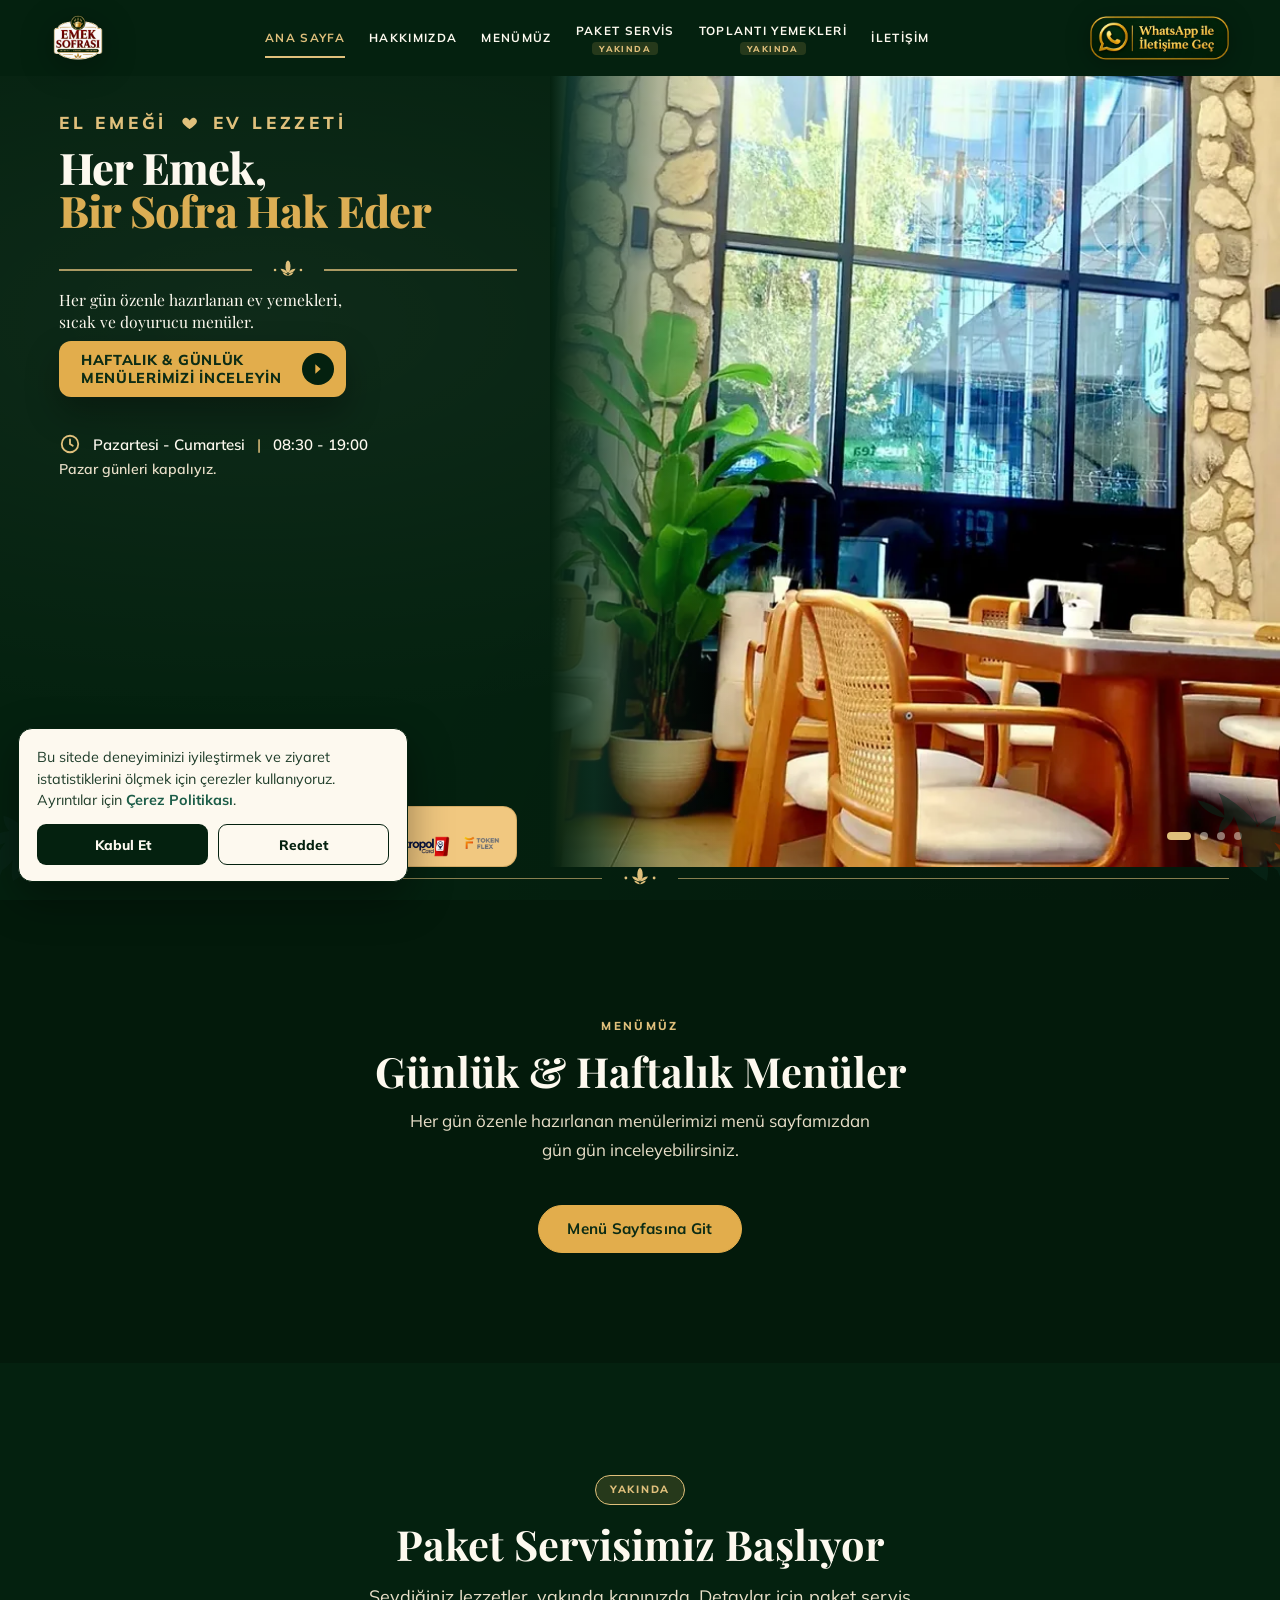
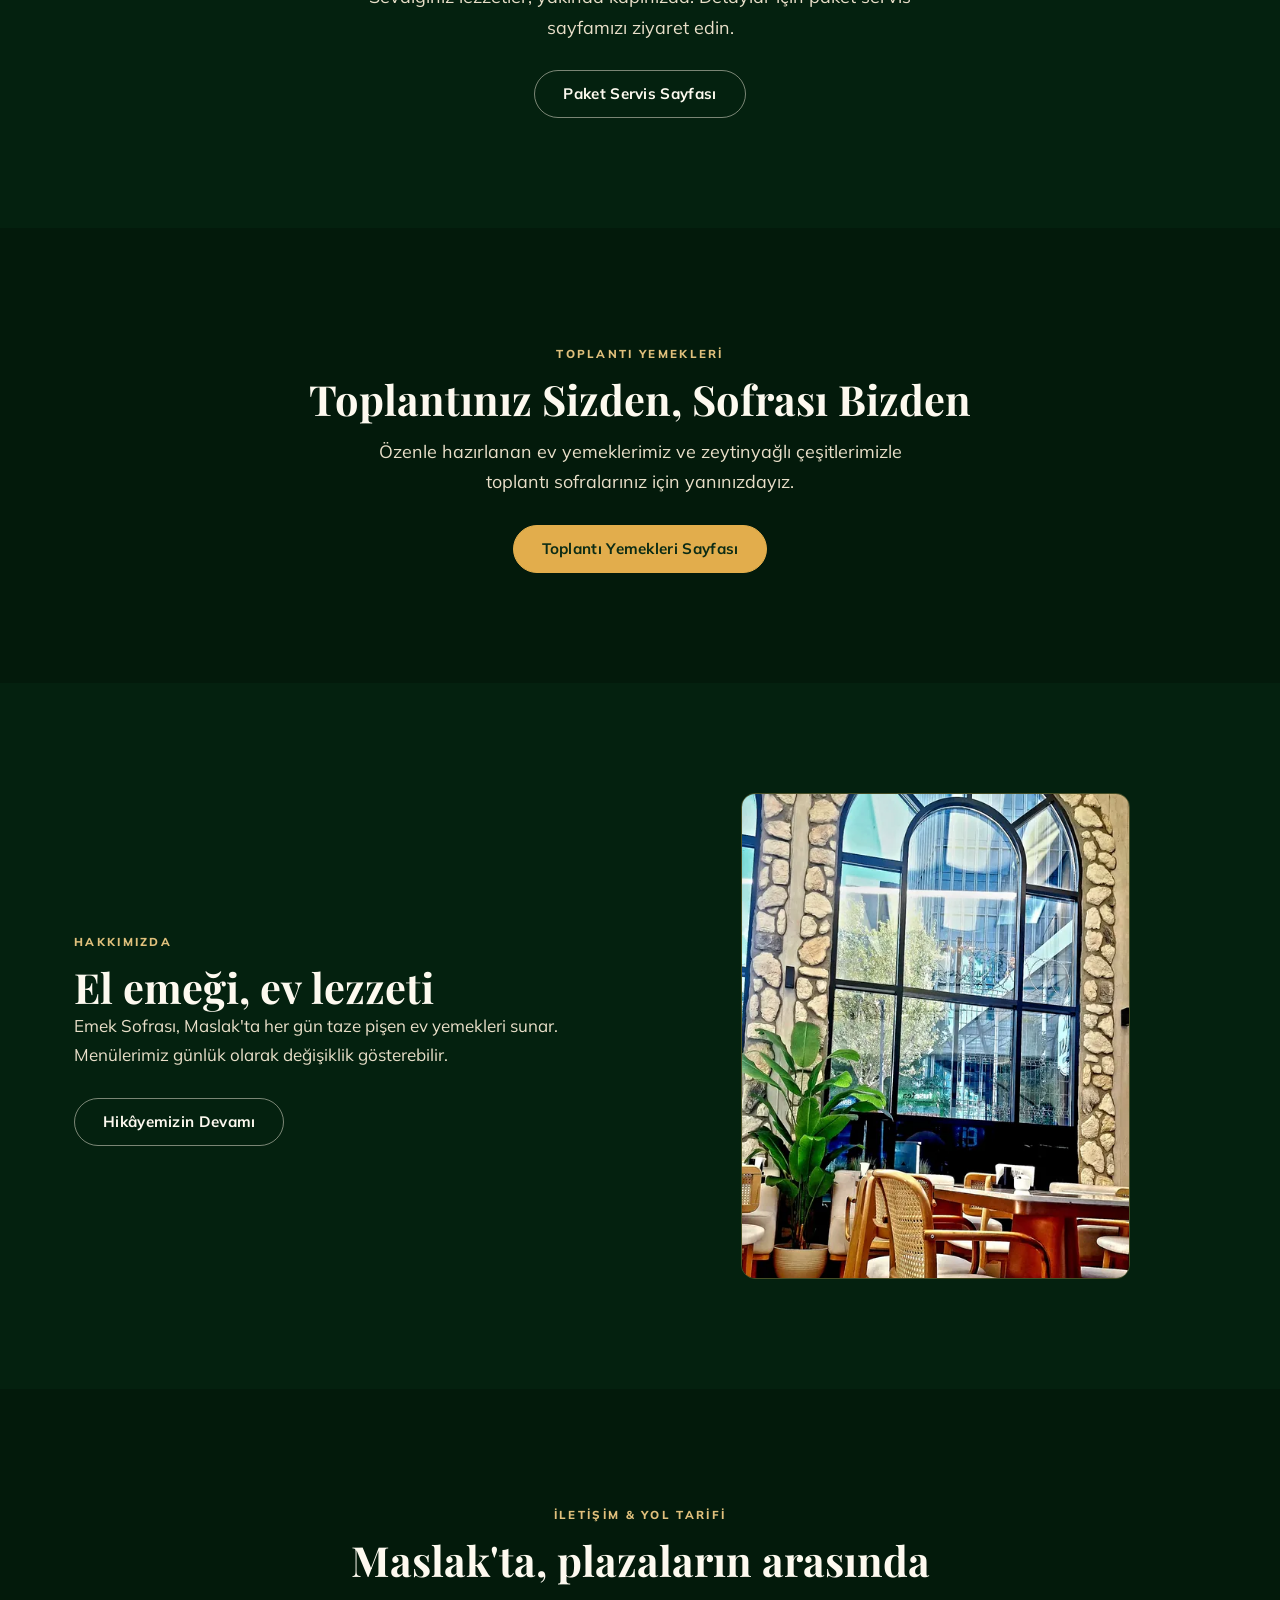
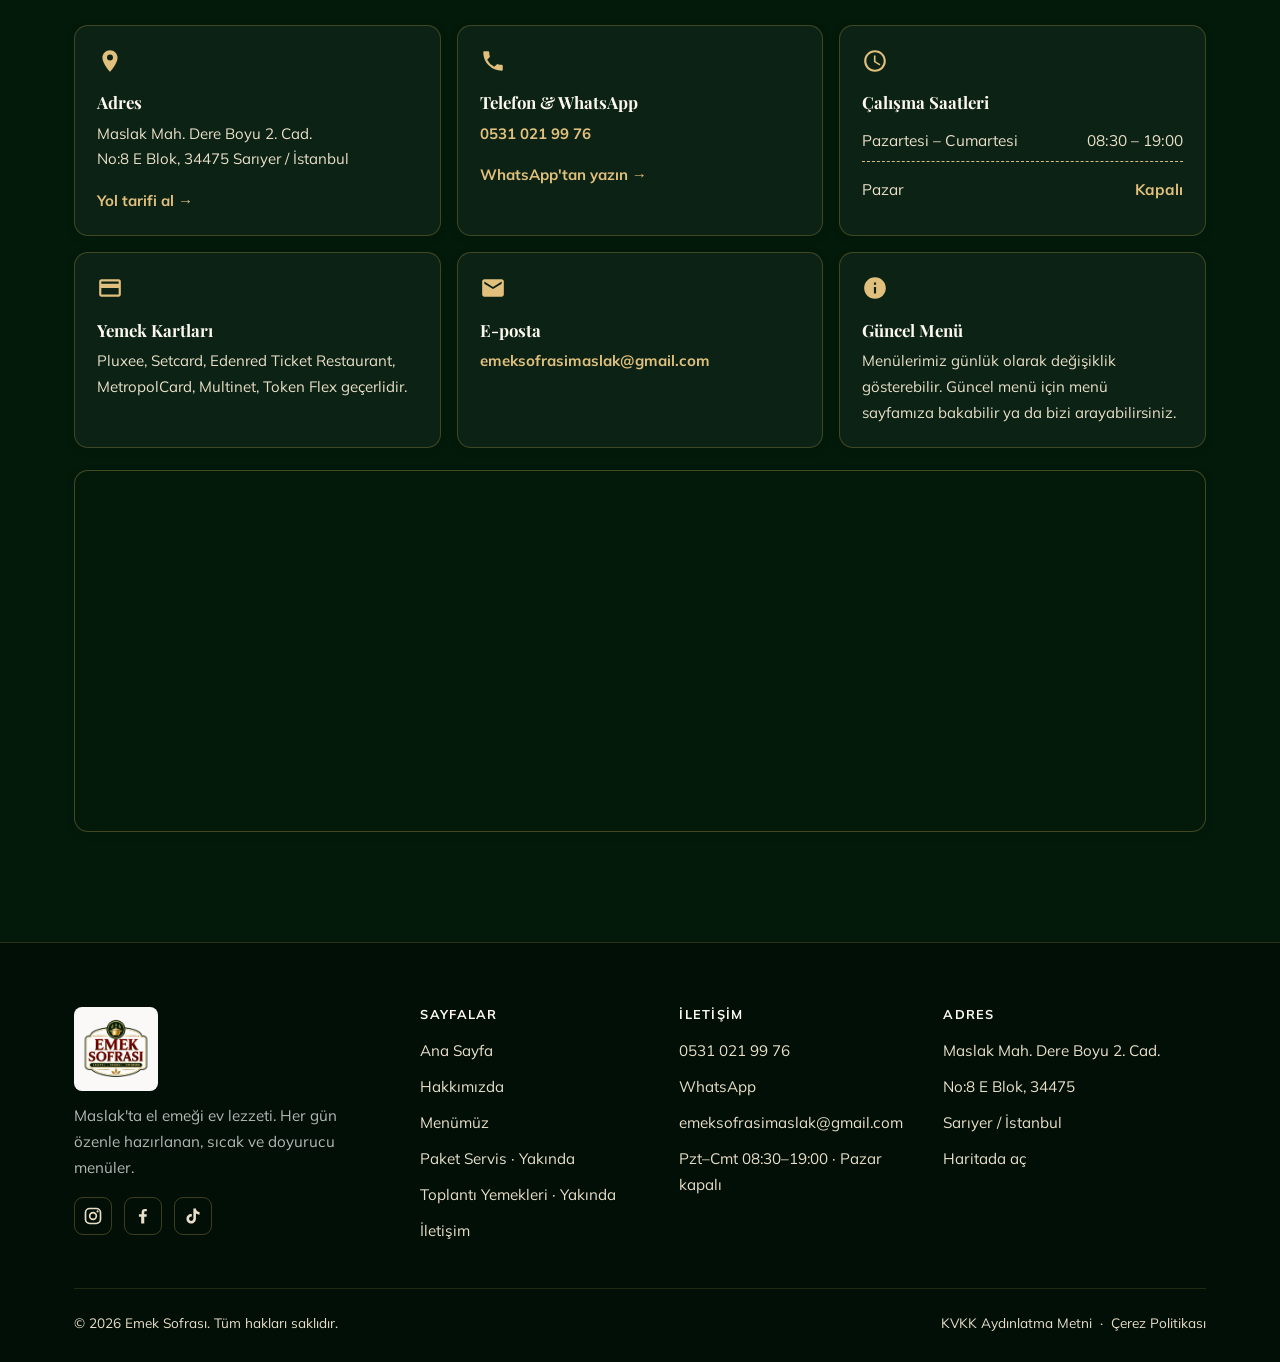
<file: index.html>
<!DOCTYPE html>
<html lang="tr">
<head>
<meta charset="UTF-8">
<meta name="viewport" content="width=device-width, initial-scale=1.0">
<title>Emek Sofrası | Maslak'ta Ev Yemekleri</title>
<meta name="description" content="Her gün özenle hazırlanan ev yemekleri, sıcak ve doyurucu menüler. Maslak'ta el emeği ev lezzeti. Pazartesi–Cumartesi 08:30–19:00.">
<link rel="canonical" href="https://emeksofrasi.com/">

<meta property="og:type" content="restaurant">
<meta property="og:title" content="Emek Sofrası | Maslak'ta Ev Yemekleri">
<meta property="og:description" content="Her gün özenle hazırlanan ev yemekleri, sıcak ve doyurucu menüler.">
<meta property="og:url" content="https://emeksofrasi.com/">
<meta property="og:locale" content="tr_TR">
<!-- <meta property="og:image" content="https://emeksofrasi.com/images/og-image.jpg"> -->

<link rel="icon" href="images/emek_sofrasi_logo.png">
<link rel="apple-touch-icon" href="images/emek_sofrasi_logo.png">

<link rel="preconnect" href="https://fonts.googleapis.com">
<link rel="preconnect" href="https://fonts.gstatic.com" crossorigin>
<link href="https://fonts.googleapis.com/css2?family=Playfair+Display:ital,wght@0,500;0,600;0,700;0,800;1,500;1,600&family=Mulish:wght@400;600;700;800&display=swap" rel="stylesheet">
<link rel="stylesheet" href="css/style.css">
<link rel="stylesheet" href="css/home.css">
<link rel="stylesheet" href="css/chat.css">

<!-- Çerez onayı + izne bağlı takip (Meta Pixel / GA4) — kimlikler js/consent.js CONFIG'inde -->
<script src="js/consent.js" defer></script>
<script src="js/cta.js" defer></script>

<script type="application/ld+json">
{
  "@context": "https://schema.org",
  "@type": "Restaurant",
  "name": "Emek Sofrası",
  "servesCuisine": "Türk ev yemekleri",
  "image": "https://emeksofrasi.com/images/emek_sofrasi_logo.png",
  "url": "https://emeksofrasi.com/",
  "sameAs": ["https://www.instagram.com/emeksofrasimaslak/", "https://www.facebook.com/profile.php?id=61593995500907", "https://www.tiktok.com/@emeksofrasimaslak"],
  "telephone": "+90-531-021-99-76",
  "address": {
    "@type": "PostalAddress",
    "streetAddress": "Maslak Mah. Dere Boyu 2. Cad. No:8 E Blok",
    "addressLocality": "Sarıyer",
    "addressRegion": "İstanbul",
    "postalCode": "34475",
    "addressCountry": "TR"
  },
  "geo": { "@type": "GeoCoordinates", "latitude": 41.111447, "longitude": 29.020964 },
  "hasMap": "https://www.google.com/maps/search/?api=1&query=41.111447%2C29.020964",
  "openingHoursSpecification": [{
    "@type": "OpeningHoursSpecification",
    "dayOfWeek": ["Monday","Tuesday","Wednesday","Thursday","Friday","Saturday"],
    "opens": "08:30", "closes": "19:00"
  }]
}
</script>
</head>
<body class="page-home page-index" id="top">

<!-- ================= HEADER ================= -->
<header class="topbar" id="topbar">
  <div class="topbar__inner">
    <a class="topbar__logo" href="index.html" aria-label="Emek Sofrası ana sayfa">
      <img src="images/emek_sofrasi_logo.png" alt="Emek Sofrası — Lezzetli, Dengeli, Doyurucu" width="1254" height="1254">
    </a>

    <nav class="site-nav" aria-label="Ana menü">
      <ul>
        <li><a href="index.html" aria-current="page">Ana Sayfa</a></li>
        <li><a href="hakkimizda.html">Hakkımızda</a></li>
        <li><a href="menu.html" id="nav_menu" data-nav="menu">Menümüz</a></li>
        <li><a href="paket-servis.html" id="nav_package" data-nav="package" class="site-nav__pkg">Paket Servis<small class="site-nav__soon">Yakında</small></a></li>
        <li><a href="toplanti-yemekleri.html" id="nav_meeting_meals" data-nav="meeting_meals" class="site-nav__pkg">Toplantı Yemekleri<small class="site-nav__soon">Yakında</small></a></li>
        <li><a href="iletisim.html">İletişim</a></li>
      </ul>
    </nav>

    <a class="wa-btn wa-btn--img" id="whatsapp_cta" data-cta="whatsapp"
       href="https://wa.me/905310219976?text=Merhaba%2C%20bug%C3%BCn%C3%BCn%20men%C3%BCs%C3%BCn%C3%BC%20%C3%B6%C4%9Frenebilir%20miyim%3F"
       target="_blank" rel="noopener" aria-label="WhatsApp ile İletişime Geç">
      <img class="wa-btn__img" src="images/whatsapp-butonu.webp"
           alt="WhatsApp ile İletişime Geç" width="767" height="240">
    </a>

    <button class="nav-burger" aria-label="Menüyü aç/kapat" aria-expanded="false" aria-controls="mnav">
      <span></span>
    </button>
  </div>

  <nav class="mnav" id="mnav" aria-label="Mobil menü">
    <ul>
      <li><a href="index.html">Ana Sayfa</a></li>
      <li><a href="hakkimizda.html">Hakkımızda</a></li>
      <li><a href="menu.html">Menümüz</a></li>
      <li><a href="paket-servis.html">Paket Servis <small>· Yakında</small></a></li>
      <li><a href="toplanti-yemekleri.html">Toplantı Yemekleri <small>· Yakında</small></a></li>
      <li><a href="iletisim.html">İletişim</a></li>
      <li><a href="https://wa.me/905310219976?text=Merhaba%2C%20bug%C3%BCn%C3%BCn%20men%C3%BCs%C3%BCn%C3%BC%20%C3%B6%C4%9Frenebilir%20miyim%3F" target="_blank" rel="noopener">WhatsApp ile İletişime Geç</a></li>
    </ul>
  </nav>
</header>

<main>

  <!-- ================= HERO — tasarım 4 ================= -->
  <section class="hero" aria-label="Emek Sofrası tanıtım">
    <div class="hero__grid">

      <div class="hero__left">
        <p class="hero__eyebrow">
          El Emeği
          <svg viewBox="0 0 24 24" aria-hidden="true"><path d="M12 21s-6.7-4.3-9.3-8.1C.9 10.1 2 6.5 5 5.4c2-.7 4 .1 5.2 1.7L12 9l1.8-1.9C15 5.5 17 4.7 19 5.4c3 1.1 4.1 4.7 2.3 7.5C18.7 16.7 12 21 12 21z"/></svg>
          Ev Lezzeti
        </p>

        <h1 class="hero__title">
          <span class="l1">Her Emek,</span>
          <span class="l2">Bir Sofra Hak Eder</span>
        </h1>

        <div class="hero__rule" aria-hidden="true">
          <span></span>
          <svg class="sprig" viewBox="0 0 34 18"><g fill="currentColor">
            <ellipse cx="17" cy="6" rx="2.1" ry="5"/>
            <path d="M17 12c-3 0-5.4-1.6-6.4-4 3 0 5.4 1.6 6.4 4zM17 12c3 0 5.4-1.6 6.4-4-3 0-5.4 1.6-6.4 4z"/>
            <path d="M17 14c-2.1 0-3.9-1.1-4.7-2.8 2.1 0 3.9 1.1 4.7 2.8zM17 14c2.1 0 3.9-1.1 4.7-2.8-2.1 0-3.9 1.1-4.7 2.8z"/>
            <circle cx="6" cy="9" r="1.1"/><circle cx="28" cy="9" r="1.1"/>
          </g></svg>
          <span></span>
        </div>

        <p class="hero__desc">Her gün özenle hazırlanan ev yemekleri,<br>sıcak ve doyurucu menüler.</p>

        <a class="hero__cta" id="hero_menu_cta" data-cta="menu" href="menu.html">
          Haftalık &amp; Günlük<br>Menülerimizi İnceleyin
          <span class="hero__cta-arrow" aria-hidden="true">
            <svg viewBox="0 0 24 24"><path d="M8 5l8 7-8 7V5z"/></svg>
          </span>
        </a>

        <div class="hero__meta">
          <div class="hero__hours">
            <svg viewBox="0 0 24 24" aria-hidden="true" fill="none" stroke="currentColor" stroke-width="2"><circle cx="12" cy="12" r="9"/><path d="M12 7v5l3 2" stroke-linecap="round"/></svg>
            <span>Pazartesi&nbsp;-&nbsp;Cumartesi</span>
            <span class="sep">|</span>
            <span>08:30&nbsp;-&nbsp;19:00</span>
          </div>
          <p class="hero__closed">Pazar günleri kapalıyız.</p>
        </div>

        <div class="hero__cards" aria-label="Kabul edilen yemek kartları">
          <span class="hero__cards-label">Geçerli Yemek Kartları</span>
          <div class="hero__cards-row">
            <span class="card-logo"><img src="images/yemek kartlari/pluxee.png" alt="Pluxee" loading="lazy"></span>
            <span class="card-logo"><img src="images/yemek kartlari/edenred.png" alt="Edenred Ticket Restaurant" loading="lazy"></span>
            <span class="card-logo"><img src="images/yemek kartlari/multinet.png" alt="Multinet" loading="lazy"></span>
            <span class="card-logo"><img src="images/yemek kartlari/setcard.png" alt="Setcard" loading="lazy"></span>
            <span class="card-logo"><img src="images/yemek kartlari/metropol_card.png" alt="MetropolCard" loading="lazy"></span>
            <span class="card-logo"><img src="images/yemek kartlari/token_flex.png" alt="Token Flex" loading="lazy"></span>
          </div>
        </div>
      </div>

      <div class="hero__media" data-hero-carousel data-interval="5500">
        <div class="hero__slides" data-hero-track>
          <img class="hero__slide is-active" src="images/hero/slide-1.webp"
               alt="Emek Sofrası iç mekânı — taş kemerli pencere ve ahşap oturma alanı"
               width="720" height="900" fetchpriority="high">
          <img class="hero__slide" src="images/hero/slide-2.webp" alt="Emek Sofrası iç mekânı ve duvar tabelası" width="720" height="900" loading="lazy">
          <img class="hero__slide" src="images/hero/slide-3.webp" alt="Emek Sofrası dış cephesi ve girişi" width="720" height="900" loading="lazy">
          <img class="hero__slide" src="images/hero/slide-4.webp" alt="Emek Sofrası günlük yemek vitrini ve oturma alanı" width="720" height="900" loading="lazy">
        </div>
        <span class="steam steam--a" aria-hidden="true"></span>
        <span class="steam steam--b" aria-hidden="true"></span>
        <span class="steam steam--c" aria-hidden="true"></span>
        <div class="hero__dots" data-hero-dots aria-hidden="true"></div>
      </div>

    </div>
    <div class="hero__baseline" aria-hidden="true">
      <span></span>
      <svg class="sprig" viewBox="0 0 34 18"><g fill="currentColor">
        <ellipse cx="17" cy="6" rx="2.3" ry="5.4"/>
        <path d="M17 12c-3.2 0-5.8-1.7-6.8-4.2 3.2 0 5.8 1.7 6.8 4.2zM17 12c3.2 0 5.8-1.7 6.8-4.2-3.2 0-5.8 1.7-6.8 4.2z"/>
        <path d="M17 14.4c-2.2 0-4.1-1.2-5-3 2.2 0 4.1 1.2 5 3zM17 14.4c2.2 0 4.1-1.2 5-3-2.2 0-4.1 1.2-5 3z"/>
        <circle cx="5" cy="9" r="1.2"/><circle cx="29" cy="9" r="1.2"/>
      </g></svg>
      <span></span>
    </div>
    <svg class="hero__leaf hero__leaf--bl" viewBox="0 0 160 120" aria-hidden="true" fill="currentColor">
      <path d="M0 120C6 78 26 34 74 8c-4 8-6 16-6 24 6-8 16-14 28-16-6 10-16 16-28 18 4 4 6 10 6 16-8-4-14-10-16-18-6 14-10 30-10 48-6 8-14 14-24 20-2-6-2-14 0-22-6 8-14 14-24 18 2-14 8-26 16-36-8 4-18 6-30 6 8-10 20-16 34-18-4-4-6-10-6-16 8 2 14 6 20 12 2-12 6-24 12-36z"/>
    </svg>
    <svg class="hero__leaf hero__leaf--br" viewBox="0 0 160 120" aria-hidden="true" fill="currentColor">
      <path d="M0 120C6 78 26 34 74 8c-4 8-6 16-6 24 6-8 16-14 28-16-6 10-16 16-28 18 4 4 6 10 6 16-8-4-14-10-16-18-6 14-10 30-10 48-6 8-14 14-24 20-2-6-2-14 0-22-6 8-14 14-24 18 2-14 8-26 16-36-8 4-18 6-30 6 8-10 20-16 34-18-4-4-6-10-6-16 8 2 14 6 20 12 2-12 6-24 12-36z"/>
    </svg>
  </section>

  <!-- ================= BÖLÜM 2 — Menümüz (özet) ================= -->
  <section class="section section--panel" id="menu">
    <div class="container">
      <div class="sec-head">
        <span class="eyebrow">Menümüz</span>
        <h2>Günlük &amp; Haftalık Menüler</h2>
        <p class="sec-head__sub">Her gün özenle hazırlanan menülerimizi menü sayfamızdan gün gün inceleyebilirsiniz.</p>
      </div>
      <div class="btn-row btn-row--center">
        <a class="btn btn--gold" href="menu.html">Menü Sayfasına Git</a>
      </div>
    </div>
  </section>

  <!-- ================= BÖLÜM 3 — Paket Servis (özet) ================= -->
  <section class="section" id="paket">
    <div class="container cta-band">
      <span class="badge badge--soon">Yakında</span>
      <h2>Paket Servisimiz Başlıyor</h2>
      <p class="lead">Sevdiğiniz lezzetler, yakında kapınızda. Detaylar için paket servis sayfamızı ziyaret edin.</p>
      <div class="btn-row btn-row--center">
        <a class="btn btn--ghost" href="paket-servis.html">Paket Servis Sayfası</a>
      </div>
    </div>
  </section>

  <!-- ================= BÖLÜM 4 — Toplantı Yemekleri (özet) ================= -->
  <section class="section section--panel" id="kurumsal">
    <div class="container cta-band">
      <span class="eyebrow">Toplantı Yemekleri</span>
      <h2>Toplantınız Sizden, Sofrası Bizden</h2>
      <p class="lead">Özenle hazırlanan ev yemeklerimiz ve zeytinyağlı çeşitlerimizle toplantı sofralarınız için yanınızdayız.</p>
      <div class="btn-row btn-row--center">
        <a class="btn btn--gold" href="toplanti-yemekleri.html">Toplantı Yemekleri Sayfası</a>
      </div>
    </div>
  </section>

  <!-- ================= BÖLÜM 5 — Hakkımızda ================= -->
  <section class="section" id="hakkimizda">
    <div class="container split split--reverse">
      <div class="split__media">
        <img class="about-photo" src="images/anasayfa-hakkimizda.webp" alt="Emek Sofrası mekânından bir görünüm — taş kemerli pencere ve ahşap oturma alanı" width="508" height="1100" loading="lazy">
      </div>
      <div class="split__content">
        <span class="eyebrow">Hakkımızda</span>
        <h2>El emeği, ev lezzeti</h2>
        <p>Emek Sofrası, Maslak'ta her gün taze pişen ev yemekleri sunar. Menülerimiz günlük olarak değişiklik gösterebilir.</p>
        <div class="btn-row">
          <a class="btn btn--ghost" href="hakkimizda.html">Hikâyemizin Devamı</a>
        </div>
      </div>
    </div>
  </section>

  <!-- ================= BÖLÜM 6 — İletişim ================= -->
  <section class="section section--panel" id="iletisim">
    <div class="container">
      <div class="sec-head">
        <span class="eyebrow">İletişim &amp; Yol Tarifi</span>
        <h2>Maslak'ta, plazaların arasında</h2>
      </div>
      <div class="info-grid">
        <div class="info-card">
          <svg class="info-card__icon" viewBox="0 0 24 24" fill="currentColor" aria-hidden="true"><path d="M12 2C8.13 2 5 5.13 5 9c0 5.25 7 13 7 13s7-7.75 7-13c0-3.87-3.13-7-7-7zm0 9.5A2.5 2.5 0 1112 6a2.5 2.5 0 010 5.5z"/></svg>
          <h3>Adres</h3>
          <p>Maslak Mah. Dere Boyu 2. Cad.<br>No:8 E Blok, 34475 Sarıyer / İstanbul</p>
          <p><a href="https://www.google.com/maps/search/?api=1&query=41.111447%2C29.020964" target="_blank" rel="noopener">Yol tarifi al →</a></p>
        </div>
        <div class="info-card">
          <svg class="info-card__icon" viewBox="0 0 24 24" fill="currentColor" aria-hidden="true"><path d="M6.62 10.79a15.53 15.53 0 006.59 6.59l2.2-2.2a1 1 0 011.01-.24 11.36 11.36 0 003.58.57 1 1 0 011 1V20a1 1 0 01-1 1A17 17 0 013 4a1 1 0 011-1h3.5a1 1 0 011 1 11.36 11.36 0 00.57 3.58 1 1 0 01-.25 1.01l-2.2 2.2z"/></svg>
          <h3>Telefon &amp; WhatsApp</h3>
          <p><a href="tel:+905310219976">0531 021 99 76</a></p>
          <p><a href="https://wa.me/905310219976?text=Merhaba%2C%20bug%C3%BCn%C3%BCn%20men%C3%BCs%C3%BCn%C3%BC%20%C3%B6%C4%9Frenebilir%20miyim%3F" target="_blank" rel="noopener">WhatsApp'tan yazın →</a></p>
        </div>
        <div class="info-card">
          <svg class="info-card__icon" viewBox="0 0 24 24" fill="currentColor" aria-hidden="true"><path d="M11.99 2C6.47 2 2 6.48 2 12s4.47 10 9.99 10C17.52 22 22 17.52 22 12S17.52 2 11.99 2zM12 20c-4.42 0-8-3.58-8-8s3.58-8 8-8 8 3.58 8 8-3.58 8-8 8zm.5-13H11v6l5.25 3.15.75-1.23-4.5-2.67z"/></svg>
          <h3>Çalışma Saatleri</h3>
          <div class="hours">
            <div><span>Pazartesi – Cumartesi</span><span>08:30 – 19:00</span></div>
            <div><span>Pazar</span><span class="is-closed">Kapalı</span></div>
          </div>
        </div>
        <div class="info-card">
          <svg class="info-card__icon" viewBox="0 0 24 24" fill="currentColor" aria-hidden="true"><path d="M20 4H4c-1.11 0-1.99.89-1.99 2L2 18c0 1.11.89 2 2 2h16c1.11 0 2-.89 2-2V6c0-1.11-.89-2-2-2zm0 14H4v-6h16v6zm0-10H4V6h16v2z"/></svg>
          <h3>Yemek Kartları</h3>
          <p>Pluxee, Setcard, Edenred Ticket Restaurant, MetropolCard, Multinet, Token Flex geçerlidir.</p>
        </div>
        <div class="info-card">
          <svg class="info-card__icon" viewBox="0 0 24 24" fill="currentColor" aria-hidden="true"><path d="M20 4H4c-1.1 0-2 .9-2 2v12c0 1.1.9 2 2 2h16c1.1 0 2-.9 2-2V6c0-1.1-.9-2-2-2zm0 4l-8 5-8-5V6l8 5 8-5v2z"/></svg>
          <h3>E-posta</h3>
          <p><a href="mailto:emeksofrasimaslak@gmail.com">emeksofrasimaslak@gmail.com</a></p>
        </div>
        <div class="info-card">
          <svg class="info-card__icon" viewBox="0 0 24 24" fill="currentColor" aria-hidden="true"><path d="M12 2C6.48 2 2 6.48 2 12s4.48 10 10 10 10-4.48 10-10S17.52 2 12 2zm1 15h-2v-6h2v6zm0-8h-2V7h2v2z"/></svg>
          <h3>Güncel Menü</h3>
          <p>Menülerimiz günlük olarak değişiklik gösterebilir. Güncel menü için menü sayfamıza bakabilir ya da bizi arayabilirsiniz.</p>
        </div>
      </div>

      <div class="map-embed">
        <iframe
          title="Emek Sofrası konum haritası"
          src="https://www.openstreetmap.org/export/embed.html?bbox=29.013964%2C41.107447%2C29.027964%2C41.115447&layer=mapnik&marker=41.111447%2C29.020964"
          loading="lazy"
          referrerpolicy="no-referrer-when-downgrade"></iframe>
      </div>
    </div>
  </section>

</main>

<!-- ================= FOOTER ================= -->
<footer class="site-footer">
  <div class="container">
    <div class="footer-grid">
      <div class="footer-brand">
        <img src="images/emek_sofrasi_logo.png" alt="Emek Sofrası logosu">
        <p>Maslak'ta el emeği ev lezzeti. Her gün özenle hazırlanan, sıcak ve doyurucu menüler.</p>
        <div class="footer-social">
          <a href="https://www.instagram.com/emeksofrasimaslak/" target="_blank" rel="noopener" aria-label="Instagram" data-cta="instagram"><svg viewBox="0 0 24 24" aria-hidden="true"><rect x="3" y="3" width="18" height="18" rx="5" fill="none" stroke="currentColor" stroke-width="2"/><circle cx="12" cy="12" r="4" fill="none" stroke="currentColor" stroke-width="2"/><circle cx="17.5" cy="6.5" r="1.3" fill="currentColor"/></svg></a>
          <a href="https://www.facebook.com/profile.php?id=61593995500907" target="_blank" rel="noopener" aria-label="Facebook" data-cta="facebook"><svg viewBox="0 0 24 24" aria-hidden="true"><path fill="currentColor" d="M13.5 21v-8h2.7l.4-3.1h-3.1V7.9c0-.9.25-1.5 1.5-1.5h1.6V3.6c-.28-.04-1.24-.12-2.36-.12-2.33 0-3.93 1.42-3.93 4.04v2.26H7.1V13h2.71v8z"/></svg></a>
          <a href="https://www.tiktok.com/@emeksofrasimaslak" target="_blank" rel="noopener" aria-label="TikTok" data-cta="tiktok"><svg viewBox="0 0 24 24" aria-hidden="true"><path fill="currentColor" d="M16.6 5.82s.51.5 0 0A4.278 4.278 0 0 1 15.54 3h-3.09v12.4a2.592 2.592 0 0 1-2.59 2.5c-1.42 0-2.6-1.16-2.6-2.6c0-1.72 1.66-3.01 3.37-2.48V9.66c-3.45-.46-6.47 2.22-6.47 5.64c0 3.33 2.76 5.7 5.69 5.7c3.14 0 5.69-2.55 5.69-5.7V9.01a7.35 7.35 0 0 0 4.3 1.38V7.3s-1.88.09-3.24-1.48z"/></svg></a>
        </div>
      </div>
      <div>
        <h4>Sayfalar</h4>
        <ul>
          <li><a href="index.html">Ana Sayfa</a></li>
          <li><a href="hakkimizda.html">Hakkımızda</a></li>
          <li><a href="menu.html">Menümüz</a></li>
          <li><a href="paket-servis.html">Paket Servis · Yakında</a></li>
          <li><a href="toplanti-yemekleri.html">Toplantı Yemekleri · Yakında</a></li>
          <li><a href="iletisim.html">İletişim</a></li>
        </ul>
      </div>
      <div>
        <h4>İletişim</h4>
        <ul>
          <li><a href="tel:+905310219976">0531 021 99 76</a></li>
          <li><a href="https://wa.me/905310219976?text=Merhaba%2C%20bug%C3%BCn%C3%BCn%20men%C3%BCs%C3%BCn%C3%BC%20%C3%B6%C4%9Frenebilir%20miyim%3F" target="_blank" rel="noopener">WhatsApp</a></li>
          <li><a href="mailto:emeksofrasimaslak@gmail.com">emeksofrasimaslak@gmail.com</a></li>
          <li>Pzt–Cmt 08:30–19:00 · Pazar kapalı</li>
        </ul>
      </div>
      <div>
        <h4>Adres</h4>
        <ul>
          <li>Maslak Mah. Dere Boyu 2. Cad.</li>
          <li>No:8 E Blok, 34475</li>
          <li>Sarıyer / İstanbul</li>
          <li><a href="https://www.google.com/maps/search/?api=1&query=41.111447%2C29.020964" target="_blank" rel="noopener">Haritada aç</a></li>
        </ul>
      </div>
    </div>
    <div class="footer-bottom">
      <span>© <span id="year">2026</span> Emek Sofrası. Tüm hakları saklıdır.</span>
      <span>
        <a href="kvkk.html">KVKK Aydınlatma Metni</a> &nbsp;·&nbsp;
        <a href="cerez-politikasi.html">Çerez Politikası</a>
      </span>
    </div>
  </div>
</footer>

<script>document.getElementById("year").textContent = new Date().getFullYear();</script>

<!-- Sohbet asistanı ayarları -->
<script>
window.CHAT_CONFIG = {
  webhookUrl: "",
  whatsappNumber: "905310219976",
  phone: "+905310219976"
};
</script>

<script src="js/main.js"></script>
<script src="js/chat.js"></script>
</body>
</html>
</file>
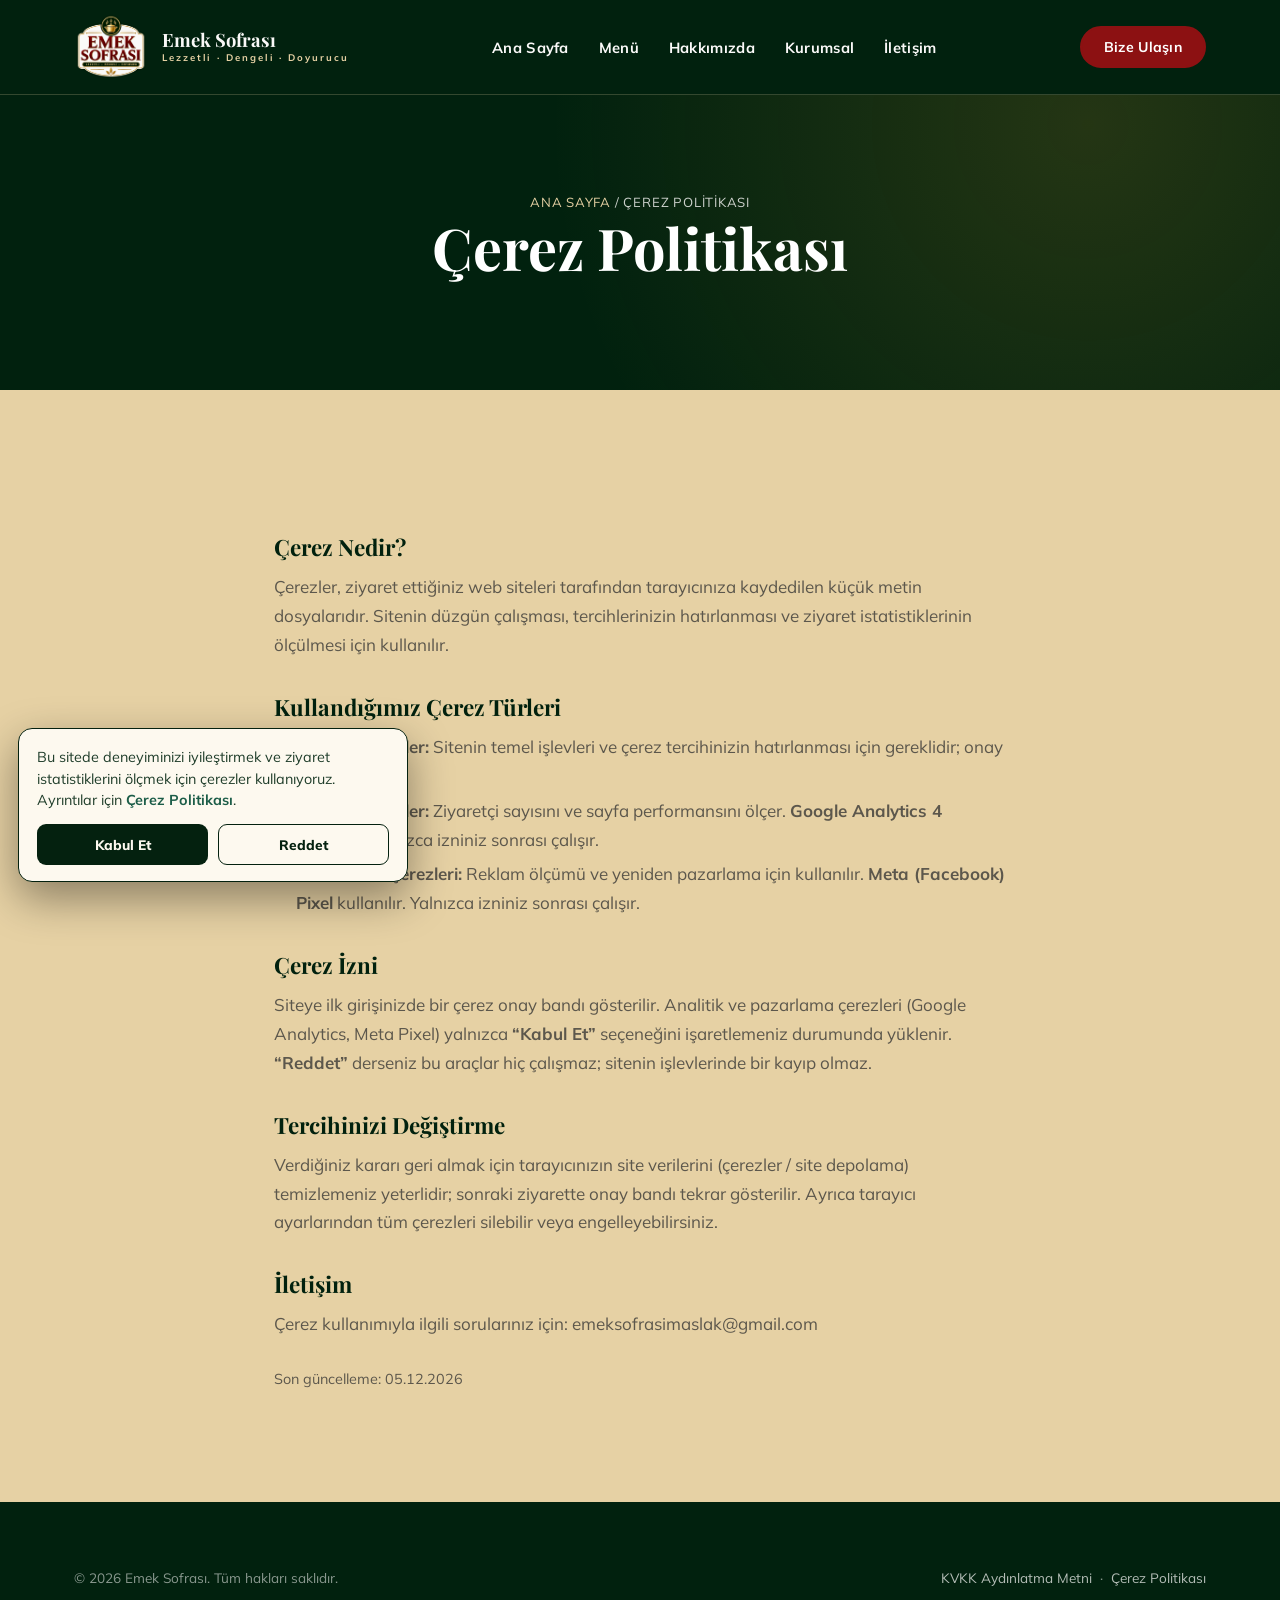
<file: cerez-politikasi.html>
<!DOCTYPE html>
<html lang="tr">
<head>
<meta charset="UTF-8">
<meta name="viewport" content="width=device-width, initial-scale=1.0">
<title>Çerez Politikası | Emek Sofrası</title>
<meta name="description" content="Emek Sofrası web sitesi çerez (cookie) politikası.">
<meta name="robots" content="noindex">
<link rel="canonical" href="https://emeksofrasi.com/cerez-politikasi.html">
<link rel="icon" href="images/emek_sofrasi_logo.png">
<link rel="preconnect" href="https://fonts.googleapis.com">
<link rel="preconnect" href="https://fonts.gstatic.com" crossorigin>
<link href="https://fonts.googleapis.com/css2?family=Playfair+Display:wght@600;700&family=Mulish:wght@400;600;700&display=swap" rel="stylesheet">
<link rel="stylesheet" href="css/style.css">
<script src="js/consent.js" defer></script>
<script src="js/cta.js" defer></script>
</head>
<body>

<header class="site-header">
  <div class="header-inner">
    <a class="brand" href="index.html" aria-label="Emek Sofrası ana sayfa">
      <img src="images/emek_sofrasi_logo.png" alt="Emek Sofrası logosu">
      <span class="brand__text">Emek Sofrası<span>Lezzetli · Dengeli · Doyurucu</span></span>
    </a>
    <nav class="main-nav" aria-label="Ana menü">
      <ul>
        <li><a href="index.html">Ana Sayfa</a></li>
        <li><a href="menu.html">Menü</a></li>
        <li><a href="hakkimizda.html">Hakkımızda</a></li>
        <li><a href="kurumsal.html">Kurumsal</a></li>
        <li><a href="iletisim.html">İletişim</a></li>
      </ul>
    </nav>
    <div class="header-cta"><a class="btn btn--primary" href="tel:+905310219976">Bize Ulaşın</a></div>
    <button class="nav-toggle" aria-label="Menüyü aç/kapat" aria-expanded="false"><span></span><span></span><span></span></button>
  </div>
</header>

<main>
  <section class="page-hero">
    <div class="container">
      <p class="breadcrumb"><a href="index.html">Ana Sayfa</a> / Çerez Politikası</p>
      <h1>Çerez Politikası</h1>
    </div>
  </section>

  <section class="section">
    <div class="container legal">
      <h2>Çerez Nedir?</h2>
      <p>
        Çerezler, ziyaret ettiğiniz web siteleri tarafından tarayıcınıza kaydedilen
        küçük metin dosyalarıdır. Sitenin düzgün çalışması, tercihlerinizin hatırlanması
        ve ziyaret istatistiklerinin ölçülmesi için kullanılır.
      </p>

      <h2>Kullandığımız Çerez Türleri</h2>
      <ul>
        <li><strong>Zorunlu çerezler:</strong> Sitenin temel işlevleri ve çerez tercihinizin
          hatırlanması için gereklidir; onay gerektirmez.</li>
        <li><strong>Analitik çerezler:</strong> Ziyaretçi sayısını ve sayfa performansını
          ölçer. <strong>Google Analytics 4</strong> kullanılır. Yalnızca izniniz sonrası çalışır.</li>
        <li><strong>Pazarlama çerezleri:</strong> Reklam ölçümü ve yeniden pazarlama için
          kullanılır. <strong>Meta (Facebook) Pixel</strong> kullanılır. Yalnızca izniniz sonrası çalışır.</li>
      </ul>

      <h2>Çerez İzni</h2>
      <p>
        Siteye ilk girişinizde bir çerez onay bandı gösterilir. Analitik ve pazarlama
        çerezleri (Google Analytics, Meta Pixel) yalnızca <strong>“Kabul Et”</strong>
        seçeneğini işaretlemeniz durumunda yüklenir. <strong>“Reddet”</strong> derseniz
        bu araçlar hiç çalışmaz; sitenin işlevlerinde bir kayıp olmaz.
      </p>

      <h2>Tercihinizi Değiştirme</h2>
      <p>
        Verdiğiniz kararı geri almak için tarayıcınızın site verilerini (çerezler / site
        depolama) temizlemeniz yeterlidir; sonraki ziyarette onay bandı tekrar gösterilir.
        Ayrıca tarayıcı ayarlarından tüm çerezleri silebilir veya engelleyebilirsiniz.
      </p>

      <h2>İletişim</h2>
      <p>Çerez kullanımıyla ilgili sorularınız için: emeksofrasimaslak@gmail.com</p>

      <p style="margin-top:28px;color:var(--ink-soft);font-size:0.9rem;">Son güncelleme: <span id="upd"></span></p>
    </div>
  </section>
</main>

<footer class="site-footer">
  <div class="container">
    <div class="footer-bottom" style="border:none;padding-top:0;">
      <span>© <span id="year">2026</span> Emek Sofrası. Tüm hakları saklıdır.</span>
      <span><a href="kvkk.html">KVKK Aydınlatma Metni</a> &nbsp;·&nbsp; <a href="cerez-politikasi.html">Çerez Politikası</a></span>
    </div>
  </div>
</footer>

<script>
document.getElementById("year").textContent = new Date().getFullYear();
document.getElementById("upd").textContent = new Date().toLocaleDateString("tr-TR");
</script>
<script src="js/main.js"></script>
</body>
</html>
</file>
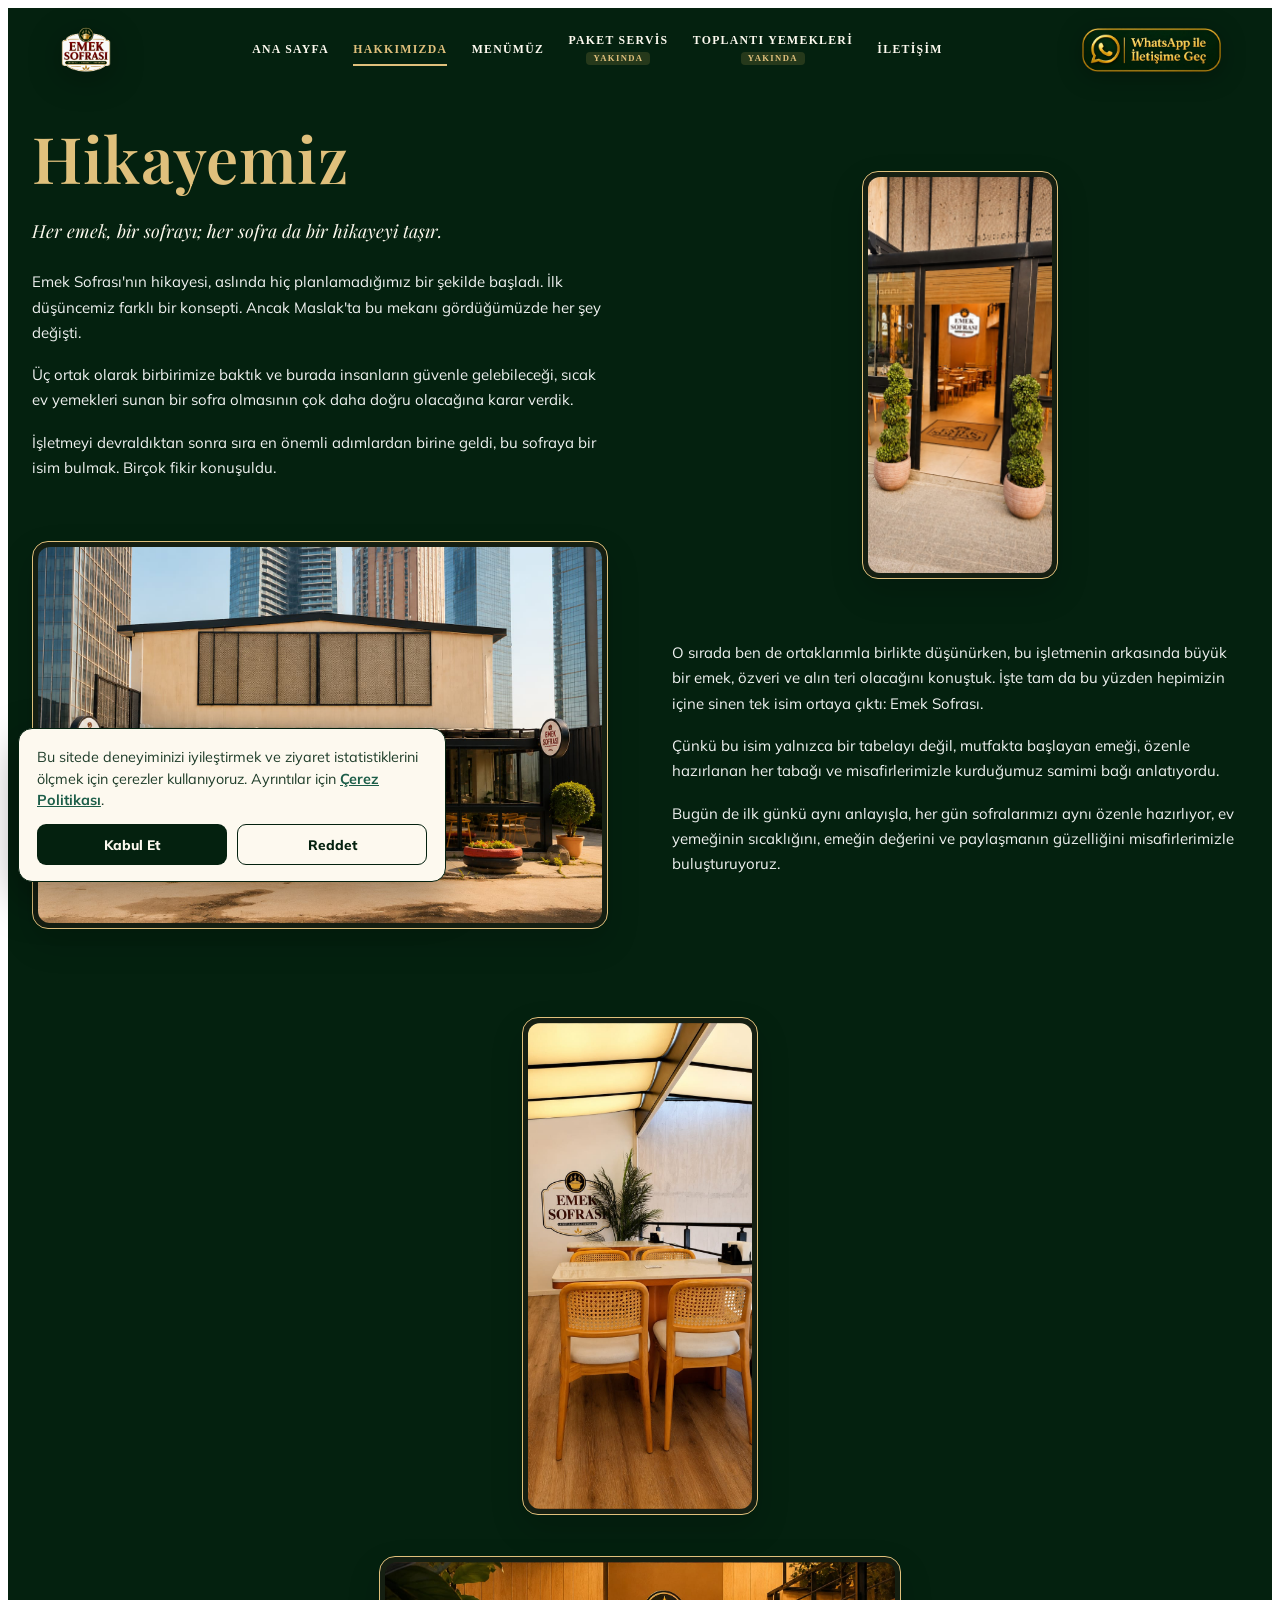
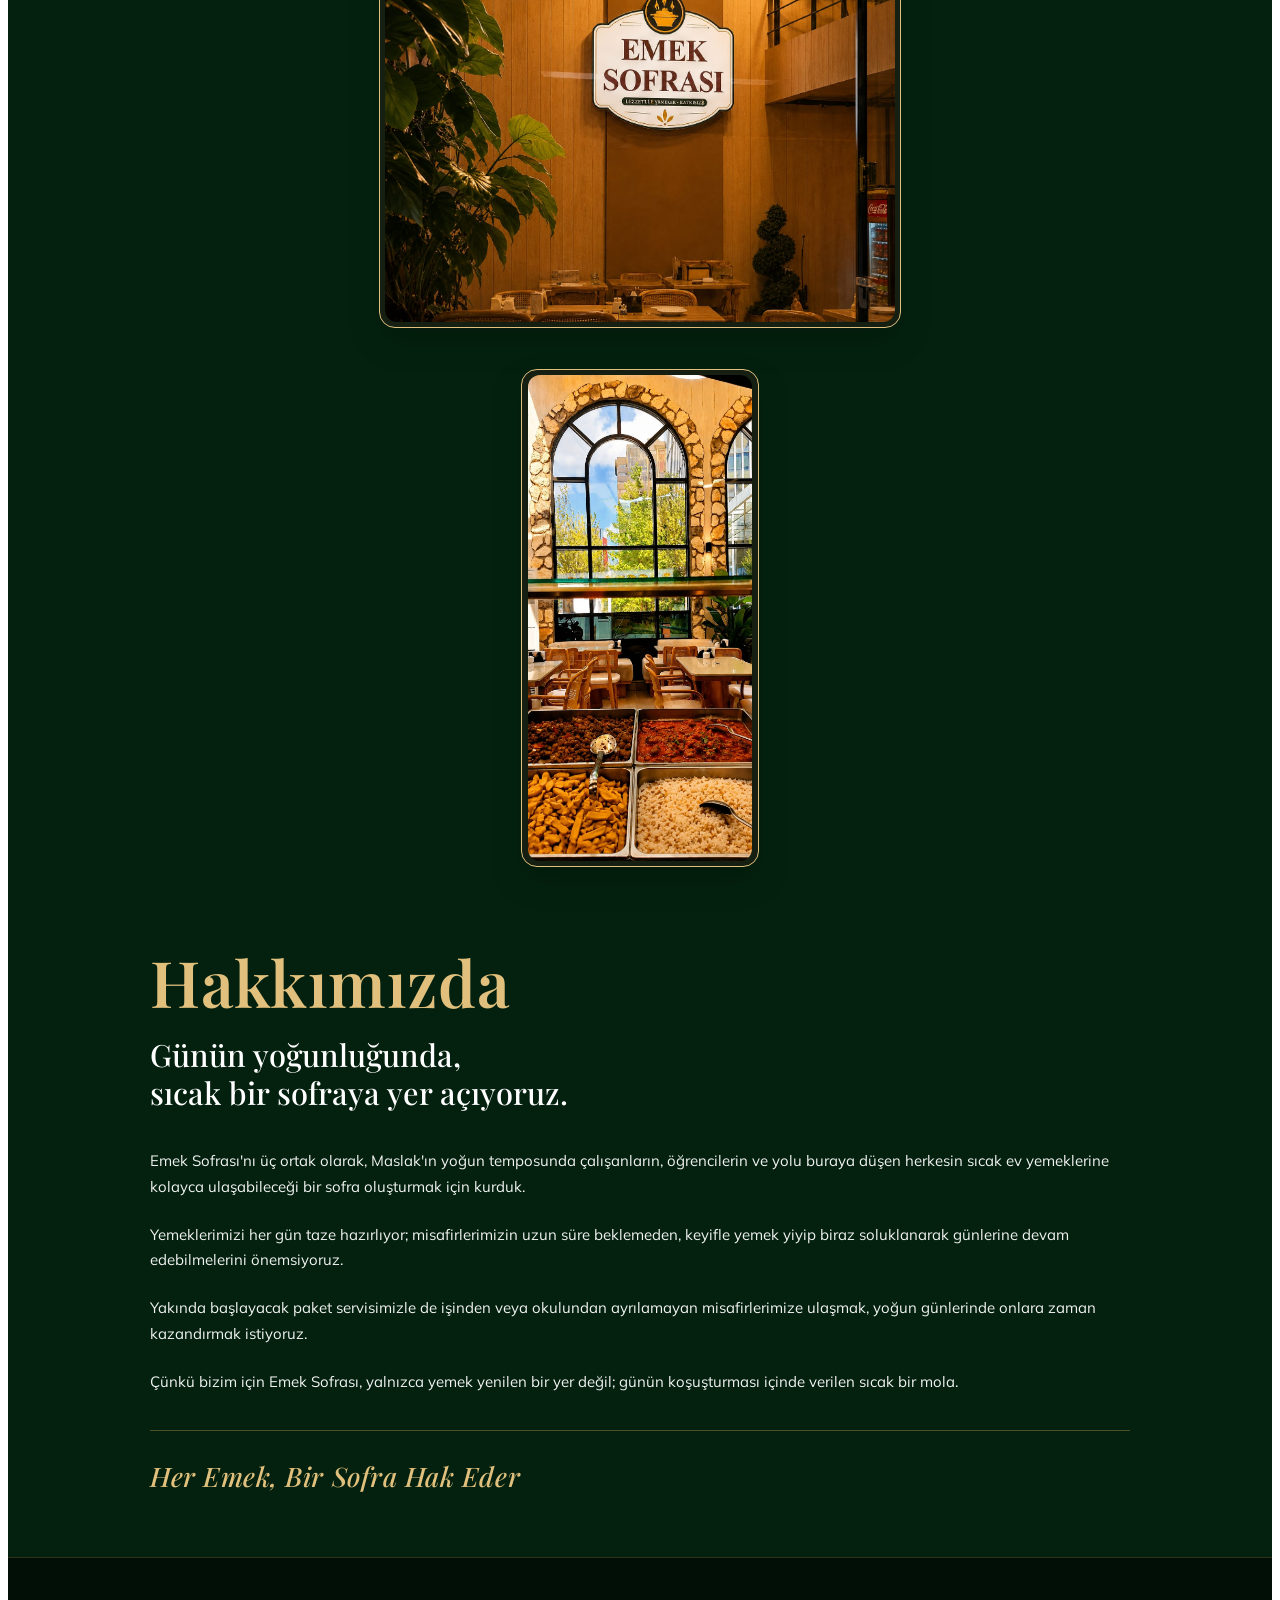
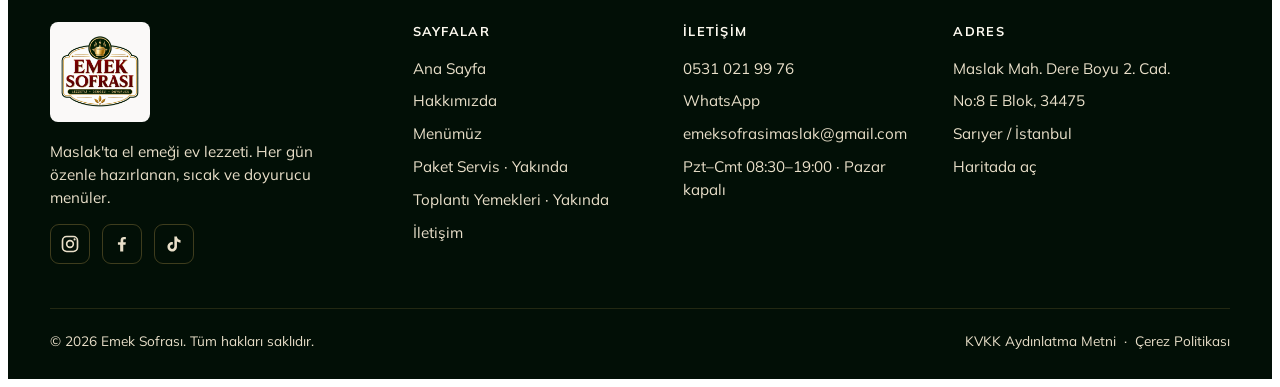
<file: hakkimizda.html>
<!DOCTYPE html>
<html lang="tr">
<head>
<meta charset="UTF-8">
<meta name="viewport" content="width=device-width, initial-scale=1.0">
<title>Hakkımızda | Emek Sofrası</title>
<meta name="description" content="Emek Sofrası'nın hikayesi: Maslak'ta üç ortağın kurduğu, her gün taze pişen sıcak ev yemekleri sofrası.">
<link rel="canonical" href="https://emeksofrasi.com/hakkimizda.html">
<meta property="og:type" content="website">
<meta property="og:title" content="Hakkımızda | Emek Sofrası">
<meta property="og:description" content="Her emek, bir sofrayı; her sofra da bir hikayeyi taşır.">
<meta property="og:url" content="https://emeksofrasi.com/hakkimizda.html">
<meta property="og:locale" content="tr_TR">

<link rel="icon" href="images/emek_sofrasi_logo.png">
<link rel="apple-touch-icon" href="images/emek_sofrasi_logo.png">
<link rel="preconnect" href="https://fonts.googleapis.com">
<link rel="preconnect" href="https://fonts.gstatic.com" crossorigin>
<link href="https://fonts.googleapis.com/css2?family=Playfair+Display:ital,wght@0,400;0,500;0,600;0,700;0,800;1,500;1,600&family=Mulish:wght@400;500;600;700;800&display=swap" rel="stylesheet">
<link rel="stylesheet" href="css/home.css">
<link rel="stylesheet" href="css/hakkimizda.css">
<script src="js/consent.js" defer></script>
<script src="js/cta.js" defer></script>
</head>
<body id="top">

<header class="topbar" id="topbar">
  <div class="topbar__inner">
    <a class="topbar__logo" href="index.html" aria-label="Emek Sofrası ana sayfa">
      <img src="images/emek_sofrasi_logo.png" alt="Emek Sofrası — Lezzetli, Dengeli, Doyurucu" width="1254" height="1254">
    </a>

    <nav class="site-nav" aria-label="Ana menü">
      <ul>
        <li><a href="index.html">Ana Sayfa</a></li>
        <li><a href="hakkimizda.html" aria-current="page">Hakkımızda</a></li>
        <li><a href="menu.html">Menümüz</a></li>
        <li><a href="paket-servis.html" class="site-nav__pkg">Paket Servis<small class="site-nav__soon">Yakında</small></a></li>
        <li><a href="toplanti-yemekleri.html" class="site-nav__pkg">Toplantı Yemekleri<small class="site-nav__soon">Yakında</small></a></li>
        <li><a href="iletisim.html">İletişim</a></li>
      </ul>
    </nav>

    <a class="wa-btn wa-btn--img" href="https://wa.me/905310219976?text=Merhaba%2C%20bug%C3%BCn%C3%BCn%20men%C3%BCs%C3%BCn%C3%BC%20%C3%B6%C4%9Frenebilir%20miyim%3F" target="_blank" rel="noopener" aria-label="WhatsApp ile İletişime Geç">
      <img class="wa-btn__img" src="images/whatsapp-butonu.webp" alt="WhatsApp ile İletişime Geç" width="767" height="240">
    </a>

    <button class="nav-burger" aria-label="Menüyü aç/kapat" aria-expanded="false" aria-controls="mnav">
      <span></span>
    </button>
  </div>

  <nav class="mnav" id="mnav" aria-label="Mobil menü">
    <ul>
      <li><a href="index.html">Ana Sayfa</a></li>
      <li><a href="hakkimizda.html">Hakkımızda</a></li>
      <li><a href="menu.html">Menümüz</a></li>
      <li><a href="paket-servis.html">Paket Servis <small>· Yakında</small></a></li>
      <li><a href="toplanti-yemekleri.html">Toplantı Yemekleri <small>· Yakında</small></a></li>
      <li><a href="iletisim.html">İletişim</a></li>
      <li><a href="https://wa.me/905310219976?text=Merhaba%2C%20bug%C3%BCn%C3%BCn%20men%C3%BCs%C3%BCn%C3%BC%20%C3%B6%C4%9Frenebilir%20miyim%3F" target="_blank" rel="noopener">WhatsApp ile İletişime Geç</a></li>
    </ul>
  </nav>
</header>

<main class="about-page">

  <!-- ======================================
       HİKAYEMİZ  —  SOL: yazı → fotoğraf   SAĞ: fotoğraf → yazı
       ====================================== -->
  <section class="story-section">
    <div class="about-container story-grid">

      <div class="story-column story-column--left">
        <div class="story-copy story-copy--intro">
          <h1 class="story-title">Hikayemiz</h1>
          <div class="story-text">
            <p>Her emek, bir sofrayı; her sofra da bir hikayeyi taşır.</p>
            <p>Emek Sofrası'nın hikayesi, aslında hiç planlamadığımız bir şekilde başladı. İlk düşüncemiz farklı bir konsepti. Ancak Maslak'ta bu mekanı gördüğümüzde her şey değişti.</p>
            <p>Üç ortak olarak birbirimize baktık ve burada insanların güvenle gelebileceği, sıcak ev yemekleri sunan bir sofra olmasının çok daha doğru olacağına karar verdik.</p>
            <p>İşletmeyi devraldıktan sonra sıra en önemli adımlardan birine geldi, bu sofraya bir isim bulmak. Birçok fikir konuşuldu.</p>
          </div>
        </div>

        <figure class="about-photo-frame">
          <img src="images/emek-sofrasi-dis-cephe.jpg" alt="Emek Sofrası Maslak dış cephe görünümü" width="1536" height="1024">
        </figure>
      </div>

      <div class="story-column story-column--right">
        <figure class="about-photo-frame">
          <img src="images/emek-sofrasi-giris.jpg" alt="Emek Sofrası Maslak giriş görünümü" width="740" height="1600">
        </figure>

        <div class="story-copy story-copy--continuation">
          <div class="story-text">
            <p>O sırada ben de ortaklarımla birlikte düşünürken, bu işletmenin arkasında büyük bir emek, özveri ve alın teri olacağını konuştuk. İşte tam da bu yüzden hepimizin içine sinen tek isim ortaya çıktı: Emek Sofrası.</p>
            <p>Çünkü bu isim yalnızca bir tabelayı değil, mutfakta başlayan emeği, özenle hazırlanan her tabağı ve misafirlerimizle kurduğumuz samimi bağı anlatıyordu.</p>
            <p>Bugün de ilk günkü aynı anlayışla, her gün sofralarımızı aynı özenle hazırlıyor, ev yemeğinin sıcaklığını, emeğin değerini ve paylaşmanın güzelliğini misafirlerimizle buluşturuyoruz.</p>
          </div>
        </div>
      </div>

    </div>
  </section>

  <!-- ======================================
       HİKAYEMİZ → HAKKIMIZDA  —  3 ara fotoğraf (yeni başlık/metin yok)
       ====================================== -->
  <section class="about-photo-bridge" aria-label="Emek Sofrası'ndan görüntüler">
    <div class="about-container">
      <figure class="bridge-photo bridge-photo--1">
        <div class="about-photo-frame">
          <img src="images/emek-sofrasi-ic-mekan.jpg" alt="Emek Sofrası Maslak iç mekanı" loading="lazy" width="738" height="1600">
        </div>
      </figure>
      <figure class="bridge-photo bridge-photo--2">
        <div class="about-photo-frame">
          <img src="images/hakkimizda/foto-01.jpg" alt="Emek Sofrası Maslak iç mekanı" loading="lazy" width="1493" height="1053">
        </div>
      </figure>
      <figure class="bridge-photo bridge-photo--3">
        <div class="about-photo-frame">
          <img src="images/hakkimizda/foto-03.jpg" alt="Emek Sofrası Maslak günlük yemek vitrini" loading="lazy" width="853" height="1844">
        </div>
      </figure>
    </div>
  </section>

  <!-- ======================================
       HAKKIMIZDA
       ====================================== -->
  <section class="about-final-section">
    <div class="about-container about-final-inner">
      <div class="about-final-copy">
        <h2 class="about-final-title">Hakkımızda</h2>
        <h3 class="about-final-lead">Günün yoğunluğunda,<br>sıcak bir sofraya yer açıyoruz.</h3>
        <div class="about-final-text">
          <p>Emek Sofrası'nı üç ortak olarak, Maslak'ın yoğun temposunda çalışanların, öğrencilerin ve yolu buraya düşen herkesin sıcak ev yemeklerine kolayca ulaşabileceği bir sofra oluşturmak için kurduk.</p>
          <p>Yemeklerimizi her gün taze hazırlıyor; misafirlerimizin uzun süre beklemeden, keyifle yemek yiyip biraz soluklanarak günlerine devam edebilmelerini önemsiyoruz.</p>
          <p>Yakında başlayacak paket servisimizle de işinden veya okulundan ayrılamayan misafirlerimize ulaşmak, yoğun günlerinde onlara zaman kazandırmak istiyoruz.</p>
          <p class="about-final-emphasis">Çünkü bizim için Emek Sofrası, yalnızca yemek yenilen bir yer değil; günün koşuşturması içinde verilen sıcak bir mola.</p>
        </div>
        <p class="about-final-slogan">Her Emek, Bir Sofra Hak Eder</p>
      </div>
    </div>
  </section>

</main>

<!-- ================= FOOTER ================= -->
<footer class="site-footer">
  <div class="container">
    <div class="footer-grid">
      <div class="footer-brand">
        <img src="images/emek_sofrasi_logo.png" alt="Emek Sofrası logosu">
        <p>Maslak'ta el emeği ev lezzeti. Her gün özenle hazırlanan, sıcak ve doyurucu menüler.</p>
        <div class="footer-social">
          <a href="https://www.instagram.com/emeksofrasimaslak/" target="_blank" rel="noopener" aria-label="Instagram" data-cta="instagram"><svg viewBox="0 0 24 24" aria-hidden="true"><rect x="3" y="3" width="18" height="18" rx="5" fill="none" stroke="currentColor" stroke-width="2"/><circle cx="12" cy="12" r="4" fill="none" stroke="currentColor" stroke-width="2"/><circle cx="17.5" cy="6.5" r="1.3" fill="currentColor"/></svg></a>
          <a href="https://www.facebook.com/profile.php?id=61593995500907" target="_blank" rel="noopener" aria-label="Facebook" data-cta="facebook"><svg viewBox="0 0 24 24" aria-hidden="true"><path fill="currentColor" d="M13.5 21v-8h2.7l.4-3.1h-3.1V7.9c0-.9.25-1.5 1.5-1.5h1.6V3.6c-.28-.04-1.24-.12-2.36-.12-2.33 0-3.93 1.42-3.93 4.04v2.26H7.1V13h2.71v8z"/></svg></a>
          <a href="https://www.tiktok.com/@emeksofrasimaslak" target="_blank" rel="noopener" aria-label="TikTok" data-cta="tiktok"><svg viewBox="0 0 24 24" aria-hidden="true"><path fill="currentColor" d="M16.6 5.82s.51.5 0 0A4.278 4.278 0 0 1 15.54 3h-3.09v12.4a2.592 2.592 0 0 1-2.59 2.5c-1.42 0-2.6-1.16-2.6-2.6c0-1.72 1.66-3.01 3.37-2.48V9.66c-3.45-.46-6.47 2.22-6.47 5.64c0 3.33 2.76 5.7 5.69 5.7c3.14 0 5.69-2.55 5.69-5.7V9.01a7.35 7.35 0 0 0 4.3 1.38V7.3s-1.88.09-3.24-1.48z"/></svg></a>
        </div>
      </div>
      <div>
        <h4>Sayfalar</h4>
        <ul>
          <li><a href="index.html">Ana Sayfa</a></li>
          <li><a href="hakkimizda.html">Hakkımızda</a></li>
          <li><a href="menu.html">Menümüz</a></li>
          <li><a href="paket-servis.html">Paket Servis · Yakında</a></li>
          <li><a href="toplanti-yemekleri.html">Toplantı Yemekleri · Yakında</a></li>
          <li><a href="iletisim.html">İletişim</a></li>
        </ul>
      </div>
      <div>
        <h4>İletişim</h4>
        <ul>
          <li><a href="tel:+905310219976">0531 021 99 76</a></li>
          <li><a href="https://wa.me/905310219976?text=Merhaba%2C%20bug%C3%BCn%C3%BCn%20men%C3%BCs%C3%BCn%C3%BC%20%C3%B6%C4%9Frenebilir%20miyim%3F" target="_blank" rel="noopener">WhatsApp</a></li>
          <li><a href="mailto:emeksofrasimaslak@gmail.com">emeksofrasimaslak@gmail.com</a></li>
          <li>Pzt–Cmt 08:30–19:00 · Pazar kapalı</li>
        </ul>
      </div>
      <div>
        <h4>Adres</h4>
        <ul>
          <li>Maslak Mah. Dere Boyu 2. Cad.</li>
          <li>No:8 E Blok, 34475</li>
          <li>Sarıyer / İstanbul</li>
          <li><a href="https://www.google.com/maps/search/?api=1&query=41.111447%2C29.020964" target="_blank" rel="noopener">Haritada aç</a></li>
        </ul>
      </div>
    </div>
    <div class="footer-bottom">
      <span>© <span id="year">2026</span> Emek Sofrası. Tüm hakları saklıdır.</span>
      <span>
        <a href="kvkk.html">KVKK Aydınlatma Metni</a> &nbsp;·&nbsp;
        <a href="cerez-politikasi.html">Çerez Politikası</a>
      </span>
    </div>
  </div>
</footer>

<script>var y=document.getElementById("year");if(y)y.textContent=new Date().getFullYear();</script>
<script src="js/main.js"></script>
</body>
</html>
</file>
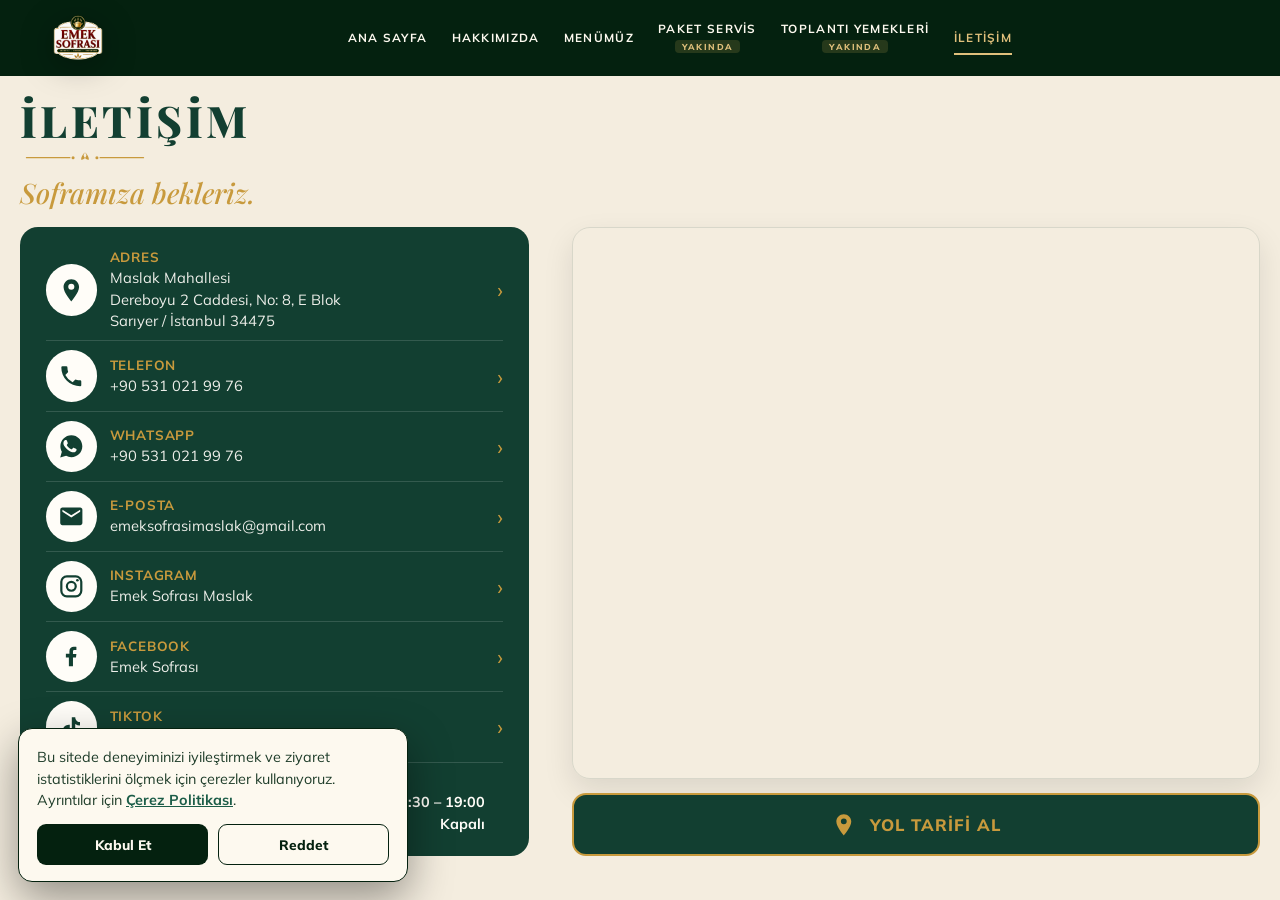
<file: iletisim.html>
<!DOCTYPE html>
<html lang="tr">
<head>
<meta charset="UTF-8">
<meta name="viewport" content="width=device-width, initial-scale=1.0">
<title>İletişim | Emek Sofrası</title>
<meta name="description" content="Emek Sofrası Maslak — adres, telefon, WhatsApp, e-posta, Instagram, Facebook, TikTok, çalışma saatleri ve yol tarifi.">
<link rel="canonical" href="https://emeksofrasi.com/iletisim.html">
<meta property="og:type" content="website">
<meta property="og:title" content="İletişim | Emek Sofrası">
<meta property="og:description" content="Soframıza bekleriz. Maslak, Sarıyer / İstanbul.">
<meta property="og:url" content="https://emeksofrasi.com/iletisim.html">
<meta property="og:locale" content="tr_TR">

<link rel="icon" href="images/emek_sofrasi_logo.png">
<link rel="apple-touch-icon" href="images/emek_sofrasi_logo.png">
<link rel="preconnect" href="https://fonts.googleapis.com">
<link rel="preconnect" href="https://fonts.gstatic.com" crossorigin>
<link href="https://fonts.googleapis.com/css2?family=Playfair+Display:ital,wght@0,600;0,700;0,800;1,500;1,600;1,700&family=Mulish:wght@400;500;600;700;800&display=swap" rel="stylesheet">
<link rel="stylesheet" href="css/home.css">
<link rel="stylesheet" href="css/iletisim.css">

<script type="application/ld+json">
{
  "@context": "https://schema.org",
  "@type": "Restaurant",
  "name": "Emek Sofrası",
  "image": "https://emeksofrasi.com/images/emek_sofrasi_logo.png",
  "url": "https://emeksofrasi.com/",
  "sameAs": ["https://www.instagram.com/emeksofrasimaslak/", "https://www.facebook.com/profile.php?id=61593995500907", "https://www.tiktok.com/@emeksofrasimaslak"],
  "telephone": "+90-531-021-99-76",
  "email": "emeksofrasimaslak@gmail.com",
  "address": {
    "@type": "PostalAddress",
    "streetAddress": "Maslak Mahallesi, Dereboyu 2 Caddesi, No: 8, E Blok",
    "addressLocality": "Sarıyer",
    "addressRegion": "İstanbul",
    "postalCode": "34475",
    "addressCountry": "TR"
  },
  "geo": { "@type": "GeoCoordinates", "latitude": 41.111447, "longitude": 29.020964 },
  "hasMap": "https://www.google.com/maps/search/?api=1&query=41.111447%2C29.020964",
  "openingHoursSpecification": [{
    "@type": "OpeningHoursSpecification",
    "dayOfWeek": ["Monday","Tuesday","Wednesday","Thursday","Friday","Saturday"],
    "opens": "08:30", "closes": "19:00"
  }]
}
</script>
<script src="js/consent.js" defer></script>
<script src="js/cta.js" defer></script>
</head>
<body id="top">

<header class="topbar" id="topbar">
  <div class="topbar__inner">
    <a class="topbar__logo" href="index.html" aria-label="Emek Sofrası ana sayfa">
      <img src="images/emek_sofrasi_logo.png" alt="Emek Sofrası — Lezzetli, Dengeli, Doyurucu" width="1254" height="1254">
    </a>

    <nav class="site-nav" aria-label="Ana menü">
      <ul>
        <li><a href="index.html">Ana Sayfa</a></li>
        <li><a href="hakkimizda.html">Hakkımızda</a></li>
        <li><a href="menu.html">Menümüz</a></li>
        <li><a href="paket-servis.html" class="site-nav__pkg">Paket Servis<small class="site-nav__soon">Yakında</small></a></li>
        <li><a href="toplanti-yemekleri.html" class="site-nav__pkg">Toplantı Yemekleri<small class="site-nav__soon">Yakında</small></a></li>
        <li><a href="iletisim.html" aria-current="page">İletişim</a></li>
      </ul>
    </nav>

    <!-- Bu sayfada sağ üst WhatsApp CTA YOK — WhatsApp iletişim kartının içinde. -->

    <button class="nav-burger" aria-label="Menüyü aç/kapat" aria-expanded="false" aria-controls="mnav">
      <span></span>
    </button>
  </div>

  <nav class="mnav" id="mnav" aria-label="Mobil menü">
    <ul>
      <li><a href="index.html">Ana Sayfa</a></li>
      <li><a href="hakkimizda.html">Hakkımızda</a></li>
      <li><a href="menu.html">Menümüz</a></li>
      <li><a href="paket-servis.html">Paket Servis <small>· Yakında</small></a></li>
      <li><a href="toplanti-yemekleri.html">Toplantı Yemekleri <small>· Yakında</small></a></li>
      <li><a href="iletisim.html">İletişim</a></li>
      <li><a href="https://wa.me/905310219976?text=Merhaba%2C%20bug%C3%BCn%C3%BCn%20men%C3%BCs%C3%BCn%C3%BC%20%C3%B6%C4%9Frenebilir%20miyim%3F" target="_blank" rel="noopener">WhatsApp ile İletişime Geç</a></li>
    </ul>
  </nav>
</header>

<main class="contact-page">
  <section class="contact-intro">
    <h1>İLETİŞİM</h1>
    <span class="gold-orn" aria-hidden="true">
      <svg viewBox="0 0 120 16"><g stroke="currentColor" stroke-width="1.3" stroke-linecap="round"><path d="M6 8h40M74 8h40"/></g><g fill="currentColor"><path d="M60 3c-2.4 2-3.6 4.6-3.6 7 2.4 0 4.4-2 5-4.5L60 3zM60 3c2.4 2 3.6 4.6 3.6 7-2.4 0-4.4-2-5-4.5L60 3z"/><circle cx="49" cy="8" r="1.4"/><circle cx="71" cy="8" r="1.4"/></g></svg>
    </span>
    <p class="intro-script">Soframıza bekleriz.</p>
  </section>

  <section class="contact-grid">

    <article class="contact-card">
      <!-- İKONLAR: geçici — Emel'in ikon seti gelince .contact-icon içleri değişecek -->
      <a class="contact-row"
         href="https://www.google.com/maps/dir/?api=1&destination=41.111447%2C29.020964"
         target="_blank" rel="noopener" id="directions_address_cta" data-cta="directions">
        <span class="contact-icon" data-icon="pin" aria-hidden="true"><svg viewBox="0 0 24 24" fill="currentColor"><path d="M12 2C8.1 2 5 5.1 5 9c0 5.2 7 13 7 13s7-7.8 7-13c0-3.9-3.1-7-7-7zm0 9.5A2.5 2.5 0 1 1 12 6a2.5 2.5 0 0 1 0 5.5z"/></svg></span>
        <div>
          <h2>ADRES</h2>
          <p>Maslak Mahallesi<br>Dereboyu 2 Caddesi, No: 8, E Blok<br>Sarıyer / İstanbul 34475</p>
        </div>
        <span class="row-chevron" aria-hidden="true">›</span>
      </a>

      <a class="contact-row" href="tel:+905310219976">
        <span class="contact-icon" data-icon="phone" aria-hidden="true"><svg viewBox="0 0 24 24" fill="currentColor"><path d="M6.6 10.8a15.5 15.5 0 0 0 6.6 6.6l2.2-2.2a1 1 0 0 1 1-.2 11.4 11.4 0 0 0 3.6.6 1 1 0 0 1 1 1V20a1 1 0 0 1-1 1A17 17 0 0 1 3 4a1 1 0 0 1 1-1h3.5a1 1 0 0 1 1 1 11.4 11.4 0 0 0 .6 3.6 1 1 0 0 1-.3 1l-2.2 2.2z"/></svg></span>
        <div><h2>TELEFON</h2><p>+90 531 021 99 76</p></div>
        <span class="row-chevron" aria-hidden="true">›</span>
      </a>

      <a class="contact-row" href="https://wa.me/905310219976?text=Merhaba%2C%20bug%C3%BCn%C3%BCn%20men%C3%BCs%C3%BCn%C3%BC%20%C3%B6%C4%9Frenebilir%20miyim%3F" target="_blank" rel="noopener">
        <span class="contact-icon" data-icon="whatsapp" aria-hidden="true"><svg viewBox="0 0 24 24" fill="currentColor"><path d="M12.04 2c-5.46 0-9.9 4.44-9.9 9.9 0 1.75.46 3.45 1.32 4.95L2 22l5.3-1.39c1.45.79 3.08 1.21 4.74 1.21 5.46 0 9.9-4.44 9.9-9.9S17.5 2 12.04 2zm4.5 13.91c-.25.7-1.44 1.34-1.98 1.4-.53.06-1.03.29-3.48-.72-2.94-1.2-4.83-4.19-4.98-4.39-.15-.2-1.2-1.6-1.2-3.05 0-1.44.75-2.15 1.02-2.44.27-.29.58-.36.78-.36l.56.01c.18 0 .42-.07.65.5.24.58.81 2 .88 2.15.07.15.12.32.02.51-.1.2-.15.32-.29.5-.15.17-.31.39-.44.52-.15.15-.3.31-.13.6.17.29.76 1.25 1.63 2.03 1.12 1 2.07 1.31 2.36 1.46.29.15.46.12.63-.07.17-.2.73-.85.92-1.14.2-.29.39-.24.66-.15.27.1 1.7.8 1.99.95.29.15.48.22.55.34.07.12.07.72-.18 1.42z"/></svg></span>
        <div><h2>WHATSAPP</h2><p>+90 531 021 99 76</p></div>
        <span class="row-chevron" aria-hidden="true">›</span>
      </a>

      <a class="contact-row" href="mailto:emeksofrasimaslak@gmail.com">
        <span class="contact-icon" data-icon="mail" aria-hidden="true"><svg viewBox="0 0 24 24" fill="currentColor"><path d="M20 4H4c-1.1 0-2 .9-2 2v12c0 1.1.9 2 2 2h16c1.1 0 2-.9 2-2V6c0-1.1-.9-2-2-2zm0 4-8 5-8-5V6l8 5 8-5v2z"/></svg></span>
        <div><h2>E-POSTA</h2><p>emeksofrasimaslak@gmail.com</p></div>
        <span class="row-chevron" aria-hidden="true">›</span>
      </a>

      <a class="contact-row" href="https://www.instagram.com/emeksofrasimaslak/"
         target="_blank" rel="noopener" id="instagram_cta" data-cta="instagram">
        <span class="contact-icon" data-icon="instagram" aria-hidden="true"><svg viewBox="0 0 24 24" fill="none" stroke="currentColor" stroke-width="2"><rect x="3" y="3" width="18" height="18" rx="5"/><circle cx="12" cy="12" r="4"/><circle cx="17.5" cy="6.5" r="1.2" fill="currentColor" stroke="none"/></svg></span>
        <div><h2>INSTAGRAM</h2><p>Emek Sofrası Maslak</p></div>
        <span class="row-chevron" aria-hidden="true">›</span>
      </a>

      <a class="contact-row" href="https://www.facebook.com/profile.php?id=61593995500907"
         target="_blank" rel="noopener" id="facebook_cta" data-cta="facebook">
        <span class="contact-icon" data-icon="facebook" aria-hidden="true"><svg viewBox="0 0 24 24" fill="currentColor"><path d="M13.5 21v-8h2.7l.4-3.1h-3.1V7.9c0-.9.25-1.5 1.5-1.5h1.6V3.6c-.28-.04-1.24-.12-2.36-.12-2.33 0-3.93 1.42-3.93 4.04v2.26H7.1V13h2.71v8z"/></svg></span>
        <div><h2>FACEBOOK</h2><p>Emek Sofrası</p></div>
        <span class="row-chevron" aria-hidden="true">›</span>
      </a>

      <a class="contact-row" href="https://www.tiktok.com/@emeksofrasimaslak"
         target="_blank" rel="noopener" id="tiktok_cta" data-cta="tiktok">
        <span class="contact-icon" data-icon="tiktok" aria-hidden="true"><svg viewBox="0 0 24 24" fill="currentColor"><path d="M16.6 5.82s.51.5 0 0A4.278 4.278 0 0 1 15.54 3h-3.09v12.4a2.592 2.592 0 0 1-2.59 2.5c-1.42 0-2.6-1.16-2.6-2.6c0-1.72 1.66-3.01 3.37-2.48V9.66c-3.45-.46-6.47 2.22-6.47 5.64c0 3.33 2.76 5.7 5.69 5.7c3.14 0 5.69-2.55 5.69-5.7V9.01a7.35 7.35 0 0 0 4.3 1.38V7.3s-1.88.09-3.24-1.48z"/></svg></span>
        <div><h2>TIKTOK</h2><p>Emek Sofrası Maslak</p></div>
        <span class="row-chevron" aria-hidden="true">›</span>
      </a>

      <div class="contact-row">
        <span class="contact-icon" data-icon="clock" aria-hidden="true"><svg viewBox="0 0 24 24" fill="none" stroke="currentColor" stroke-width="2"><circle cx="12" cy="12" r="9"/><path d="M12 7v5l3 2" stroke-linecap="round"/></svg></span>
        <div class="hours">
          <h2>ÇALIŞMA SAATLERİ</h2>
          <div><span>Pazartesi – Cumartesi</span><strong>08:30 – 19:00</strong></div>
          <div><span>Pazar</span><strong>Kapalı</strong></div>
        </div>
      </div>
    </article>

    <div class="map-column">
      <div class="map-wrapper">
        <iframe
          title="Emek Sofrası konumu"
          src="https://www.openstreetmap.org/export/embed.html?bbox=29.013964%2C41.107447%2C29.027964%2C41.115447&layer=mapnik&marker=41.111447%2C29.020964"
          loading="lazy"
          referrerpolicy="no-referrer-when-downgrade"
          allowfullscreen></iframe>
      </div>

      <a class="directions-button"
         href="https://www.google.com/maps/dir/?api=1&destination=41.111447%2C29.020964"
         target="_blank" rel="noopener">
        <span class="dir-ico" aria-hidden="true"><svg viewBox="0 0 24 24" fill="currentColor"><path d="M12 2C8.1 2 5 5.1 5 9c0 5.2 7 13 7 13s7-7.8 7-13c0-3.9-3.1-7-7-7zm0 9.5A2.5 2.5 0 1 1 12 6a2.5 2.5 0 0 1 0 5.5z"/></svg></span>
        YOL TARİFİ AL
      </a>
    </div>

  </section>
</main>

<script src="js/main.js"></script>
</body>
</html>
</file>
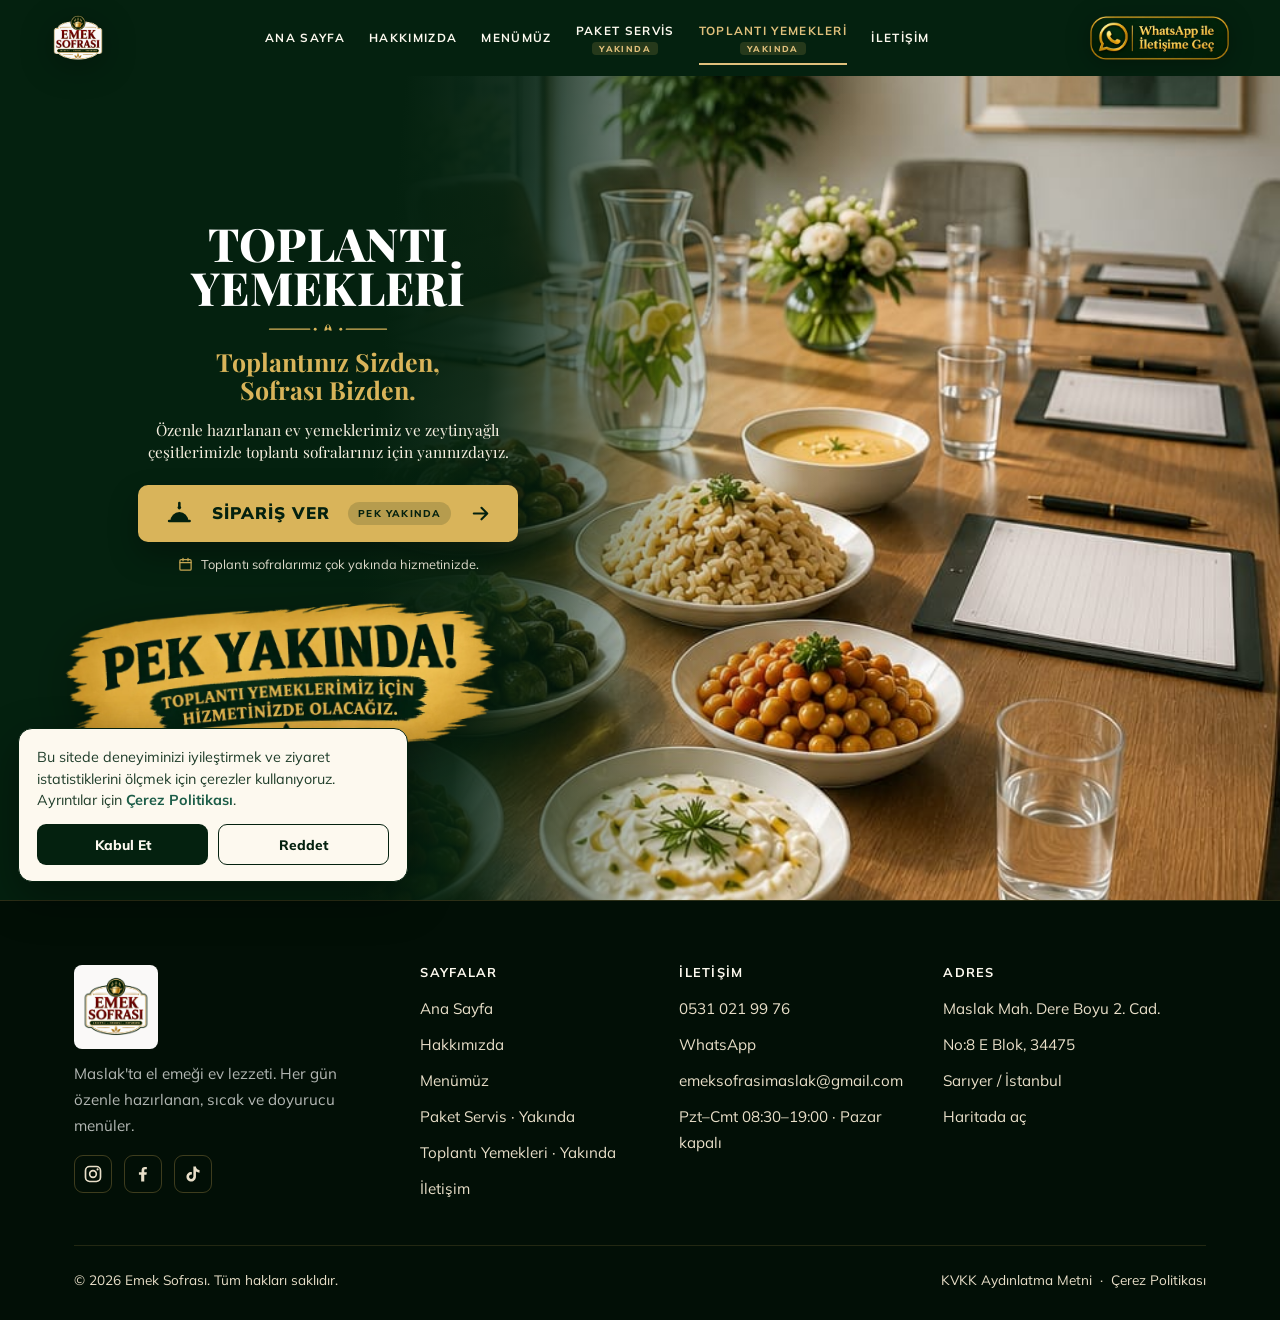
<file: kurumsal.html>
<!DOCTYPE html>
<html lang="tr">
<head>
<meta charset="UTF-8">
<meta name="viewport" content="width=device-width, initial-scale=1.0">
<title>Toplantı Yemekleri | Emek Sofrası</title>
<link rel="canonical" href="https://emeksofrasi.com/toplanti-yemekleri.html">
<meta http-equiv="refresh" content="0; url=toplanti-yemekleri.html">
<meta name="robots" content="noindex, follow">
<link rel="icon" href="images/emek_sofrasi_logo.png">
<script>location.replace("toplanti-yemekleri.html");</script>
</head>
<body>
<p>Bu sayfa taşındı. <a href="toplanti-yemekleri.html">Toplantı Yemekleri sayfasına gidin</a>.</p>
</body>
</html>
</file>
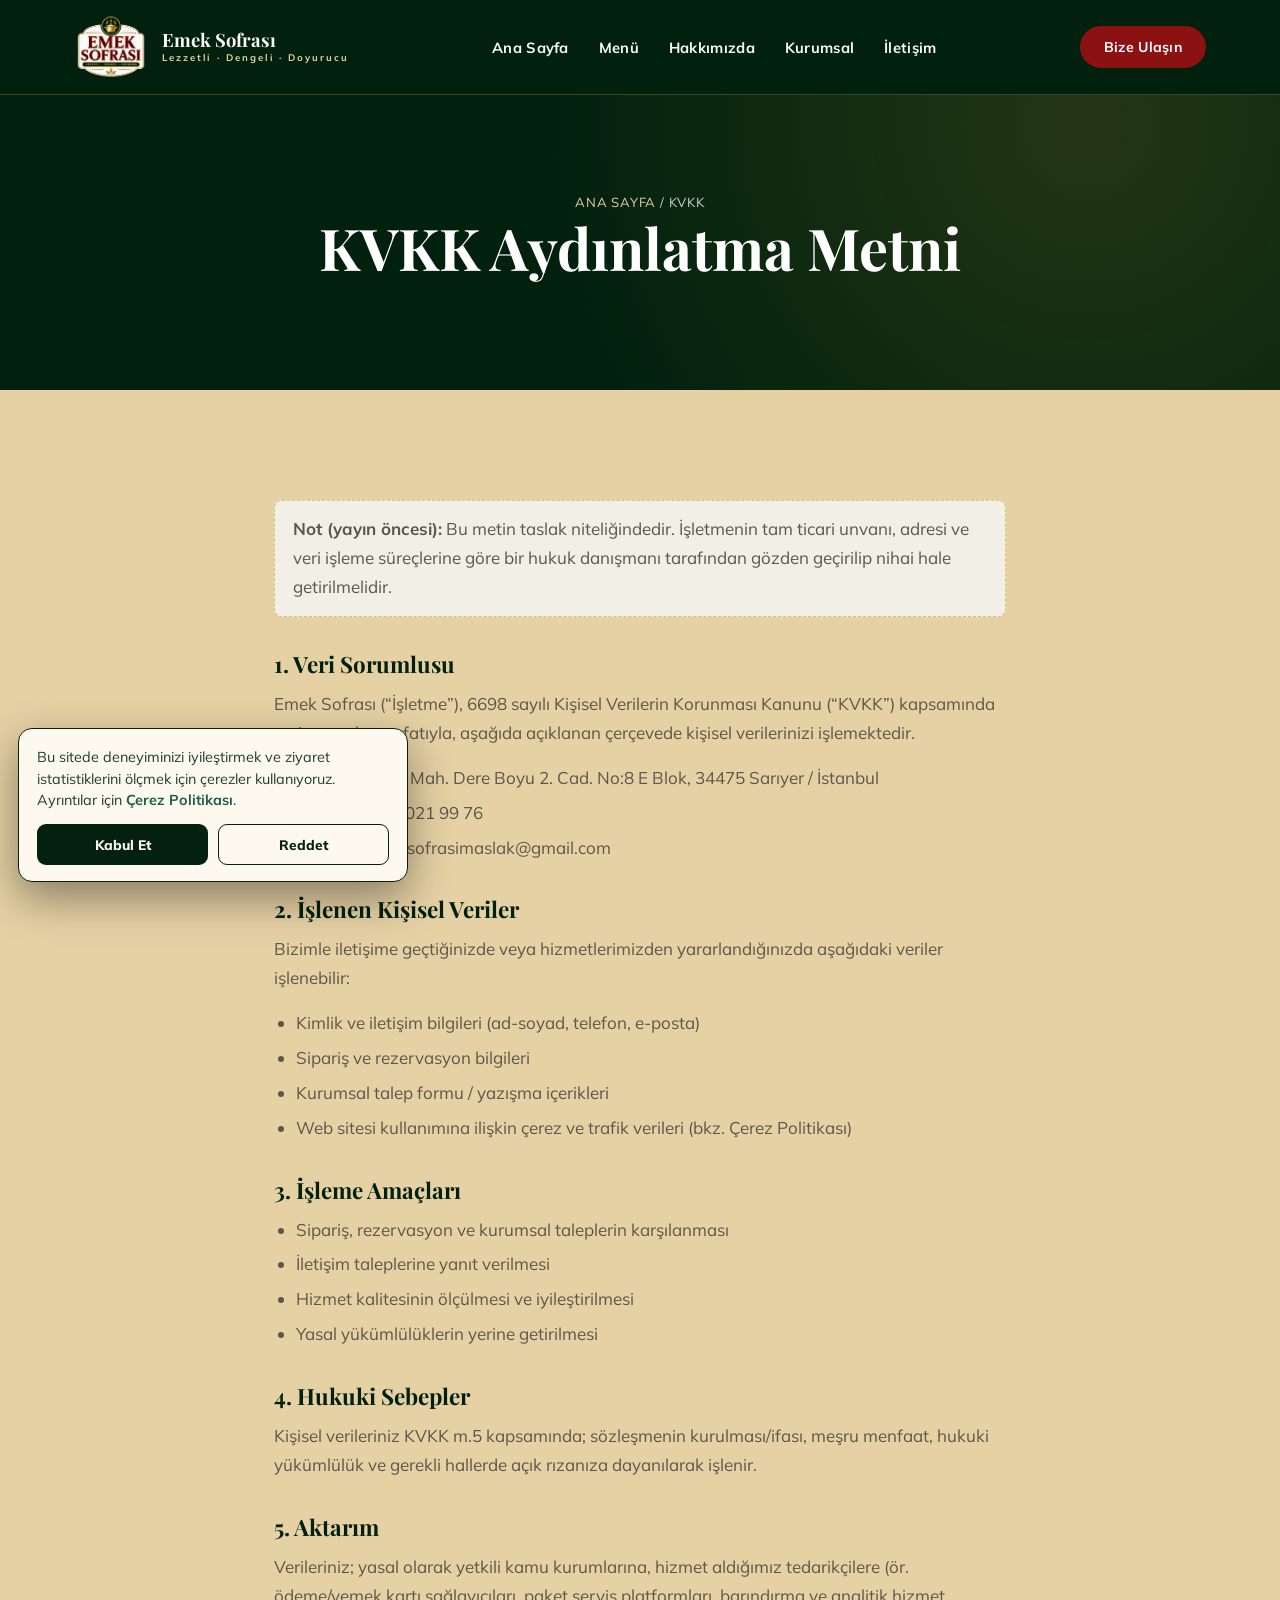
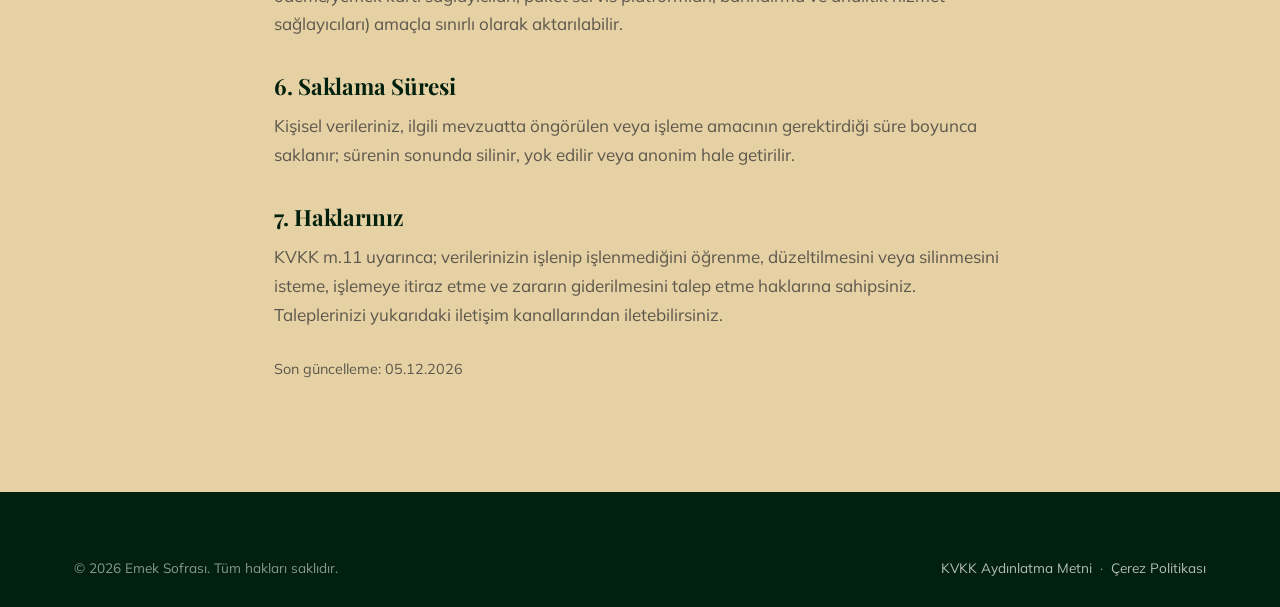
<file: kvkk.html>
<!DOCTYPE html>
<html lang="tr">
<head>
<meta charset="UTF-8">
<meta name="viewport" content="width=device-width, initial-scale=1.0">
<title>KVKK Aydınlatma Metni | Emek Sofrası</title>
<meta name="description" content="Emek Sofrası kişisel verilerin korunması (KVKK) aydınlatma metni.">
<meta name="robots" content="noindex">
<link rel="canonical" href="https://emeksofrasi.com/kvkk.html">
<link rel="icon" href="images/emek_sofrasi_logo.png">
<link rel="preconnect" href="https://fonts.googleapis.com">
<link rel="preconnect" href="https://fonts.gstatic.com" crossorigin>
<link href="https://fonts.googleapis.com/css2?family=Playfair+Display:wght@600;700&family=Mulish:wght@400;600;700&display=swap" rel="stylesheet">
<link rel="stylesheet" href="css/style.css">
<script src="js/consent.js" defer></script>
<script src="js/cta.js" defer></script>
</head>
<body>

<header class="site-header">
  <div class="header-inner">
    <a class="brand" href="index.html" aria-label="Emek Sofrası ana sayfa">
      <img src="images/emek_sofrasi_logo.png" alt="Emek Sofrası logosu">
      <span class="brand__text">Emek Sofrası<span>Lezzetli · Dengeli · Doyurucu</span></span>
    </a>
    <nav class="main-nav" aria-label="Ana menü">
      <ul>
        <li><a href="index.html">Ana Sayfa</a></li>
        <li><a href="menu.html">Menü</a></li>
        <li><a href="hakkimizda.html">Hakkımızda</a></li>
        <li><a href="kurumsal.html">Kurumsal</a></li>
        <li><a href="iletisim.html">İletişim</a></li>
      </ul>
    </nav>
    <div class="header-cta"><a class="btn btn--primary" href="tel:+905310219976">Bize Ulaşın</a></div>
    <button class="nav-toggle" aria-label="Menüyü aç/kapat" aria-expanded="false"><span></span><span></span><span></span></button>
  </div>
</header>

<main>
  <section class="page-hero">
    <div class="container">
      <p class="breadcrumb"><a href="index.html">Ana Sayfa</a> / KVKK</p>
      <h1>KVKK Aydınlatma Metni</h1>
    </div>
  </section>

  <section class="section">
    <div class="container legal">
      <p style="background:var(--cream-2);border:1px dashed var(--cream-3);padding:14px 18px;border-radius:8px;">
        <strong>Not (yayın öncesi):</strong> Bu metin taslak niteliğindedir. İşletmenin
        tam ticari unvanı, adresi ve veri işleme süreçlerine göre bir hukuk danışmanı
        tarafından gözden geçirilip nihai hale getirilmelidir.
      </p>

      <h2>1. Veri Sorumlusu</h2>
      <p>
        Emek Sofrası (“İşletme”), 6698 sayılı Kişisel Verilerin Korunması Kanunu
        (“KVKK”) kapsamında veri sorumlusu sıfatıyla, aşağıda açıklanan çerçevede
        kişisel verilerinizi işlemektedir.
      </p>
      <ul>
        <li>Adres: Maslak Mah. Dere Boyu 2. Cad. No:8 E Blok, 34475 Sarıyer / İstanbul</li>
        <li>Telefon: 0531 021 99 76</li>
        <li>E-posta: emeksofrasimaslak@gmail.com</li>
      </ul>

      <h2>2. İşlenen Kişisel Veriler</h2>
      <p>Bizimle iletişime geçtiğinizde veya hizmetlerimizden yararlandığınızda aşağıdaki veriler işlenebilir:</p>
      <ul>
        <li>Kimlik ve iletişim bilgileri (ad-soyad, telefon, e-posta)</li>
        <li>Sipariş ve rezervasyon bilgileri</li>
        <li>Kurumsal talep formu / yazışma içerikleri</li>
        <li>Web sitesi kullanımına ilişkin çerez ve trafik verileri (bkz. Çerez Politikası)</li>
      </ul>

      <h2>3. İşleme Amaçları</h2>
      <ul>
        <li>Sipariş, rezervasyon ve kurumsal taleplerin karşılanması</li>
        <li>İletişim taleplerine yanıt verilmesi</li>
        <li>Hizmet kalitesinin ölçülmesi ve iyileştirilmesi</li>
        <li>Yasal yükümlülüklerin yerine getirilmesi</li>
      </ul>

      <h2>4. Hukuki Sebepler</h2>
      <p>
        Kişisel verileriniz KVKK m.5 kapsamında; sözleşmenin kurulması/ifası, meşru
        menfaat, hukuki yükümlülük ve gerekli hallerde açık rızanıza dayanılarak
        işlenir.
      </p>

      <h2>5. Aktarım</h2>
      <p>
        Verileriniz; yasal olarak yetkili kamu kurumlarına, hizmet aldığımız tedarikçilere
        (ör. ödeme/yemek kartı sağlayıcıları, paket servis platformları, barındırma ve
        analitik hizmet sağlayıcıları) amaçla sınırlı olarak aktarılabilir.
      </p>

      <h2>6. Saklama Süresi</h2>
      <p>
        Kişisel verileriniz, ilgili mevzuatta öngörülen veya işleme amacının gerektirdiği
        süre boyunca saklanır; sürenin sonunda silinir, yok edilir veya anonim hale getirilir.
      </p>

      <h2>7. Haklarınız</h2>
      <p>KVKK m.11 uyarınca; verilerinizin işlenip işlenmediğini öğrenme, düzeltilmesini veya silinmesini isteme, işlemeye itiraz etme ve zararın giderilmesini talep etme haklarına sahipsiniz. Taleplerinizi yukarıdaki iletişim kanallarından iletebilirsiniz.</p>

      <p style="margin-top:28px;color:var(--ink-soft);font-size:0.9rem;">Son güncelleme: <span id="upd"></span></p>
    </div>
  </section>
</main>

<footer class="site-footer">
  <div class="container">
    <div class="footer-bottom" style="border:none;padding-top:0;">
      <span>© <span id="year">2026</span> Emek Sofrası. Tüm hakları saklıdır.</span>
      <span><a href="kvkk.html">KVKK Aydınlatma Metni</a> &nbsp;·&nbsp; <a href="cerez-politikasi.html">Çerez Politikası</a></span>
    </div>
  </div>
</footer>

<script>
document.getElementById("year").textContent = new Date().getFullYear();
document.getElementById("upd").textContent = new Date().toLocaleDateString("tr-TR");
</script>
<script src="js/main.js"></script>
</body>
</html>
</file>
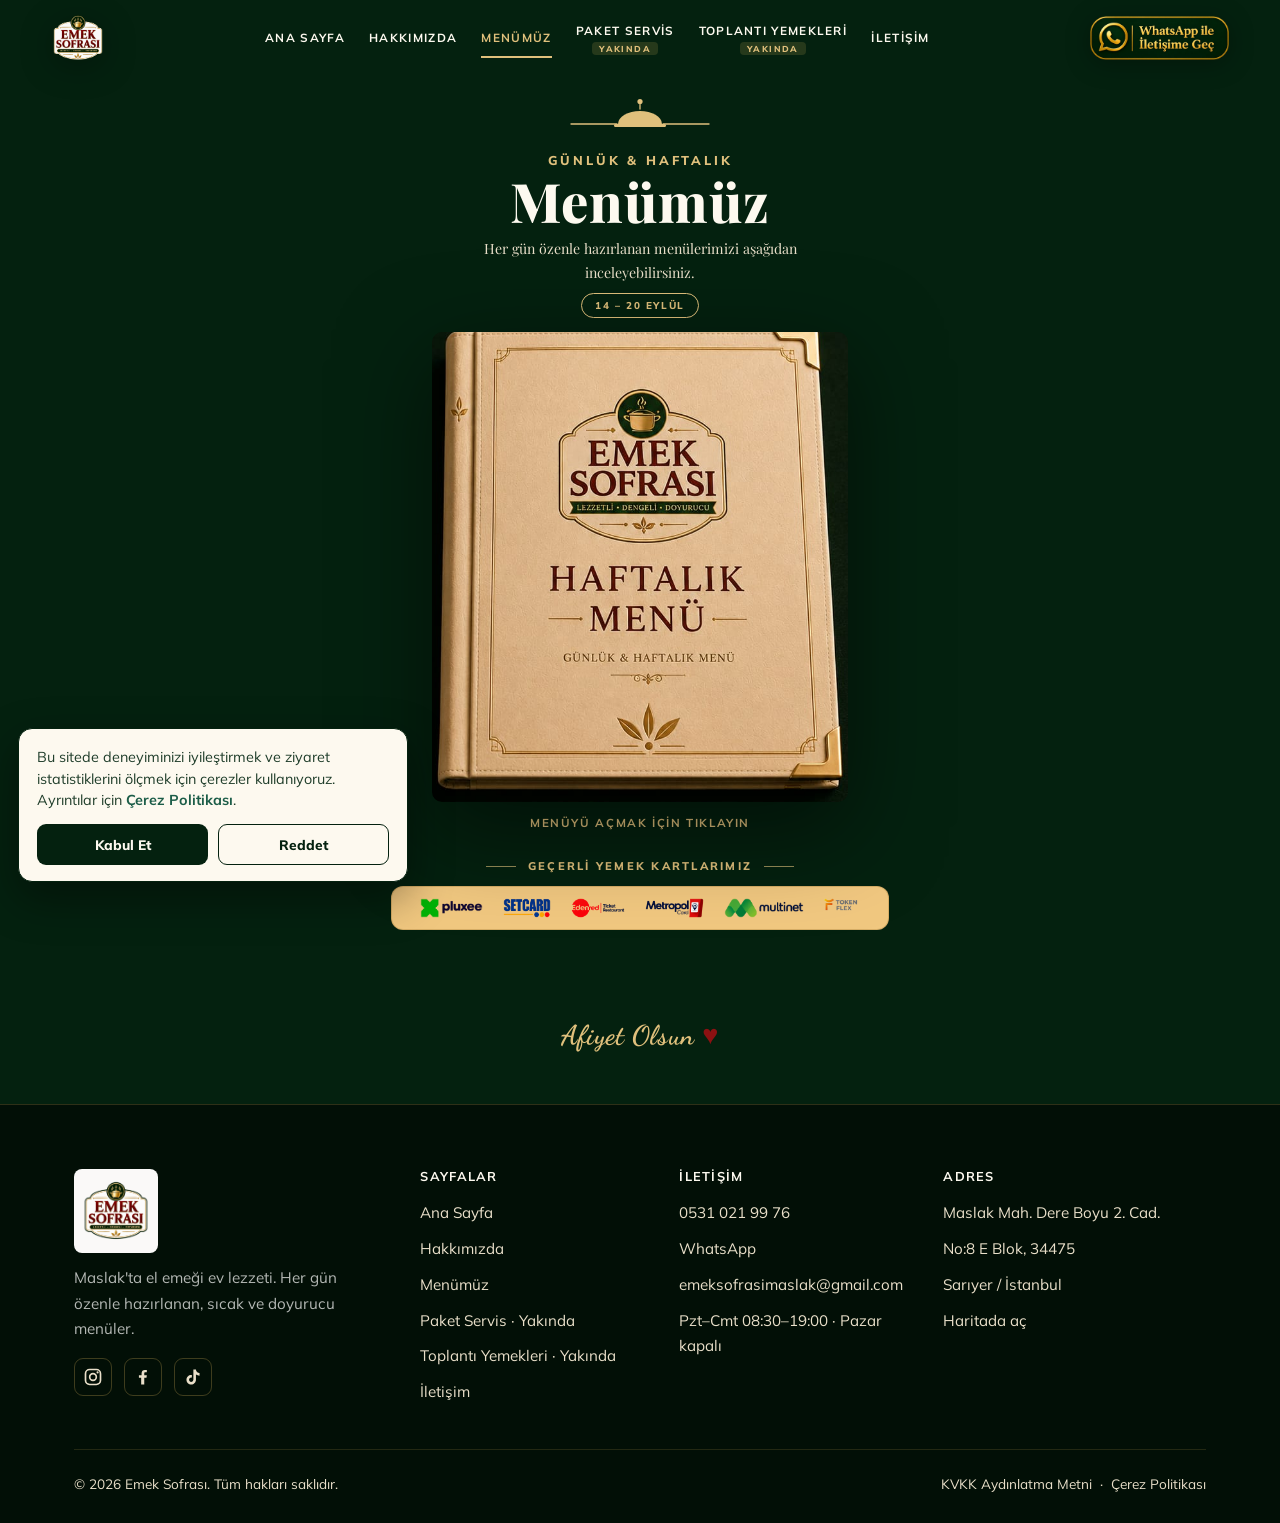
<file: menu.html>
<!DOCTYPE html>
<html lang="tr">
<head>
<meta charset="UTF-8">
<meta name="viewport" content="width=device-width, initial-scale=1.0">
<title>Menümüz | Emek Sofrası</title>
<meta name="description" content="Emek Sofrası günlük ve haftalık menüleri. Her gün özenle hazırlanan ev yemeklerini gün gün inceleyin. Kekikli Izgara Tavuk ve Izgara Köfte her gün.">
<link rel="canonical" href="https://emeksofrasi.com/menu.html">

<meta property="og:type" content="website">
<meta property="og:title" content="Menümüz | Emek Sofrası">
<meta property="og:description" content="Günlük ve haftalık menülerimizi gün gün inceleyin.">
<meta property="og:url" content="https://emeksofrasi.com/menu.html">
<meta property="og:locale" content="tr_TR">

<link rel="icon" href="images/emek_sofrasi_logo.png">
<link rel="apple-touch-icon" href="images/emek_sofrasi_logo.png">

<link rel="preconnect" href="https://fonts.googleapis.com">
<link rel="preconnect" href="https://fonts.gstatic.com" crossorigin>
<link href="https://fonts.googleapis.com/css2?family=Playfair+Display:ital,wght@0,500;0,600;0,700;0,800;1,500;1,600&family=Mulish:wght@400;600;700;800&family=Dancing+Script:wght@600;700&display=swap" rel="stylesheet">
<link rel="stylesheet" href="css/style.css">
<link rel="stylesheet" href="css/home.css">
<link rel="stylesheet" href="css/menu.css">
<link rel="stylesheet" href="css/chat.css">
<script src="js/consent.js" defer></script>
<script src="js/cta.js" defer></script>
</head>
<body class="page-home" id="top">

<!-- ================= HEADER ================= -->
<header class="topbar" id="topbar">
  <div class="topbar__inner">
    <a class="topbar__logo" href="index.html" aria-label="Emek Sofrası ana sayfa">
      <img src="images/emek_sofrasi_logo.png" alt="Emek Sofrası — Lezzetli, Dengeli, Doyurucu" width="1254" height="1254">
    </a>

    <nav class="site-nav" aria-label="Ana menü">
      <ul>
        <li><a href="index.html">Ana Sayfa</a></li>
        <li><a href="hakkimizda.html">Hakkımızda</a></li>
        <li><a href="menu.html" aria-current="page">Menümüz</a></li>
        <li><a href="paket-servis.html" class="site-nav__pkg">Paket Servis<small class="site-nav__soon">Yakında</small></a></li>
        <li><a href="toplanti-yemekleri.html" class="site-nav__pkg">Toplantı Yemekleri<small class="site-nav__soon">Yakında</small></a></li>
        <li><a href="iletisim.html">İletişim</a></li>
      </ul>
    </nav>

    <a class="wa-btn wa-btn--img" href="https://wa.me/905310219976?text=Merhaba%2C%20bug%C3%BCn%C3%BCn%20men%C3%BCs%C3%BCn%C3%BC%20%C3%B6%C4%9Frenebilir%20miyim%3F" target="_blank" rel="noopener" aria-label="WhatsApp ile İletişime Geç">
      <img class="wa-btn__img" src="images/whatsapp-butonu.webp" alt="WhatsApp ile İletişime Geç" width="767" height="240">
    </a>

    <button class="nav-burger" aria-label="Menüyü aç/kapat" aria-expanded="false" aria-controls="mnav">
      <span></span>
    </button>
  </div>

  <nav class="mnav" id="mnav" aria-label="Mobil menü">
    <ul>
      <li><a href="index.html">Ana Sayfa</a></li>
      <li><a href="hakkimizda.html">Hakkımızda</a></li>
      <li><a href="menu.html">Menümüz</a></li>
      <li><a href="paket-servis.html">Paket Servis <small>· Yakında</small></a></li>
      <li><a href="toplanti-yemekleri.html">Toplantı Yemekleri <small>· Yakında</small></a></li>
      <li><a href="iletisim.html">İletişim</a></li>
      <li><a href="https://wa.me/905310219976?text=Merhaba%2C%20bug%C3%BCn%C3%BCn%20men%C3%BCs%C3%BCn%C3%BC%20%C3%B6%C4%9Frenebilir%20miyim%3F" target="_blank" rel="noopener">WhatsApp ile İletişime Geç</a></li>
    </ul>
  </nav>
</header>

<main>
  <section class="menu-section" aria-labelledby="menu-title">
    <div class="container">

      <div class="menu-head">
        <span class="menu-head__ornament" aria-hidden="true">
          <svg viewBox="0 0 150 40">
            <g stroke="currentColor" stroke-width="1.3" stroke-linecap="round">
              <line x1="6" y1="30" x2="52" y2="30"/>
              <line x1="98" y1="30" x2="144" y2="30"/>
              <line x1="75" y1="9" x2="75" y2="15"/>
            </g>
            <g fill="currentColor">
              <circle cx="75" cy="7.5" r="2.6"/>
              <path d="M53 30a22 13 0 0 1 44 0z"/>
              <rect x="49" y="30" width="52" height="3" rx="1.5"/>
            </g>
          </svg>
        </span>
        <p class="menu-head__eyebrow">Günlük &amp; Haftalık</p>
        <h1 id="menu-title" class="menu-head__title">Menümüz</h1>
        <p class="menu-head__sub">Her gün özenle hazırlanan menülerimizi aşağıdan inceleyebilirsiniz.</p>
        <span class="menu-head__week" data-menu-week>Bu hafta</span>
      </div>

      <!-- KAPALI MENÜ KİTABI -->
      <div class="menu-closed" data-menu-closed>
        <button type="button" class="menu-closed__trigger" data-menu-trigger
                aria-expanded="false" aria-controls="menu-open"
                aria-label="Haftalık menüyü aç">
          <img src="images/menu/kapak.png" alt="Emek Sofrası haftalık menü kitabı" width="648" height="732">
          <span class="menu-closed__hint">Menüyü açmak için tıklayın</span>
        </button>
      </div>

      <!-- AÇIK MENÜ — dikey kaydırmalı açık kitap, JS ile doldurulur -->
      <div class="menu-open" id="menu-open" data-menu-open hidden>
        <div class="menu-book" data-menu-book></div>
      </div>

      <!-- YEMEK KARTLARI — gün sekmelerinin hemen altında, açıklama cümlesi YOK -->
      <div class="menu-cards">
        <span class="menu-cards__label">Geçerli Yemek Kartlarımız</span>
        <div class="menu-cards__row">
          <span class="card-logo"><img src="images/yemek kartlari/pluxee.png" alt="Pluxee" loading="lazy"></span>
          <span class="card-logo"><img src="images/yemek kartlari/setcard.png" alt="Setcard" loading="lazy"></span>
          <span class="card-logo"><img src="images/yemek kartlari/edenred.png" alt="Edenred Ticket Restaurant" loading="lazy"></span>
          <span class="card-logo"><img src="images/yemek kartlari/metropol_card.png" alt="MetropolCard" loading="lazy"></span>
          <span class="card-logo"><img src="images/yemek kartlari/multinet.png" alt="Multinet" loading="lazy"></span>
          <span class="card-logo"><img src="images/yemek kartlari/token_flex.png" alt="Token Flex" loading="lazy"></span>
        </div>
      </div>

    </div>
  </section>

  <section class="menu-foot">
    <div class="container">
      <p class="menu-afiyet">Afiyet Olsun <span aria-hidden="true">&#9829;</span></p>
    </div>
  </section>
</main>

<footer class="site-footer">
  <div class="container">
    <div class="footer-grid">
      <div class="footer-brand">
        <img src="images/emek_sofrasi_logo.png" alt="Emek Sofrası logosu">
        <p>Maslak'ta el emeği ev lezzeti. Her gün özenle hazırlanan, sıcak ve doyurucu menüler.</p>
        <div class="footer-social">
          <a href="https://www.instagram.com/emeksofrasimaslak/" target="_blank" rel="noopener" aria-label="Instagram" data-cta="instagram"><svg viewBox="0 0 24 24" aria-hidden="true"><rect x="3" y="3" width="18" height="18" rx="5" fill="none" stroke="currentColor" stroke-width="2"/><circle cx="12" cy="12" r="4" fill="none" stroke="currentColor" stroke-width="2"/><circle cx="17.5" cy="6.5" r="1.3" fill="currentColor"/></svg></a>
          <a href="https://www.facebook.com/profile.php?id=61593995500907" target="_blank" rel="noopener" aria-label="Facebook" data-cta="facebook"><svg viewBox="0 0 24 24" aria-hidden="true"><path fill="currentColor" d="M13.5 21v-8h2.7l.4-3.1h-3.1V7.9c0-.9.25-1.5 1.5-1.5h1.6V3.6c-.28-.04-1.24-.12-2.36-.12-2.33 0-3.93 1.42-3.93 4.04v2.26H7.1V13h2.71v8z"/></svg></a>
          <a href="https://www.tiktok.com/@emeksofrasimaslak" target="_blank" rel="noopener" aria-label="TikTok" data-cta="tiktok"><svg viewBox="0 0 24 24" aria-hidden="true"><path fill="currentColor" d="M16.6 5.82s.51.5 0 0A4.278 4.278 0 0 1 15.54 3h-3.09v12.4a2.592 2.592 0 0 1-2.59 2.5c-1.42 0-2.6-1.16-2.6-2.6c0-1.72 1.66-3.01 3.37-2.48V9.66c-3.45-.46-6.47 2.22-6.47 5.64c0 3.33 2.76 5.7 5.69 5.7c3.14 0 5.69-2.55 5.69-5.7V9.01a7.35 7.35 0 0 0 4.3 1.38V7.3s-1.88.09-3.24-1.48z"/></svg></a>
        </div>
      </div>
      <div>
        <h4>Sayfalar</h4>
        <ul>
          <li><a href="index.html">Ana Sayfa</a></li>
          <li><a href="hakkimizda.html">Hakkımızda</a></li>
          <li><a href="menu.html">Menümüz</a></li>
          <li><a href="paket-servis.html">Paket Servis · Yakında</a></li>
          <li><a href="toplanti-yemekleri.html">Toplantı Yemekleri · Yakında</a></li>
          <li><a href="iletisim.html">İletişim</a></li>
        </ul>
      </div>
      <div>
        <h4>İletişim</h4>
        <ul>
          <li><a href="tel:+905310219976">0531 021 99 76</a></li>
          <li><a href="https://wa.me/905310219976?text=Merhaba%2C%20bug%C3%BCn%C3%BCn%20men%C3%BCs%C3%BCn%C3%BC%20%C3%B6%C4%9Frenebilir%20miyim%3F" target="_blank" rel="noopener">WhatsApp</a></li>
          <li><a href="mailto:emeksofrasimaslak@gmail.com">emeksofrasimaslak@gmail.com</a></li>
          <li>Pzt–Cmt 08:30–19:00 · Pazar kapalı</li>
        </ul>
      </div>
      <div>
        <h4>Adres</h4>
        <ul>
          <li>Maslak Mah. Dere Boyu 2. Cad.</li>
          <li>No:8 E Blok, 34475</li>
          <li>Sarıyer / İstanbul</li>
          <li><a href="https://www.google.com/maps/search/?api=1&query=41.111447%2C29.020964" target="_blank" rel="noopener">Haritada aç</a></li>
        </ul>
      </div>
    </div>
    <div class="footer-bottom">
      <span>© <span id="year">2026</span> Emek Sofrası. Tüm hakları saklıdır.</span>
      <span>
        <a href="kvkk.html">KVKK Aydınlatma Metni</a> &nbsp;·&nbsp;
        <a href="cerez-politikasi.html">Çerez Politikası</a>
      </span>
    </div>
  </div>
</footer>

<script>document.getElementById("year").textContent = new Date().getFullYear();</script>
<script>
window.CHAT_CONFIG = { webhookUrl: "", whatsappNumber: "905310219976", phone: "+905310219976" };
</script>
<script src="js/menu-data.js"></script>
<script src="js/menu.js"></script>
<script src="js/main.js"></script>
<script src="js/chat.js"></script>
</body>
</html>
</file>
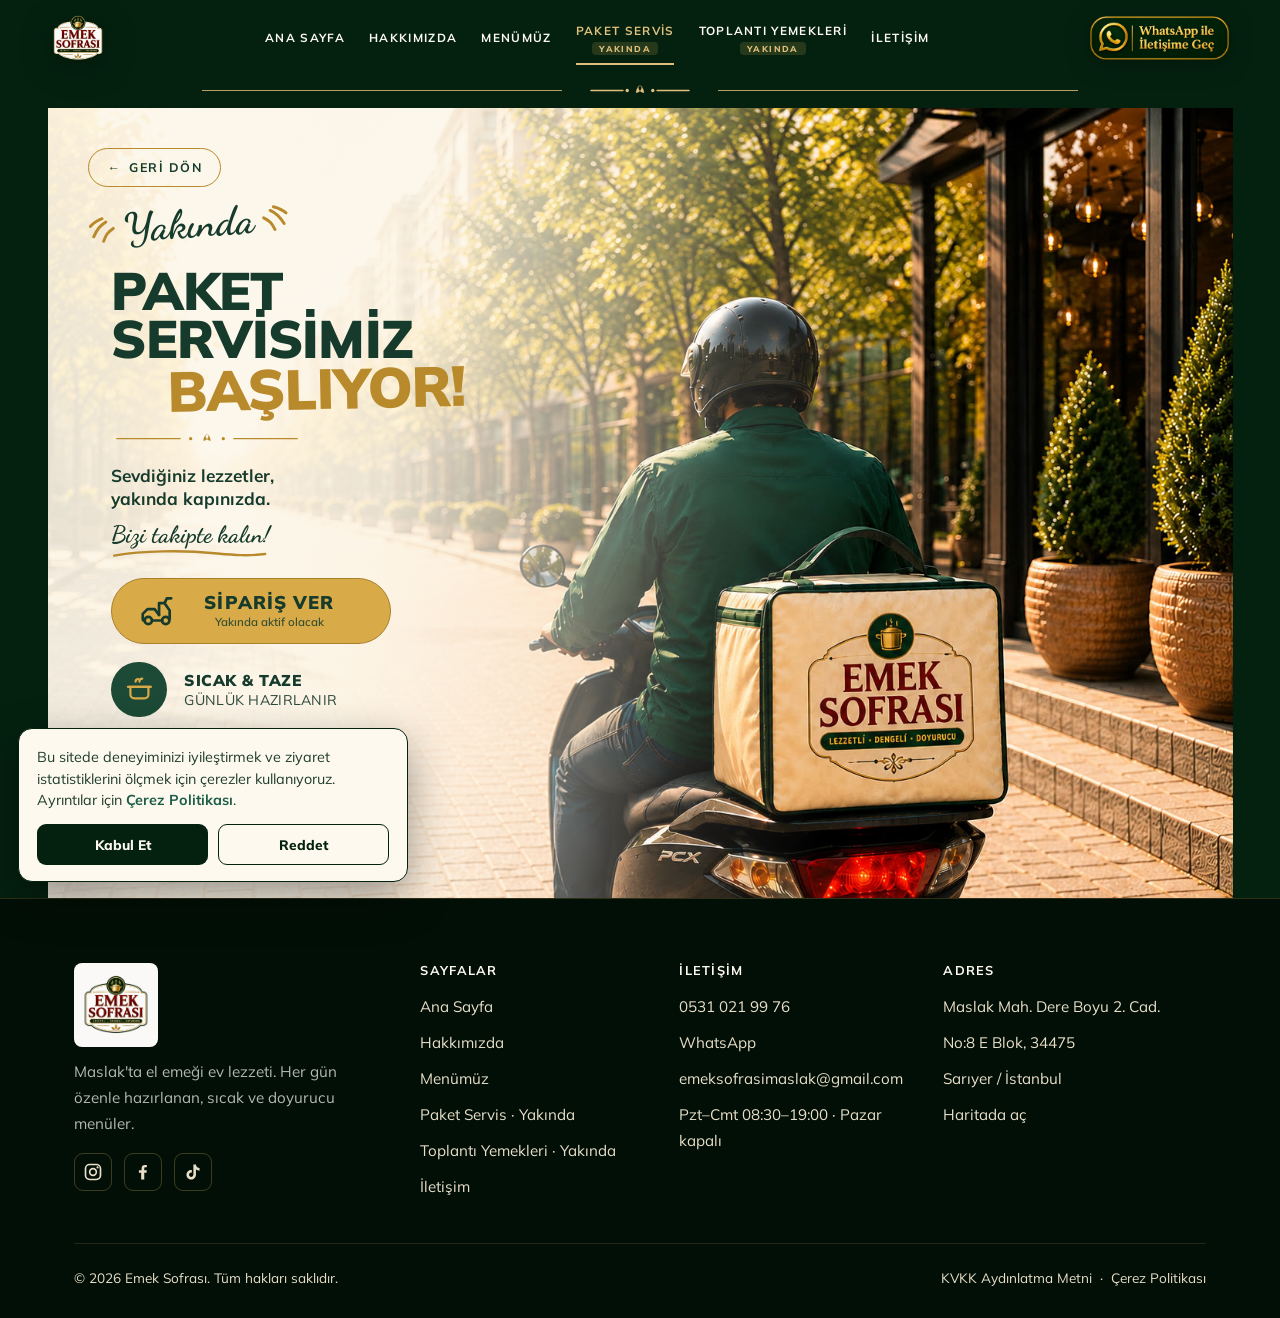
<file: paket-servis.html>
<!DOCTYPE html>
<html lang="tr">
<head>
<meta charset="UTF-8">
<meta name="viewport" content="width=device-width, initial-scale=1.0">
<title>Paket Servis · Yakında | Emek Sofrası</title>
<meta name="description" content="Emek Sofrası paket servisi çok yakında başlıyor. Sevdiğiniz lezzetler, yakında kapınızda.">
<link rel="canonical" href="https://emeksofrasi.com/paket-servis.html">
<meta name="robots" content="index,follow">

<meta property="og:type" content="website">
<meta property="og:title" content="Paket Servis · Yakında | Emek Sofrası">
<meta property="og:description" content="Emek Sofrası paket servisi çok yakında başlıyor.">
<meta property="og:url" content="https://emeksofrasi.com/paket-servis.html">
<meta property="og:locale" content="tr_TR">

<link rel="icon" href="images/emek_sofrasi_logo.png">
<link rel="apple-touch-icon" href="images/emek_sofrasi_logo.png">

<link rel="preconnect" href="https://fonts.googleapis.com">
<link rel="preconnect" href="https://fonts.gstatic.com" crossorigin>
<link href="https://fonts.googleapis.com/css2?family=Playfair+Display:ital,wght@0,500;0,600;0,700;0,800;1,500;1,600;1,700&family=Mulish:wght@400;600;700;800;900&family=Dancing+Script:wght@600;700&display=swap" rel="stylesheet">
<link rel="stylesheet" href="css/style.css">
<link rel="stylesheet" href="css/home.css">
<link rel="stylesheet" href="css/paket-servis.css">
<link rel="stylesheet" href="css/chat.css">
<script src="js/consent.js" defer></script>
<script src="js/cta.js" defer></script>
</head>
<body class="page-home" id="top">

<!-- ================= HEADER ================= -->
<header class="topbar" id="topbar">
  <div class="topbar__inner">
    <a class="topbar__logo" href="index.html" aria-label="Emek Sofrası ana sayfa">
      <img src="images/emek_sofrasi_logo.png" alt="Emek Sofrası — Lezzetli, Dengeli, Doyurucu" width="1254" height="1254">
    </a>

    <nav class="site-nav" aria-label="Ana menü">
      <ul>
        <li><a href="index.html">Ana Sayfa</a></li>
        <li><a href="hakkimizda.html">Hakkımızda</a></li>
        <li><a href="menu.html">Menümüz</a></li>
        <li><a href="paket-servis.html" aria-current="page" class="site-nav__pkg">Paket Servis<small class="site-nav__soon">Yakında</small></a></li>
        <li><a href="toplanti-yemekleri.html" class="site-nav__pkg">Toplantı Yemekleri<small class="site-nav__soon">Yakında</small></a></li>
        <li><a href="iletisim.html">İletişim</a></li>
      </ul>
    </nav>

    <a class="wa-btn wa-btn--img" href="https://wa.me/905310219976?text=Merhaba%2C%20bug%C3%BCn%C3%BCn%20men%C3%BCs%C3%BCn%C3%BC%20%C3%B6%C4%9Frenebilir%20miyim%3F" target="_blank" rel="noopener" aria-label="WhatsApp ile İletişime Geç">
      <img class="wa-btn__img" src="images/whatsapp-butonu.webp" alt="WhatsApp ile İletişime Geç" width="767" height="240">
    </a>

    <button class="nav-burger" aria-label="Menüyü aç/kapat" aria-expanded="false" aria-controls="mnav">
      <span></span>
    </button>
  </div>

  <nav class="mnav" id="mnav" aria-label="Mobil menü">
    <ul>
      <li><a href="index.html">Ana Sayfa</a></li>
      <li><a href="hakkimizda.html">Hakkımızda</a></li>
      <li><a href="menu.html">Menümüz</a></li>
      <li><a href="paket-servis.html">Paket Servis <small>· Yakında</small></a></li>
      <li><a href="toplanti-yemekleri.html">Toplantı Yemekleri <small>· Yakında</small></a></li>
      <li><a href="iletisim.html">İletişim</a></li>
      <li><a href="https://wa.me/905310219976?text=Merhaba%2C%20bug%C3%BCn%C3%BCn%20men%C3%BCs%C3%BCn%C3%BC%20%C3%B6%C4%9Frenebilir%20miyim%3F" target="_blank" rel="noopener">WhatsApp ile İletişime Geç</a></li>
    </ul>
  </nav>
</header>

<main>
  <div class="pk-topline" aria-hidden="true">
    <span></span>
    <svg viewBox="0 0 120 16"><g stroke="currentColor" stroke-width="1.3" stroke-linecap="round"><path d="M14 8h30M76 8h30"/></g><g fill="currentColor"><path d="M60 2.5c-2.6 2.2-3.8 5-3.8 7.7 2.6 0 4.7-2.1 5.4-4.8L60 2.5zM60 2.5c2.6 2.2 3.8 5 3.8 7.7-2.6 0-4.7-2.1-5.4-4.8L60 2.5z"/><circle cx="48" cy="8" r="1.6"/><circle cx="72" cy="8" r="1.6"/></g></svg>
    <span></span>
  </div>

  <section class="pk-hero" aria-labelledby="pk-title">
    <div class="pk-hero__frame">
      <img class="pk-hero__bg" src="images/paket-servis-bg.jpg"
           alt="Emek Sofrası kuryesi, üzerinde Emek Sofrası logolu teslimat çantasıyla scooter üzerinde"
           aria-hidden="true">
      <div class="pk-hero__scrim" aria-hidden="true"></div>

      <div class="pk-hero__content">
      <a href="index.html#menu" class="pk-back" data-pk-back aria-label="Geri dön">
        <span aria-hidden="true">&larr;</span> Geri Dön
      </a>

      <div class="pk-copy">
        <p class="pk-copy__pre">
          <svg class="pk-flicks pk-flicks--l" viewBox="0 0 44 44" aria-hidden="true">
            <g fill="none" stroke="currentColor" stroke-width="3.4" stroke-linecap="round">
              <path d="M6 32C11 23 14 20 21 16"/>
              <path d="M17 38C20 31 22 28 29 24"/>
              <path d="M3 20C8 15 11 14 17 12"/>
            </g>
          </svg>
          Yakında
          <svg class="pk-flicks pk-flicks--r" viewBox="0 0 44 44" aria-hidden="true">
            <g fill="none" stroke="currentColor" stroke-width="3.4" stroke-linecap="round">
              <path d="M38 32C33 23 30 20 23 16"/>
              <path d="M27 38C24 31 22 28 15 24"/>
              <path d="M41 20C36 15 33 14 27 12"/>
            </g>
          </svg>
        </p>
        <h1 id="pk-title" class="pk-copy__title">
          <span class="pk-copy__line">Paket</span>
          <span class="pk-copy__line">Servisimiz</span>
          <span class="pk-copy__accent">Başlıyor!</span>
        </h1>

        <span class="pk-orn" aria-hidden="true">
          <svg viewBox="0 0 200 16">
            <g stroke="currentColor" stroke-width="1.4" stroke-linecap="round">
              <path d="M6 8h66M128 8h66"/>
            </g>
            <g fill="currentColor">
              <path d="M100 2.5c-2.6 2.2-3.8 5-3.8 7.7 2.6 0 4.7-2.1 5.4-4.8L100 2.5zM100 2.5c2.6 2.2 3.8 5 3.8 7.7-2.6 0-4.7-2.1-5.4-4.8L100 2.5z"/>
              <circle cx="83" cy="8" r="1.7"/><circle cx="117" cy="8" r="1.7"/>
            </g>
          </svg>
        </span>

        <p class="pk-copy__lead">Sevdiğiniz lezzetler,<br>yakında kapınızda.</p>
        <p class="pk-copy__follow">
          Bizi takipte kalın!
          <svg class="pk-swoosh" viewBox="0 0 200 14" aria-hidden="true"><path d="M4 9C40 3 90 2 130 6c22 2 40 4 64 1" fill="none" stroke="currentColor" stroke-width="3" stroke-linecap="round"/></svg>
        </p>

        <button type="button" class="pk-order" disabled aria-disabled="true">
          <span class="pk-order__ico" aria-hidden="true">
            <svg viewBox="0 0 24 24" fill="none" stroke="currentColor" stroke-width="1.7" stroke-linecap="round" stroke-linejoin="round"><circle cx="6.5" cy="18" r="2.3"/><circle cx="17.5" cy="18" r="2.3"/><path d="M4.3 18H4a1 1 0 0 1-1-1v-3.2l3-3h4.5l2.8 3.7"/><path d="M9 18h6.2"/><path d="M13.3 14.5V7h3.4l3.3 4.7V17"/><path d="M16.8 7l1.4-3H21"/></svg>
          </span>
          <span class="pk-order__title">Sipariş Ver</span>
          <span class="pk-order__status">Yakında aktif olacak</span>
        </button>

        <ul class="pk-benefits">
          <li>
            <span class="pk-benefits__ico" aria-hidden="true">
              <svg viewBox="0 0 24 24" fill="none" stroke="currentColor" stroke-width="1.7" stroke-linecap="round" stroke-linejoin="round"><path d="M4 10h16M5 10v6a3 3 0 0 0 3 3h8a3 3 0 0 0 3-3v-6"/><path d="M3 10h18"/><path d="M9 6c0-1.2.9-2 2-2M12 6c0-1.5 1-2.4 2.2-2.4"/></svg>
            </span>
            <span><strong>Sıcak &amp; Taze</strong>Günlük Hazırlanır</span>
          </li>
          <li>
            <span class="pk-benefits__ico" aria-hidden="true">
              <svg viewBox="0 0 24 24" fill="none" stroke="currentColor" stroke-width="1.7" stroke-linecap="round" stroke-linejoin="round"><circle cx="7" cy="17" r="2.4"/><circle cx="17" cy="17" r="2.4"/><path d="M4.6 17H4a1 1 0 0 1-1-1v-3l3-3h5l3 4"/><path d="M9.6 17h4.8"/><path d="M14 14V8h3.2L20 12v3.5"/><path d="M16.5 8 18 5h2.5"/></svg>
            </span>
            <span><strong>Kısa Sürede</strong>Kapınızda</span>
          </li>
          <li>
            <span class="pk-benefits__ico" aria-hidden="true">
              <svg viewBox="0 0 24 24" fill="none" stroke="currentColor" stroke-width="1.7" stroke-linecap="round" stroke-linejoin="round"><path d="M12 20.3l-1.5-1.35C5.4 14.36 2 11.28 2 7.5 2 4.42 4.42 2 7.5 2c1.74 0 3.41.81 4.5 2.09C13.09 2.81 14.76 2 16.5 2 19.58 2 22 4.42 22 7.5c0 3.78-3.4 6.86-8.5 11.45L12 20.3z"/></svg>
            </span>
            <span><strong>Aynı Lezzet</strong>Aynı Özen</span>
          </li>
        </ul>
      </div>
      </div>
    </div>
  </section>
</main>

<footer class="site-footer">
  <div class="container">
    <div class="footer-grid">
      <div class="footer-brand">
        <img src="images/emek_sofrasi_logo.png" alt="Emek Sofrası logosu">
        <p>Maslak'ta el emeği ev lezzeti. Her gün özenle hazırlanan, sıcak ve doyurucu menüler.</p>
        <div class="footer-social">
          <a href="https://www.instagram.com/emeksofrasimaslak/" target="_blank" rel="noopener" aria-label="Instagram" data-cta="instagram"><svg viewBox="0 0 24 24" aria-hidden="true"><rect x="3" y="3" width="18" height="18" rx="5" fill="none" stroke="currentColor" stroke-width="2"/><circle cx="12" cy="12" r="4" fill="none" stroke="currentColor" stroke-width="2"/><circle cx="17.5" cy="6.5" r="1.3" fill="currentColor"/></svg></a>
          <a href="https://www.facebook.com/profile.php?id=61593995500907" target="_blank" rel="noopener" aria-label="Facebook" data-cta="facebook"><svg viewBox="0 0 24 24" aria-hidden="true"><path fill="currentColor" d="M13.5 21v-8h2.7l.4-3.1h-3.1V7.9c0-.9.25-1.5 1.5-1.5h1.6V3.6c-.28-.04-1.24-.12-2.36-.12-2.33 0-3.93 1.42-3.93 4.04v2.26H7.1V13h2.71v8z"/></svg></a>
          <a href="https://www.tiktok.com/@emeksofrasimaslak" target="_blank" rel="noopener" aria-label="TikTok" data-cta="tiktok"><svg viewBox="0 0 24 24" aria-hidden="true"><path fill="currentColor" d="M16.6 5.82s.51.5 0 0A4.278 4.278 0 0 1 15.54 3h-3.09v12.4a2.592 2.592 0 0 1-2.59 2.5c-1.42 0-2.6-1.16-2.6-2.6c0-1.72 1.66-3.01 3.37-2.48V9.66c-3.45-.46-6.47 2.22-6.47 5.64c0 3.33 2.76 5.7 5.69 5.7c3.14 0 5.69-2.55 5.69-5.7V9.01a7.35 7.35 0 0 0 4.3 1.38V7.3s-1.88.09-3.24-1.48z"/></svg></a>
        </div>
      </div>
      <div>
        <h4>Sayfalar</h4>
        <ul>
          <li><a href="index.html">Ana Sayfa</a></li>
          <li><a href="hakkimizda.html">Hakkımızda</a></li>
          <li><a href="menu.html">Menümüz</a></li>
          <li><a href="paket-servis.html">Paket Servis · Yakında</a></li>
          <li><a href="toplanti-yemekleri.html">Toplantı Yemekleri · Yakında</a></li>
          <li><a href="iletisim.html">İletişim</a></li>
        </ul>
      </div>
      <div>
        <h4>İletişim</h4>
        <ul>
          <li><a href="tel:+905310219976">0531 021 99 76</a></li>
          <li><a href="https://wa.me/905310219976?text=Merhaba%2C%20bug%C3%BCn%C3%BCn%20men%C3%BCs%C3%BCn%C3%BC%20%C3%B6%C4%9Frenebilir%20miyim%3F" target="_blank" rel="noopener">WhatsApp</a></li>
          <li><a href="mailto:emeksofrasimaslak@gmail.com">emeksofrasimaslak@gmail.com</a></li>
          <li>Pzt–Cmt 08:30–19:00 · Pazar kapalı</li>
        </ul>
      </div>
      <div>
        <h4>Adres</h4>
        <ul>
          <li>Maslak Mah. Dere Boyu 2. Cad.</li>
          <li>No:8 E Blok, 34475</li>
          <li>Sarıyer / İstanbul</li>
          <li><a href="https://www.google.com/maps/search/?api=1&query=41.111447%2C29.020964" target="_blank" rel="noopener">Haritada aç</a></li>
        </ul>
      </div>
    </div>
    <div class="footer-bottom">
      <span>© <span id="year">2026</span> Emek Sofrası. Tüm hakları saklıdır.</span>
      <span>
        <a href="kvkk.html">KVKK Aydınlatma Metni</a> &nbsp;·&nbsp;
        <a href="cerez-politikasi.html">Çerez Politikası</a>
      </span>
    </div>
  </div>
</footer>

<script>document.getElementById("year").textContent = new Date().getFullYear();</script>
<script>
window.CHAT_CONFIG = { webhookUrl: "", whatsappNumber: "905310219976", phone: "+905310219976" };
(function () {
  var back = document.querySelector("[data-pk-back]");
  if (back) back.addEventListener("click", function (e) {
    e.preventDefault();
    if (history.length > 1) { history.back(); return; }
    window.location.href = "index.html#menu";
  });
})();
</script>
<script src="js/main.js"></script>
<script src="js/chat.js"></script>
</body>
</html>
</file>
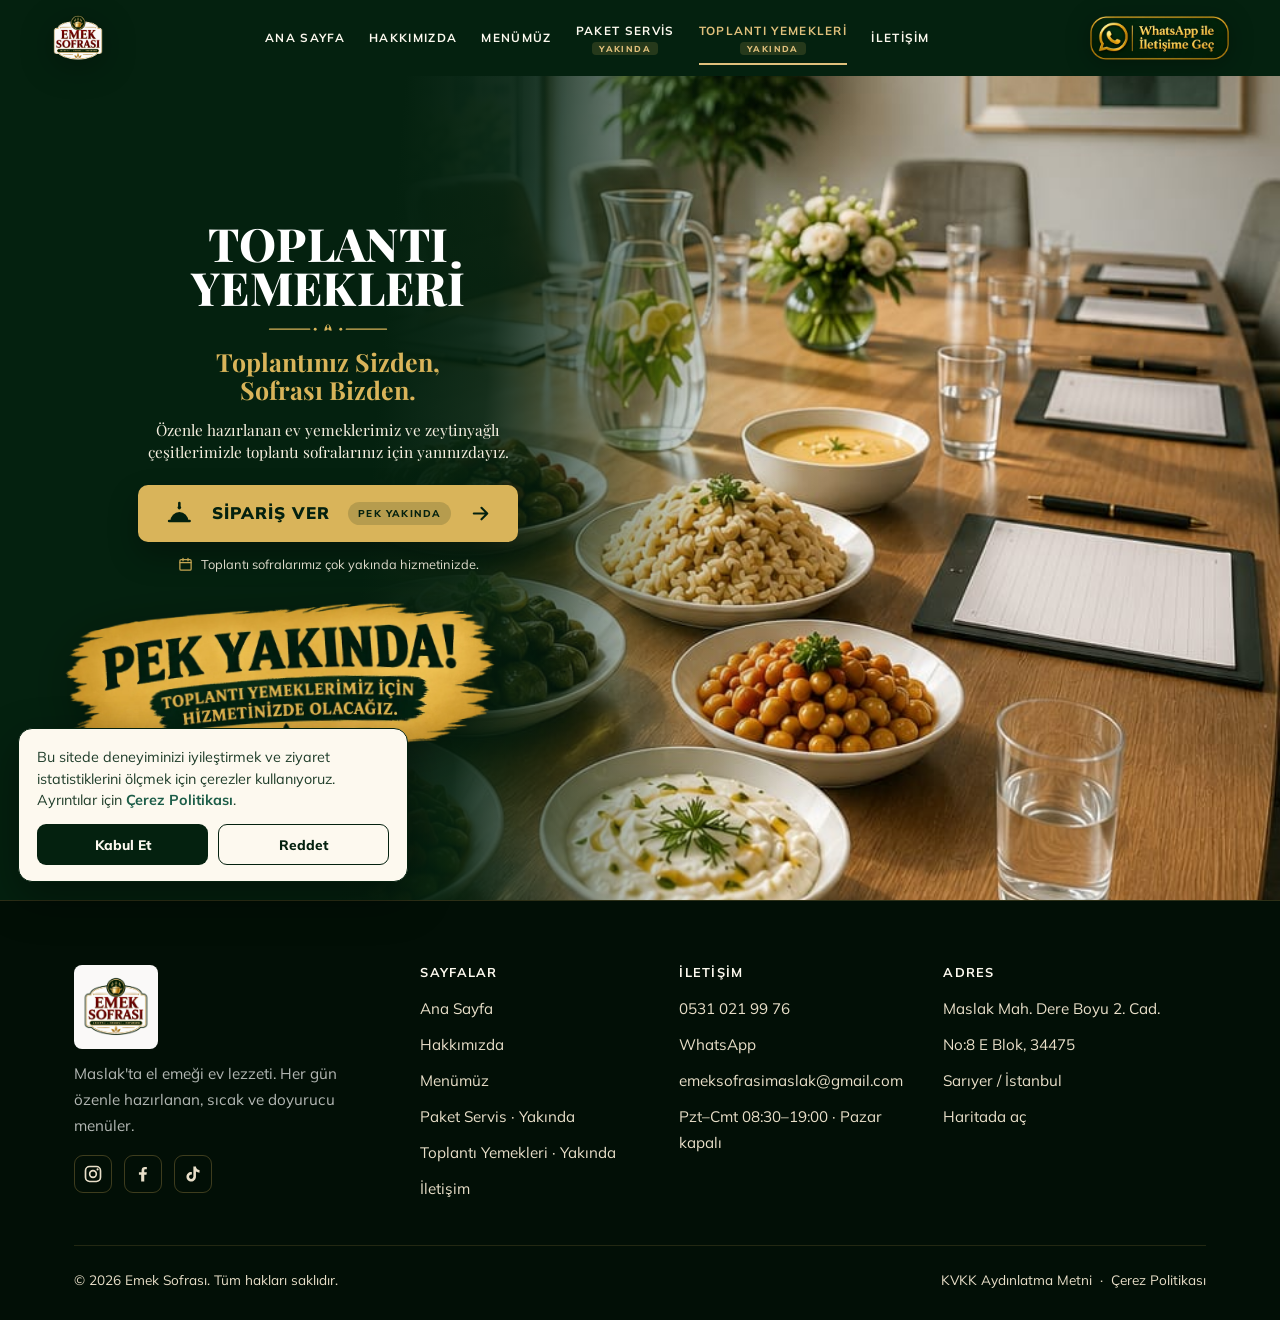
<file: toplanti-yemekleri.html>
<!DOCTYPE html>
<html lang="tr">
<head>
<meta charset="UTF-8">
<meta name="viewport" content="width=device-width, initial-scale=1.0">
<title>Toplantı Yemekleri | Emek Sofrası</title>
<meta name="description" content="Toplantı, eğitim ve etkinlikleriniz için Emek Sofrası'nın özenle hazırlanan ev yemekleri ve zeytinyağlı çeşitleri. Toplantınız sizden, sofrası bizden.">
<link rel="canonical" href="https://emeksofrasi.com/toplanti-yemekleri.html">
<meta name="robots" content="index,follow">

<meta property="og:type" content="website">
<meta property="og:title" content="Toplantı Yemekleri | Emek Sofrası">
<meta property="og:description" content="Toplantınız sizden, sofrası bizden.">
<meta property="og:url" content="https://emeksofrasi.com/toplanti-yemekleri.html">
<meta property="og:locale" content="tr_TR">

<link rel="icon" href="images/emek_sofrasi_logo.png">
<link rel="apple-touch-icon" href="images/emek_sofrasi_logo.png">

<link rel="preconnect" href="https://fonts.googleapis.com">
<link rel="preconnect" href="https://fonts.gstatic.com" crossorigin>
<link href="https://fonts.googleapis.com/css2?family=Playfair+Display:ital,wght@0,500;0,600;0,700;0,800;1,500;1,600;1,700&family=Mulish:wght@400;600;700;800;900&display=swap" rel="stylesheet">
<link rel="stylesheet" href="css/style.css">
<link rel="stylesheet" href="css/home.css">
<link rel="stylesheet" href="css/toplanti-yemekleri.css">
<link rel="stylesheet" href="css/chat.css">
<script src="js/consent.js" defer></script>
<script src="js/cta.js" defer></script>
</head>
<body class="page-home" id="top">

<!-- ================= HEADER ================= -->
<header class="topbar" id="topbar">
  <div class="topbar__inner">
    <a class="topbar__logo" href="index.html" aria-label="Emek Sofrası ana sayfa">
      <img src="images/emek_sofrasi_logo.png" alt="Emek Sofrası — Lezzetli, Dengeli, Doyurucu" width="1254" height="1254">
    </a>

    <nav class="site-nav" aria-label="Ana menü">
      <ul>
        <li><a href="index.html">Ana Sayfa</a></li>
        <li><a href="hakkimizda.html">Hakkımızda</a></li>
        <li><a href="menu.html">Menümüz</a></li>
        <li><a href="paket-servis.html" class="site-nav__pkg">Paket Servis<small class="site-nav__soon">Yakında</small></a></li>
        <li><a href="toplanti-yemekleri.html" aria-current="page" class="site-nav__pkg">Toplantı Yemekleri<small class="site-nav__soon">Yakında</small></a></li>
        <li><a href="iletisim.html">İletişim</a></li>
      </ul>
    </nav>

    <a class="wa-btn wa-btn--img" href="https://wa.me/905310219976?text=Merhaba%2C%20bug%C3%BCn%C3%BCn%20men%C3%BCs%C3%BCn%C3%BC%20%C3%B6%C4%9Frenebilir%20miyim%3F" target="_blank" rel="noopener" aria-label="WhatsApp ile İletişime Geç">
      <img class="wa-btn__img" src="images/whatsapp-butonu.webp" alt="WhatsApp ile İletişime Geç" width="767" height="240">
    </a>

    <button class="nav-burger" aria-label="Menüyü aç/kapat" aria-expanded="false" aria-controls="mnav">
      <span></span>
    </button>
  </div>

  <nav class="mnav" id="mnav" aria-label="Mobil menü">
    <ul>
      <li><a href="index.html">Ana Sayfa</a></li>
      <li><a href="hakkimizda.html">Hakkımızda</a></li>
      <li><a href="menu.html">Menümüz</a></li>
      <li><a href="paket-servis.html">Paket Servis <small>· Yakında</small></a></li>
      <li><a href="toplanti-yemekleri.html">Toplantı Yemekleri <small>· Yakında</small></a></li>
      <li><a href="iletisim.html">İletişim</a></li>
      <li><a href="https://wa.me/905310219976?text=Merhaba%2C%20bug%C3%BCn%C3%BCn%20men%C3%BCs%C3%BCn%C3%BC%20%C3%B6%C4%9Frenebilir%20miyim%3F" target="_blank" rel="noopener">WhatsApp ile İletişime Geç</a></li>
    </ul>
  </nav>
</header>

<main class="meeting-page">
  <section class="meeting-hero" aria-labelledby="meeting-title">

    <img class="meeting-hero__bg"
         src="images/toplanti-bg.png"
         alt="Emek Sofrası tarafından bir toplantı odasında hazırlanmış, zeytinyağlı çeşitleri ve ev yemekleriyle dolu toplantı masası">
    <div class="meeting-hero__overlay" aria-hidden="true"></div>

    <div class="meeting-copy">
      <h1 id="meeting-title" class="meeting-title">
        <span>Toplantı</span>
        <span>Yemekleri</span>
      </h1>

      <span class="meeting-orn" aria-hidden="true">
        <svg viewBox="0 0 140 18">
          <g stroke="currentColor" stroke-width="1.4" stroke-linecap="round"><path d="M6 9h44M90 9h44"/></g>
          <g fill="currentColor">
            <path d="M70 3c-2.8 2.2-4 5-4 7.6 2.8 0 4.9-2.1 5.5-4.9L70 3zM70 3c2.8 2.2 4 5 4 7.6-2.8 0-4.9-2.1-5.5-4.9L70 3z"/>
            <circle cx="56" cy="9" r="1.6"/><circle cx="84" cy="9" r="1.6"/>
          </g>
        </svg>
      </span>

      <p class="meeting-slogan">Toplantınız Sizden,<br>Sofrası Bizden.</p>

      <p class="meeting-description">Özenle hazırlanan ev yemeklerimiz ve zeytinyağlı çeşitlerimizle toplantı sofralarınız için yanınızdayız.</p>

      <a class="meeting-cta" href="index.html">
        <span class="meeting-cta__ico" aria-hidden="true">
          <svg viewBox="0 0 24 24"><path d="M4 18h16" fill="none" stroke="currentColor" stroke-width="2" stroke-linecap="round"/><path d="M5 18a7 7 0 0 1 14 0z" fill="currentColor"/><circle cx="12" cy="7.5" r="1.4" fill="currentColor"/><path d="M12 6V4" fill="none" stroke="currentColor" stroke-width="2" stroke-linecap="round"/></svg>
        </span>
        <span class="meeting-cta__text">Sipariş Ver</span>
        <span class="meeting-cta__soon">Pek Yakında</span>
        <span class="meeting-cta__arrow" aria-hidden="true">
          <svg viewBox="0 0 24 24"><path d="M5 12h13M13 6l6 6-6 6" fill="none" stroke="currentColor" stroke-width="2.2" stroke-linecap="round" stroke-linejoin="round"/></svg>
        </span>
      </a>

      <p class="meeting-status-line">
        <span class="meeting-status-line__ico" aria-hidden="true">
          <svg viewBox="0 0 24 24" fill="none" stroke="currentColor" stroke-width="2"><rect x="3" y="4" width="18" height="17" rx="2"/><path d="M3 9h18M8 2v4M16 2v4" stroke-linecap="round"/></svg>
        </span>
        Toplantı sofralarımız çok yakında hizmetinizde.
      </p>

      <img class="meeting-coming-soon" src="images/toplanti-pek-yakinda.webp"
           alt="Pek Yakında! Toplantı yemeklerimiz için hizmetinizde olacağız."
           width="1198" height="420">

    </div>
  </section>
</main>

<footer class="site-footer">
  <div class="container">
    <div class="footer-grid">
      <div class="footer-brand">
        <img src="images/emek_sofrasi_logo.png" alt="Emek Sofrası logosu">
        <p>Maslak'ta el emeği ev lezzeti. Her gün özenle hazırlanan, sıcak ve doyurucu menüler.</p>
        <div class="footer-social">
          <a href="https://www.instagram.com/emeksofrasimaslak/" target="_blank" rel="noopener" aria-label="Instagram" data-cta="instagram"><svg viewBox="0 0 24 24" aria-hidden="true"><rect x="3" y="3" width="18" height="18" rx="5" fill="none" stroke="currentColor" stroke-width="2"/><circle cx="12" cy="12" r="4" fill="none" stroke="currentColor" stroke-width="2"/><circle cx="17.5" cy="6.5" r="1.3" fill="currentColor"/></svg></a>
          <a href="https://www.facebook.com/profile.php?id=61593995500907" target="_blank" rel="noopener" aria-label="Facebook" data-cta="facebook"><svg viewBox="0 0 24 24" aria-hidden="true"><path fill="currentColor" d="M13.5 21v-8h2.7l.4-3.1h-3.1V7.9c0-.9.25-1.5 1.5-1.5h1.6V3.6c-.28-.04-1.24-.12-2.36-.12-2.33 0-3.93 1.42-3.93 4.04v2.26H7.1V13h2.71v8z"/></svg></a>
          <a href="https://www.tiktok.com/@emeksofrasimaslak" target="_blank" rel="noopener" aria-label="TikTok" data-cta="tiktok"><svg viewBox="0 0 24 24" aria-hidden="true"><path fill="currentColor" d="M16.6 5.82s.51.5 0 0A4.278 4.278 0 0 1 15.54 3h-3.09v12.4a2.592 2.592 0 0 1-2.59 2.5c-1.42 0-2.6-1.16-2.6-2.6c0-1.72 1.66-3.01 3.37-2.48V9.66c-3.45-.46-6.47 2.22-6.47 5.64c0 3.33 2.76 5.7 5.69 5.7c3.14 0 5.69-2.55 5.69-5.7V9.01a7.35 7.35 0 0 0 4.3 1.38V7.3s-1.88.09-3.24-1.48z"/></svg></a>
        </div>
      </div>
      <div>
        <h4>Sayfalar</h4>
        <ul>
          <li><a href="index.html">Ana Sayfa</a></li>
          <li><a href="hakkimizda.html">Hakkımızda</a></li>
          <li><a href="menu.html">Menümüz</a></li>
          <li><a href="paket-servis.html">Paket Servis · Yakında</a></li>
          <li><a href="toplanti-yemekleri.html">Toplantı Yemekleri · Yakında</a></li>
          <li><a href="iletisim.html">İletişim</a></li>
        </ul>
      </div>
      <div>
        <h4>İletişim</h4>
        <ul>
          <li><a href="tel:+905310219976">0531 021 99 76</a></li>
          <li><a href="https://wa.me/905310219976?text=Merhaba%2C%20bug%C3%BCn%C3%BCn%20men%C3%BCs%C3%BCn%C3%BC%20%C3%B6%C4%9Frenebilir%20miyim%3F" target="_blank" rel="noopener">WhatsApp</a></li>
          <li><a href="mailto:emeksofrasimaslak@gmail.com">emeksofrasimaslak@gmail.com</a></li>
          <li>Pzt–Cmt 08:30–19:00 · Pazar kapalı</li>
        </ul>
      </div>
      <div>
        <h4>Adres</h4>
        <ul>
          <li>Maslak Mah. Dere Boyu 2. Cad.</li>
          <li>No:8 E Blok, 34475</li>
          <li>Sarıyer / İstanbul</li>
          <li><a href="https://www.google.com/maps/search/?api=1&query=41.111447%2C29.020964" target="_blank" rel="noopener">Haritada aç</a></li>
        </ul>
      </div>
    </div>
    <div class="footer-bottom">
      <span>© <span id="year">2026</span> Emek Sofrası. Tüm hakları saklıdır.</span>
      <span>
        <a href="kvkk.html">KVKK Aydınlatma Metni</a> &nbsp;·&nbsp;
        <a href="cerez-politikasi.html">Çerez Politikası</a>
      </span>
    </div>
  </div>
</footer>

<script>document.getElementById("year").textContent = new Date().getFullYear();</script>
<script>
window.CHAT_CONFIG = { webhookUrl: "", whatsappNumber: "905310219976", phone: "+905310219976" };
</script>
<script src="js/main.js"></script>
<script src="js/chat.js"></script>
</body>
</html>
</file>
<file: css/style.css>
/* ==========================================================================
   Emek Sofrası — Ana Stil Dosyası
   Resmî marka paleti (emek_sofrasi_renkler.jpeg):
     Ana Yeşil     #01210E   (%55 — zemin, güven)
     İkincil Yeşil #06351B   (%25 — bölüm bantları)
     Altın         #C4932D   (%12 — kalite/premium vurgu)
     Açık Altın    #E6D1A4   (çerçeve, ince detay)
     Bordo         #8C1112   (%8 — iştah/CTA vurgusu)
     Derin Bordo   #630303   (buton hover)
     Kırık Beyaz   #FAF9F8   (okuma zemini)
   ========================================================================== */

:root {
  --green:        #06351B;   /* ikincil yeşil */
  --green-deep:   #01210E;   /* ana yeşil */
  --green-soft:   #0d4a28;
  --gold:         #c4932d;
  --gold-light:   #e6d1a4;
  --gold-dark:    #a87d22;
  --bordo:        #8c1112;
  --bordo-deep:   #630303;
  --cream:        #faf9f8;   /* kırık beyaz — koyu zeminde metin, modal, küçük yüzeyler */
  --cream-2:      #f2efe6;
  --cream-3:      #d8bd82;   /* açık altın koyusu — kenarlık/detay */

  --bg:           #e6d1a4;   /* AÇIK ALTIN — bölüm arka planı (beyaz yerine) */
  --bg-2:         #ddc492;   /* bir ton koyusu — dönüşümlü bölümler */
  --ink:          #1c1a15;
  --ink-soft:     #5c574c;
  --white:        #ffffff;

  --font-display: "Playfair Display", "Georgia", "Times New Roman", serif;
  --font-body:    "Mulish", "Segoe UI", -apple-system, BlinkMacSystemFont, sans-serif;

  --container:    1180px;
  --radius:       10px;
  --shadow-sm:    0 2px 10px rgba(1, 33, 14, 0.10);
  --shadow-md:    0 10px 34px rgba(1, 33, 14, 0.18);
  --transition:   0.25s ease;
}

/* --------------------------------------------------------------------------
   Reset / temel
   -------------------------------------------------------------------------- */
*,
*::before,
*::after { box-sizing: border-box; margin: 0; padding: 0; }

html {
  scroll-behavior: smooth;
  -webkit-text-size-adjust: 100%;
  overflow-x: hidden;
}

body {
  font-family: var(--font-body);
  color: var(--ink);
  background: var(--bg);
  line-height: 1.7;
  font-size: 17px;
  overflow-x: hidden;
  max-width: 100%;
}

img { max-width: 100%; display: block; }

a { color: var(--bordo); text-decoration: none; transition: color var(--transition); }
a:hover { color: var(--gold-dark); }

h1, h2, h3, h4 {
  font-family: var(--font-display);
  font-weight: 700;
  line-height: 1.2;
  color: var(--green-deep);
}

h1 { font-size: clamp(2.1rem, 5vw, 3.6rem); }
h2 { font-size: clamp(1.7rem, 3.6vw, 2.6rem); }
h3 { font-size: clamp(1.2rem, 2.2vw, 1.5rem); }

p { margin-bottom: 1rem; }
p:last-child { margin-bottom: 0; }

ul { list-style: none; }

/* --------------------------------------------------------------------------
   Yardımcı sınıflar
   -------------------------------------------------------------------------- */
.container {
  width: 100%;
  max-width: var(--container);
  margin: 0 auto;
  padding: 0 24px;
}

.section {
  padding: clamp(56px, 9vw, 110px) 0;
}

.section--tint { background: var(--bg-2); }

.section--green {
  background: var(--green);
  color: var(--cream);
}
.section--green-deep {
  background: var(--green-deep);
  color: var(--cream);
}
.section--green h2, .section--green h3, .section--green h4,
.section--green-deep h2, .section--green-deep h3, .section--green-deep h4 {
  color: var(--white);
}

.eyebrow {
  display: inline-block;
  font-family: var(--font-body);
  font-weight: 700;
  letter-spacing: 0.22em;
  text-transform: uppercase;
  font-size: 0.78rem;
  color: var(--gold-dark);
  margin-bottom: 14px;
}
.section--green .eyebrow,
.section--green-deep .eyebrow { color: var(--gold-light); }

.section-head {
  max-width: 720px;
  margin-bottom: clamp(34px, 5vw, 58px);
}
.section-head--center {
  margin-left: auto;
  margin-right: auto;
  text-align: center;
}

.lead {
  font-size: 1.12rem;
  color: var(--ink-soft);
}
.section--green .lead,
.section--green-deep .lead { color: rgba(250, 249, 248, 0.82); }

.section--green p,
.section--green li,
.section--green-deep p,
.section--green-deep li { color: rgba(250, 249, 248, 0.88); }
.section--green .split__content strong,
.section--green-deep .split__content strong { color: var(--white); }

/* Altın ince ayraç */
.rule {
  display: flex;
  align-items: center;
  gap: 12px;
  margin: 18px 0;
}
.rule::before,
.rule::after {
  content: "";
  height: 1px;
  flex: 1;
  background: var(--gold);
  opacity: 0.5;
}
.rule__dot {
  width: 7px; height: 7px;
  transform: rotate(45deg);
  background: var(--gold);
}
.rule--left::before { display: none; }
.rule--left { justify-content: flex-start; }
.rule--left::after { max-width: 90px; }

/* --------------------------------------------------------------------------
   Butonlar
   -------------------------------------------------------------------------- */
.btn {
  display: inline-flex;
  align-items: center;
  justify-content: center;
  gap: 9px;
  font-family: var(--font-body);
  font-weight: 700;
  font-size: 0.95rem;
  letter-spacing: 0.02em;
  padding: 14px 28px;
  border-radius: 999px;
  border: 2px solid transparent;
  cursor: pointer;
  transition: all var(--transition);
  text-align: center;
  line-height: 1.2;
}

.btn--primary {
  background: var(--bordo);
  color: var(--white);
  border-color: var(--bordo);
}
.btn--primary:hover {
  background: var(--bordo-deep);
  border-color: var(--bordo-deep);
  color: var(--white);
  transform: translateY(-2px);
}

.btn--gold {
  background: var(--gold);
  color: var(--green-deep);
  border-color: var(--gold);
}
.btn--gold:hover {
  background: var(--gold-light);
  border-color: var(--gold-light);
  color: var(--green-deep);
  transform: translateY(-2px);
}

.btn--ghost {
  background: transparent;
  color: var(--green-deep);
  border-color: var(--green);
}
.btn--ghost:hover {
  background: var(--green);
  color: var(--cream);
}
.section--green .btn--ghost,
.section--green-deep .btn--ghost,
.hero .btn--ghost,
.page-hero .btn--ghost,
.home-hero .btn--ghost,
.home-intro .btn--ghost,
.panel .btn--ghost {
  color: var(--cream);
  border-color: var(--gold-light);
}
.section--green .btn--ghost:hover,
.section--green-deep .btn--ghost:hover,
.hero .btn--ghost:hover,
.page-hero .btn--ghost:hover,
.home-hero .btn--ghost:hover,
.home-intro .btn--ghost:hover,
.panel .btn--ghost:hover {
  background: var(--gold);
  color: var(--green-deep);
  border-color: var(--gold);
}

.btn--wa {
  background: #1faa54;
  color: #fff;
  border-color: #1faa54;
}
.btn--wa:hover {
  background: #178a44;
  border-color: #178a44;
  color: #fff;
  transform: translateY(-2px);
}

.btn-row {
  display: flex;
  flex-wrap: wrap;
  gap: 14px;
  margin-top: 28px;
}
.btn-row--center { justify-content: center; }

/* --------------------------------------------------------------------------
   Görsel yer tutucular (fotoğraflar sonra eklenecek)
   -------------------------------------------------------------------------- */
.ph {
  position: relative;
  width: 100%;
  background:
    repeating-linear-gradient(
      45deg,
      #f2efe6,
      #f2efe6 14px,
      #e8e3d4 14px,
      #e8e3d4 28px
    );
  background-color: var(--cream-2);
  border: 1px solid var(--cream-3);
  border-radius: var(--radius);
  overflow: hidden;
  display: flex;
  align-items: center;
  justify-content: center;
}
.ph::after {
  content: attr(data-label);
  position: absolute;
  padding: 8px 16px;
  font-family: var(--font-body);
  font-size: 0.8rem;
  font-weight: 700;
  letter-spacing: 0.08em;
  text-transform: uppercase;
  color: var(--ink-soft);
  background: rgba(250, 249, 248, 0.92);
  border: 1px solid var(--cream-3);
  border-radius: 999px;
}
.ph::before {
  content: "";
  position: absolute;
  width: 46px; height: 46px;
  top: calc(50% - 40px); left: calc(50% - 23px);
  background: var(--gold);
  opacity: 0.4;
  -webkit-mask: url("data:image/svg+xml,%3Csvg xmlns='http://www.w3.org/2000/svg' viewBox='0 0 24 24'%3E%3Cpath d='M4 20h16v-2H4v2zM12 4c-3.31 0-6 2.24-6 5h12c0-2.76-2.69-5-6-5zM5 11h14v2H5z'/%3E%3C/svg%3E") center/contain no-repeat;
          mask: url("data:image/svg+xml,%3Csvg xmlns='http://www.w3.org/2000/svg' viewBox='0 0 24 24'%3E%3Cpath d='M4 20h16v-2H4v2zM12 4c-3.31 0-6 2.24-6 5h12c0-2.76-2.69-5-6-5zM5 11h14v2H5z'/%3E%3C/svg%3E") center/contain no-repeat;
}
/* Koyu bölümlerde yer tutucu */
.section--green .ph,
.section--green-deep .ph,
.hero__media .ph,
.page-hero .ph {
  background:
    repeating-linear-gradient(45deg, rgba(230,209,164,0.10), rgba(230,209,164,0.10) 14px, rgba(230,209,164,0.04) 14px, rgba(230,209,164,0.04) 28px);
  background-color: rgba(255,255,255,0.03);
  border-color: rgba(230, 209, 164, 0.35);
}
.section--green .ph::after,
.section--green-deep .ph::after,
.hero__media .ph::after,
.page-hero .ph::after {
  color: var(--gold-light);
  background: rgba(1, 33, 14, 0.55);
  border-color: rgba(230, 209, 164, 0.35);
}

.ph--1x1  { aspect-ratio: 1 / 1; }
.ph--4x3  { aspect-ratio: 4 / 3; }
.ph--3x2  { aspect-ratio: 3 / 2; }
.ph--16x9 { aspect-ratio: 16 / 9; }
.ph--3x4  { aspect-ratio: 3 / 4; }
.ph--hero { aspect-ratio: 5 / 6; }

.media {
  width: 100%;
  height: 100%;
  object-fit: cover;
  border-radius: var(--radius);
}

/* --------------------------------------------------------------------------
   Header — koyu yeşil
   -------------------------------------------------------------------------- */
.site-header {
  position: sticky;
  top: 0;
  z-index: 100;
  background: var(--green-deep);
  border-bottom: 1px solid rgba(230, 209, 164, 0.22);
}

.header-inner {
  display: flex;
  align-items: center;
  justify-content: space-between;
  gap: 20px;
  min-height: 92px;
  padding: 10px 24px;
  max-width: var(--container);
  margin: 0 auto;
}

.brand {
  display: flex;
  align-items: center;
  gap: 14px;
  flex-shrink: 0;
}
.brand img { height: 74px; width: auto; }
.brand__text {
  font-family: var(--font-display);
  font-weight: 700;
  font-size: 1.15rem;
  color: var(--cream);
  line-height: 1;
}
.brand__text span {
  display: block;
  font-family: var(--font-body);
  font-weight: 700;
  font-size: 0.6rem;
  letter-spacing: 0.2em;
  color: var(--gold-light);
  margin-top: 4px;
}

.main-nav ul {
  display: flex;
  align-items: center;
  gap: 30px;
}
.main-nav a {
  font-family: var(--font-body);
  font-weight: 700;
  font-size: 0.92rem;
  color: var(--cream);
  letter-spacing: 0.02em;
  padding: 6px 0;
  position: relative;
}
.main-nav a::after {
  content: "";
  position: absolute;
  left: 0; bottom: 0;
  width: 0; height: 2px;
  background: var(--gold);
  transition: width var(--transition);
}
.main-nav a:hover { color: var(--gold-light); }
.main-nav a:hover::after,
.main-nav a.is-active::after { width: 100%; }
.main-nav a.is-active { color: var(--gold-light); }

.header-cta { flex-shrink: 0; }
.header-cta .btn { padding: 11px 22px; font-size: 0.88rem; }

.nav-toggle {
  display: none;
  flex-direction: column;
  gap: 5px;
  background: none;
  border: none;
  cursor: pointer;
  padding: 8px;
}
.nav-toggle span {
  width: 26px; height: 2px;
  background: var(--cream);
  transition: all var(--transition);
}
.nav-toggle.is-open span:nth-child(1) { transform: translateY(7px) rotate(45deg); }
.nav-toggle.is-open span:nth-child(2) { opacity: 0; }
.nav-toggle.is-open span:nth-child(3) { transform: translateY(-7px) rotate(-45deg); }

/* --------------------------------------------------------------------------
   Hero — koyu yeşil zemin
   -------------------------------------------------------------------------- */
.hero {
  position: relative;
  overflow: hidden;
  background:
    radial-gradient(circle at 12% 0%, rgba(196, 147, 45, 0.18), transparent 42%),
    radial-gradient(circle at 100% 100%, rgba(6, 53, 27, 0.9), transparent 55%),
    var(--green-deep);
  color: var(--cream);
  padding: clamp(48px, 8vw, 96px) 0 clamp(56px, 9vw, 104px);
}

.hero-grid {
  display: grid;
  grid-template-columns: 1.05fr 0.95fr;
  gap: clamp(30px, 5vw, 66px);
  align-items: center;
}
.hero__content { min-width: 0; }

.hero__slogan {
  font-family: var(--font-display);
  font-style: italic;
  font-size: 1.05rem;
  color: var(--gold-light);
  margin-bottom: 10px;
}

.hero h1 { color: var(--white); margin-bottom: 18px; }
.hero h1 em {
  font-style: italic;
  color: var(--gold);
}

.hero__desc {
  font-size: 1.14rem;
  color: rgba(250, 249, 248, 0.85);
  max-width: 46ch;
}

.hero__meta {
  display: flex;
  flex-wrap: wrap;
  gap: 10px 22px;
  margin-top: 26px;
  font-size: 0.92rem;
  font-weight: 700;
  color: var(--cream);
}
.hero__meta span {
  display: inline-flex;
  align-items: center;
  gap: 7px;
}
.hero__meta span::before {
  content: "";
  width: 6px; height: 6px;
  transform: rotate(45deg);
  background: var(--gold);
}

.hero__media {
  position: relative;
  min-width: 0;
}
.hero__media .ph { box-shadow: var(--shadow-md); }
.hero__media::before {
  content: "";
  position: absolute;
  inset: 18px -18px -18px 18px;
  border: 2px solid var(--gold);
  border-radius: var(--radius);
  z-index: 0;
}
.hero__media .ph,
.hero__media .hero__crest { position: relative; z-index: 1; }

/* Fotoğraf gelene kadar hero görsel alanı: marka amblemi */
.hero__crest {
  aspect-ratio: 5 / 6;
  border-radius: var(--radius);
  border: 1px solid rgba(230, 209, 164, 0.4);
  background:
    radial-gradient(circle at 50% 38%, rgba(196, 147, 45, 0.22), transparent 60%),
    var(--green);
  box-shadow: var(--shadow-md);
  display: flex;
  flex-direction: column;
  align-items: center;
  justify-content: center;
  gap: 22px;
  padding: 32px;
  text-align: center;
}
.hero__crest img {
  width: min(74%, 320px);
  height: auto;
  filter: drop-shadow(0 8px 20px rgba(0, 0, 0, 0.35));
}
.hero__crest span {
  font-family: var(--font-body);
  font-size: 0.78rem;
  font-weight: 700;
  letter-spacing: 0.14em;
  text-transform: uppercase;
  color: var(--gold-light);
}

/* --------------------------------------------------------------------------
   Görsel kaydırıcı (carousel) — hero
   -------------------------------------------------------------------------- */
.carousel {
  position: relative;
  z-index: 1;
  aspect-ratio: 5 / 6;
  border-radius: var(--radius);
  overflow: hidden;
  box-shadow: var(--shadow-md);
  border: 1px solid rgba(230, 209, 164, 0.4);
  background: var(--green-deep);
}
.carousel__track {
  display: flex;
  height: 100%;
  transition: transform 0.6s cubic-bezier(0.4, 0, 0.2, 1);
}
.carousel__slide {
  flex: 0 0 100%;
  width: 100%;
  height: 100%;
}
.carousel__slide > img {
  width: 100%;
  height: 100%;
  object-fit: cover;
  display: block;
}
.carousel__slide .hero__crest {
  aspect-ratio: auto;
  height: 100%;
  border: none;
  border-radius: 0;
  box-shadow: none;
}

.carousel__arrow {
  position: absolute;
  top: 50%;
  transform: translateY(-50%);
  width: 42px;
  height: 42px;
  border-radius: 50%;
  border: 1px solid rgba(230, 209, 164, 0.5);
  background: rgba(1, 33, 14, 0.55);
  color: var(--cream);
  font-size: 1.4rem;
  line-height: 1;
  cursor: pointer;
  display: flex;
  align-items: center;
  justify-content: center;
  transition: background var(--transition);
  z-index: 2;
}
.carousel__arrow:hover { background: var(--bordo); border-color: var(--bordo); }
.carousel__arrow--prev { left: 12px; }
.carousel__arrow--next { right: 12px; }

.carousel__dots {
  position: absolute;
  left: 0;
  right: 0;
  bottom: 14px;
  display: flex;
  gap: 8px;
  justify-content: center;
  z-index: 2;
}
.carousel__dots button {
  width: 9px;
  height: 9px;
  padding: 0;
  border-radius: 999px;
  border: none;
  background: rgba(250, 249, 248, 0.45);
  cursor: pointer;
  transition: all var(--transition);
}
.carousel__dots button.is-active {
  width: 26px;
  background: var(--gold);
}

/* --------------------------------------------------------------------------
   Değerler şeridi
   -------------------------------------------------------------------------- */
.values {
  display: grid;
  grid-template-columns: repeat(3, 1fr);
  gap: 20px;
  text-align: center;
}
.value {
  padding: 34px 22px;
  background: var(--white);
  border: 1px solid var(--cream-3);
  border-radius: var(--radius);
  box-shadow: var(--shadow-sm);
}
.section--green .value,
.section--green-deep .value {
  background: rgba(255, 255, 255, 0.05);
  border-color: rgba(230, 209, 164, 0.3);
  color: var(--cream);
}
.value__icon {
  width: 44px; height: 44px;
  margin: 0 auto 14px;
  color: var(--gold-dark);
}
.section--green .value__icon,
.section--green-deep .value__icon { color: var(--gold-light); }
.value h3 { margin-bottom: 8px; }
.value p { font-size: 0.98rem; color: var(--ink-soft); }
.section--green .value p,
.section--green-deep .value p { color: rgba(250, 249, 248, 0.8); }

/* --------------------------------------------------------------------------
   İki kolon anlatı bloğu
   -------------------------------------------------------------------------- */
.split {
  display: grid;
  grid-template-columns: 1fr 1fr;
  gap: clamp(30px, 5vw, 64px);
  align-items: center;
}
.split__content { min-width: 0; }
.split__media { min-width: 0; }
.split--reverse .split__media { order: 2; }
.split__media .ph { box-shadow: var(--shadow-md); }

.checklist {
  margin-top: 22px;
  display: grid;
  gap: 12px;
}
.checklist li {
  display: flex;
  gap: 12px;
  align-items: flex-start;
  font-size: 0.99rem;
}
.checklist li::before {
  content: "";
  flex-shrink: 0;
  width: 22px; height: 22px;
  margin-top: 2px;
  border-radius: 50%;
  background: var(--gold);
  -webkit-mask: url("data:image/svg+xml,%3Csvg xmlns='http://www.w3.org/2000/svg' viewBox='0 0 24 24'%3E%3Cpath d='M9 16.17L4.83 12l-1.42 1.41L9 19 21 7l-1.41-1.41z'/%3E%3C/svg%3E") center/70% no-repeat;
          mask: url("data:image/svg+xml,%3Csvg xmlns='http://www.w3.org/2000/svg' viewBox='0 0 24 24'%3E%3Cpath d='M9 16.17L4.83 12l-1.42 1.41L9 19 21 7l-1.41-1.41z'/%3E%3C/svg%3E") center/70% no-repeat;
}

/* --------------------------------------------------------------------------
   Menü — kategori butonları + popup
   -------------------------------------------------------------------------- */
.week-menu {
  background: var(--white);
  border: 1px solid var(--cream-3);
  border-left: 4px solid var(--gold);
  border-radius: var(--radius);
  padding: clamp(24px, 4vw, 40px);
  box-shadow: var(--shadow-sm);
  margin-bottom: 46px;
}
.week-menu__tag {
  font-family: var(--font-body);
  font-weight: 700;
  letter-spacing: 0.16em;
  text-transform: uppercase;
  font-size: 0.75rem;
  color: var(--gold-dark);
}
.week-menu h3 { margin: 6px 0 10px; }
.week-menu__note { font-size: 0.95rem; color: var(--ink-soft); }
.week-menu__empty {
  margin-top: 16px;
  padding: 18px;
  border: 1px dashed var(--cream-3);
  border-radius: 8px;
  font-size: 0.95rem;
  color: var(--ink-soft);
  background: var(--cream);
}

.cat-grid {
  display: grid;
  grid-template-columns: repeat(auto-fit, minmax(190px, 1fr));
  gap: 16px;
}
.cat-btn {
  display: flex;
  flex-direction: column;
  align-items: flex-start;
  gap: 6px;
  text-align: left;
  padding: 22px 22px 20px;
  background: var(--white);
  border: 1px solid var(--cream-3);
  border-radius: var(--radius);
  cursor: pointer;
  transition: all var(--transition);
  font-family: inherit;
  box-shadow: var(--shadow-sm);
}
.cat-btn:hover {
  border-color: var(--gold);
  transform: translateY(-3px);
  box-shadow: var(--shadow-md);
}
.cat-btn__icon { width: 34px; height: 34px; color: var(--green-soft); }
.cat-btn__name {
  font-family: var(--font-display);
  font-weight: 700;
  font-size: 1.18rem;
  color: var(--green-deep);
}
.cat-btn__hint {
  font-size: 0.82rem;
  font-weight: 700;
  letter-spacing: 0.04em;
  color: var(--gold-dark);
}

/* Popup / modal */
.modal {
  position: fixed;
  inset: 0;
  z-index: 200;
  display: none;
  align-items: center;
  justify-content: center;
  padding: 20px;
  background: rgba(1, 33, 14, 0.66);
  backdrop-filter: blur(3px);
}
.modal.is-open { display: flex; }
.modal__box {
  background: var(--cream);
  border-radius: var(--radius);
  border-top: 5px solid var(--gold);
  max-width: 520px;
  width: 100%;
  max-height: 88vh;
  overflow-y: auto;
  padding: clamp(24px, 4vw, 38px);
  box-shadow: var(--shadow-md);
  position: relative;
}
.modal__close {
  position: absolute;
  top: 14px; right: 14px;
  width: 38px; height: 38px;
  border-radius: 50%;
  border: 1px solid var(--cream-3);
  background: var(--white);
  font-size: 1.1rem;
  line-height: 1;
  cursor: pointer;
  color: var(--ink);
  transition: all var(--transition);
}
.modal__close:hover { background: var(--bordo); color: #fff; border-color: var(--bordo); }
.modal__eyebrow {
  font-family: var(--font-body);
  font-weight: 700;
  letter-spacing: 0.16em;
  text-transform: uppercase;
  font-size: 0.72rem;
  color: var(--gold-dark);
}
.modal h3 { margin: 6px 0 4px; }
.modal__week { font-size: 0.9rem; color: var(--ink-soft); margin-bottom: 18px; }
.modal__list { display: grid; gap: 2px; }
.modal__list li {
  padding: 12px 4px;
  border-bottom: 1px solid var(--cream-3);
  font-size: 1.02rem;
}
.modal__list li:last-child { border-bottom: none; }
.modal__placeholder {
  padding: 26px 18px;
  text-align: center;
  border: 1px dashed var(--cream-3);
  border-radius: 8px;
  color: var(--ink-soft);
  font-size: 0.95rem;
  background: var(--white);
}
.modal__foot {
  margin-top: 20px;
  padding-top: 16px;
  border-top: 1px solid var(--cream-3);
  font-size: 0.88rem;
  color: var(--ink-soft);
}

/* --------------------------------------------------------------------------
   Yemek kartları şeridi
   -------------------------------------------------------------------------- */
.cards-strip {
  display: flex;
  flex-wrap: wrap;
  gap: 12px;
  justify-content: center;
}
.card-chip {
  padding: 12px 22px;
  border: 1px solid rgba(230, 209, 164, 0.42);
  border-radius: 999px;
  font-weight: 700;
  font-size: 0.92rem;
  color: var(--cream);
  background: rgba(255, 255, 255, 0.06);
}

/* --------------------------------------------------------------------------
   Bilgi / iletişim ızgarası
   -------------------------------------------------------------------------- */
.info-grid {
  display: grid;
  grid-template-columns: repeat(auto-fit, minmax(240px, 1fr));
  gap: 22px;
}
.info-card {
  padding: 28px;
  background: var(--white);
  border: 1px solid var(--cream-3);
  border-radius: var(--radius);
  box-shadow: var(--shadow-sm);
}
.info-card__icon { width: 38px; height: 38px; color: var(--gold-dark); margin-bottom: 12px; }
.info-card h3 { font-size: 1.15rem; margin-bottom: 6px; }
.info-card p { font-size: 0.98rem; color: var(--ink-soft); }
.info-card a { font-weight: 700; }

.map-embed {
  margin-top: 40px;
  border-radius: var(--radius);
  overflow: hidden;
  border: 1px solid var(--cream-3);
  box-shadow: var(--shadow-sm);
  line-height: 0;
}
.map-embed iframe { width: 100%; height: 420px; border: 0; }

/* Saat tablosu */
.hours { display: grid; gap: 8px; margin-top: 8px; }
.hours div {
  display: flex;
  justify-content: space-between;
  gap: 16px;
  padding: 7px 0;
  border-bottom: 1px dashed var(--cream-3);
  font-size: 0.96rem;
}
.hours div:last-child { border-bottom: none; }
.hours .is-closed { color: var(--bordo); font-weight: 700; }

/* --------------------------------------------------------------------------
   CTA bandı
   -------------------------------------------------------------------------- */
.cta-band { text-align: center; }
.cta-band h2 { margin-bottom: 12px; }
.cta-band p { max-width: 52ch; margin: 0 auto; }

/* Rozet / durum etiketi */
.badge {
  display: inline-flex;
  align-items: center;
  gap: 8px;
  padding: 7px 16px;
  border-radius: 999px;
  font-size: 0.8rem;
  font-weight: 700;
  letter-spacing: 0.06em;
  text-transform: uppercase;
  background: var(--gold);
  color: var(--green-deep);
}
.badge--soon {
  background: rgba(196, 147, 45, 0.16);
  color: var(--gold-dark);
  border: 1px solid var(--gold);
}

/* --------------------------------------------------------------------------
   Footer
   -------------------------------------------------------------------------- */
.site-footer {
  background: var(--green-deep);
  color: rgba(250, 249, 248, 0.72);
  padding: 64px 0 28px;
  font-size: 0.95rem;
}
.footer-grid {
  display: grid;
  grid-template-columns: 1.4fr 1fr 1fr 1.2fr;
  gap: 40px;
  margin-bottom: 44px;
}
.footer-brand img {
  height: 64px;
  width: auto;
  margin-bottom: 14px;
  background: var(--cream);
  padding: 8px;
  border-radius: 8px;
}
.footer-brand p { color: rgba(250, 249, 248, 0.72); max-width: 34ch; }
.site-footer h4 {
  color: var(--gold-light);
  font-family: var(--font-body);
  font-weight: 700;
  letter-spacing: 0.1em;
  text-transform: uppercase;
  font-size: 0.8rem;
  margin-bottom: 16px;
}
.site-footer ul { display: grid; gap: 10px; }
.site-footer a { color: rgba(250, 249, 248, 0.72); }
.site-footer a:hover { color: var(--gold-light); }
.footer-bottom {
  border-top: 1px solid rgba(230, 209, 164, 0.2);
  padding-top: 22px;
  display: flex;
  flex-wrap: wrap;
  gap: 10px 24px;
  justify-content: space-between;
  font-size: 0.85rem;
  color: rgba(250, 249, 248, 0.55);
}

/* Sabit WhatsApp butonu */
.wa-float {
  position: fixed;
  right: 18px;
  bottom: 18px;
  z-index: 90;
  width: 56px; height: 56px;
  border-radius: 50%;
  background: #1faa54;
  box-shadow: 0 8px 24px rgba(31, 170, 84, 0.4);
  display: flex;
  align-items: center;
  justify-content: center;
  color: #fff;
  transition: transform var(--transition);
}
.wa-float:hover { transform: scale(1.08); color: #fff; }
.wa-float svg { width: 30px; height: 30px; }

/* --------------------------------------------------------------------------
   Sayfa başlığı (iç sayfalar)
   -------------------------------------------------------------------------- */
.page-hero {
  background:
    radial-gradient(circle at 85% 10%, rgba(196, 147, 45, 0.18), transparent 48%),
    var(--green-deep);
  color: var(--cream);
  padding: clamp(52px, 8vw, 96px) 0;
  text-align: center;
}
.page-hero h1 { color: var(--white); margin-bottom: 12px; }
.page-hero p { color: rgba(250, 249, 248, 0.82); max-width: 56ch; margin: 0 auto; }
.breadcrumb {
  font-size: 0.82rem;
  letter-spacing: 0.06em;
  text-transform: uppercase;
  color: var(--gold-light);
  margin-bottom: 16px;
}
.breadcrumb a { color: var(--gold-light); }

/* Yasal metin sayfaları */
.legal { max-width: 780px; }
.legal h2 { font-size: 1.4rem; margin: 34px 0 12px; }
.legal h3 { font-size: 1.1rem; margin: 22px 0 8px; }
.legal p, .legal li { color: var(--ink-soft); }
.legal ul { list-style: disc; padding-left: 22px; margin-bottom: 1rem; }
.legal li { margin-bottom: 6px; }

/* --------------------------------------------------------------------------
   Duyarlı (responsive)
   -------------------------------------------------------------------------- */
@media (max-width: 940px) {
  .hero-grid { grid-template-columns: 1fr; }
  .hero__media { max-width: 460px; margin: 0 auto; }
  .hero__media::before { inset: 12px -12px -12px 12px; }
  .split { grid-template-columns: 1fr; }
  .split--reverse .split__media { order: 0; }
  .split__media { max-width: 520px; }
  .footer-grid { grid-template-columns: 1fr 1fr; gap: 32px; }
}

@media (max-width: 860px) {
  .main-nav {
    position: fixed;
    inset: 92px 0 auto 0;
    background: var(--green-deep);
    border-bottom: 1px solid rgba(230, 209, 164, 0.22);
    padding: 12px 24px 24px;
    transform: translateY(-130%);
    transition: transform 0.3s ease;
    box-shadow: var(--shadow-md);
  }
  .main-nav.is-open { transform: translateY(0); }
  .main-nav ul { flex-direction: column; align-items: stretch; gap: 4px; }
  .main-nav li { border-bottom: 1px solid rgba(230, 209, 164, 0.16); }
  .main-nav li:last-child { border-bottom: none; }
  .main-nav a { display: block; padding: 14px 0; }
  .main-nav a::after { display: none; }
  .nav-toggle { display: flex; }
  .header-cta { display: none; }
}

@media (max-width: 560px) {
  body { font-size: 16px; }
  .values { grid-template-columns: 1fr; }
  .footer-grid { grid-template-columns: 1fr; }
  .btn { width: 100%; }
  .btn-row .btn { width: 100%; }
  .brand__text { font-size: 1rem; }
  .brand img { height: 58px; }
  .header-inner { min-height: 78px; }
  .main-nav { inset: 78px 0 auto 0; }
  .hero__meta { font-size: 0.86rem; }
}

@media (prefers-reduced-motion: reduce) {
  * { animation: none !important; transition: none !important; scroll-behavior: auto !important; }
}

.sr-only {
  position: absolute;
  width: 1px; height: 1px;
  padding: 0; margin: -1px;
  overflow: hidden;
  clip: rect(0 0 0 0);
  white-space: nowrap;
  border: 0;
}
</file>
<file: css/home.css>
/* ==========================================================================
   Emek Sofrası — Ana sayfa (tasarım 4 birebir)
   Koyu orman yeşili zemin · sıcak altın aksan · krem metin
   Sadece index.html'de yüklenir; style.css'in üstüne biner.
   Masaüstü öncelikli. Mobil düzeni ayrıca çalışılacak.
   ========================================================================== */

:root {
  /* Header yüksekliği + logo genişliği — hero/section'ların
     "calc(100svh - var(--header-h))" ve logo taşma hesaplarında kullanılır.
     Kısa ekran media query'lerinde bu iki değer birlikte küçülür. */
  --header-h: 88px;
  --logo-w: clamp(118px, 13vw, 194px);

  /* tasarım 4'ten örneklenen tonlar */
  --hero-green:   #04210f;   /* ana koyu orman yeşili — sayfa zemini */
  --hero-green-2: #031a0b;   /* bir ton koyusu — dönüşümlü bölümler */
  --hero-green-3: #020f06;   /* en koyu — footer */
  --hero-ink:     #0c2c15;   /* altın buton üzerindeki koyu yeşil yazı */
  --gold-warm:    #e0c07c;   /* eyebrow, ince çizgi, ikon — açık sıcak altın */
  --gold-rich:    #dcae54;   /* başlık 2. satır — daha doygun amber altın */
  --btn-gold:     #e2ad4c;   /* CTA / WhatsApp buton zemini */
  --btn-gold-h:   #ecbb64;
  --card-gold:    #f1c880;   /* yemek kartları kutusu zemini */
  --cream-text:   #fdf9ef;   /* başlık 1. satır + ana metin (kıra beyaz) */
  --cream-dim:    #e9dfc9;   /* ikincil metin — yine açık */
  --tan:          #f1c880;
}

.page-home {
  background: var(--hero-green);
  color: var(--cream-text);
  overflow-x: hidden;
}
.page-home main { display: block; }

/* --------------------------------------------------------------------------
   Üst çubuk — hero yeşilinin üzerinde, çizgisiz; logo aşağı taşar
   -------------------------------------------------------------------------- */
.topbar {
  position: sticky;
  top: 0;
  z-index: 50;
  background: var(--hero-green);
}
.topbar__inner {
  position: relative;
  display: flex;
  align-items: center;
  gap: clamp(12px, 2vw, 34px);
  max-width: 1680px;
  margin: 0 auto;
  min-height: var(--header-h);
  padding: 4px clamp(20px, 4vw, 60px);
}
.topbar__logo {
  flex-shrink: 0;
  display: block;
  line-height: 0;
}
.topbar__logo img {
  /* normal header logosu (iç sayfalar) — header'a sığacak yükseklikte */
  height: clamp(48px, calc(var(--header-h) - 22px), 72px);
  width: auto;
  display: block;
  filter: drop-shadow(0 6px 16px rgba(0, 0, 0, 0.3));
}

/* Ana sayfa logosu da diğer sayfalarla aynı boyutta (bkz. .topbar__logo img) */

.site-nav { flex: 1; }
.site-nav ul {
  display: flex;
  flex-wrap: wrap;
  align-items: center;
  justify-content: center;
  gap: clamp(10px, 1.9vw, 32px);
  list-style: none; margin: 0; padding: 0;
}
.site-nav a {
  position: relative;
  display: inline-block;
  font-family: var(--font-body);
  font-weight: 700;
  font-size: clamp(0.72rem, 0.92vw, 0.88rem);
  letter-spacing: 0.11em;
  text-transform: uppercase;
  color: var(--cream-text);
  text-decoration: none;
  padding: 6px 0;
  transition: color .2s ease;
}
.site-nav a:hover, .site-nav a:focus-visible { color: var(--gold-warm); }
.site-nav a[aria-current="page"] { color: var(--gold-warm); }
.site-nav a[aria-current="page"]::after {
  content: ""; position: absolute; left: 0; right: 0; bottom: -4px;
  height: 2px; background: var(--gold-warm);
}
.site-nav a.site-nav__pkg {
  display: inline-flex; flex-direction: column; align-items: center; line-height: 1.1;
}
.site-nav__soon {
  margin-top: 4px;
  padding: 2px 7px;
  border-radius: 4px;
  background: rgba(217, 180, 90, 0.16);
  font-size: 0.54rem; letter-spacing: 0.16em;
  color: var(--gold-warm); font-weight: 800;
}

.wa-btn {
  flex-shrink: 0;
  display: inline-flex; align-items: center; gap: 10px;
  padding: 9px 18px 9px 11px;
  border-radius: 12px;
  background: var(--btn-gold);
  color: var(--hero-ink);
  text-decoration: none;
  font-family: var(--font-body); font-weight: 800;
  font-size: 0.78rem; line-height: 1.16;
  transition: background .2s ease, transform .2s ease;
}
.wa-btn:hover { background: var(--btn-gold-h); transform: translateY(-1px); color: var(--hero-ink); }
.wa-btn:focus-visible { outline: 3px solid var(--gold-warm); outline-offset: 2px; }
.wa-btn__ico {
  display: grid; place-items: center;
  width: 30px; height: 30px;
  border-radius: 50%;
  background: #fff; color: #128c3e;
  flex-shrink: 0; overflow: hidden;
}
.wa-btn__ico svg { width: 18px; height: 18px; }
.wa-btn__ico img { width: 100%; height: 100%; object-fit: cover; }
.wa-btn span { display: block; }

/* Görsel buton varyantı (ana sayfa) — buton çerçevesi yok, sadece görsel */
.wa-btn--img {
  padding: 0; border: 0; border-radius: 0;
  background: none;
}
.wa-btn--img:hover { background: none; transform: translateY(-1px); }
.wa-btn--img:focus-visible { outline-offset: 4px; border-radius: 10px; }
.wa-btn__img {
  display: block;
  height: clamp(42px, 3.4vw, 54px);
  width: auto;
  filter: drop-shadow(0 4px 12px rgba(0, 0, 0, 0.3));
}

.nav-burger {
  display: none;
  flex-shrink: 0;
  width: 46px; height: 46px;
  border: 1px solid rgba(217, 180, 90, 0.5);
  border-radius: 10px; background: rgba(255,255,255,0.04);
  cursor: pointer; padding: 0;
  align-items: center; justify-content: center;
}
.nav-burger span,
.nav-burger span::before,
.nav-burger span::after {
  content: ""; display: block;
  width: 22px; height: 2px;
  background: var(--cream-text);
  transition: transform .25s ease, opacity .25s ease;
}
.nav-burger span { position: relative; }
.nav-burger span::before { position: absolute; top: -7px; }
.nav-burger span::after  { position: absolute; top: 7px; }
.nav-burger[aria-expanded="true"] span { background: transparent; }
.nav-burger[aria-expanded="true"] span::before { transform: translateY(7px) rotate(45deg); }
.nav-burger[aria-expanded="true"] span::after  { transform: translateY(-7px) rotate(-45deg); }

.mnav {
  display: none;
  border-top: 1px solid rgba(217, 180, 90, 0.22);
  background: var(--hero-green-2);
}
.mnav.is-open { display: block; }
.mnav ul { list-style: none; margin: 0; padding: 8px 0; }
.mnav a {
  display: block;
  padding: 14px clamp(16px, 4vw, 40px);
  font-family: var(--font-body);
  font-weight: 700; font-size: 0.9rem;
  letter-spacing: 0.06em; text-transform: uppercase;
  color: var(--cream-text); text-decoration: none;
  border-bottom: 1px solid rgba(217, 180, 90, 0.15);
}
.mnav li:last-child a { border-bottom: 0; }
.mnav a small { color: var(--gold-warm); font-weight: 800; letter-spacing: 0.12em; }

/* --------------------------------------------------------------------------
   HERO — tasarım 4 kompozisyonu
   -------------------------------------------------------------------------- */
.page-home .hero {
  position: relative;
  background: var(--hero-green);
  color: var(--cream-text);
  padding: 0;
  /* 1. bölüm ekranı doldurur: grid içeriği üstte, yemek-kartları kutusu
     alt kenara sabit (sağ görselle aynı hizada biter), altın çizgi en altta */
  display: flex;
  flex-direction: column;
  min-height: calc(100svh - var(--header-h));
}
/* zeminde çok hafif vinyet — düz görünmesin */
.page-home .hero::before {
  content: "";
  position: absolute; inset: 0; z-index: 0;
  background:
    radial-gradient(120% 90% at 20% 30%, rgba(255,255,255,0.045), transparent 55%),
    radial-gradient(120% 120% at 100% 100%, rgba(0,0,0,0.28), transparent 60%);
  pointer-events: none;
}

.hero__grid {
  position: relative;
  z-index: 1;
  display: grid;
  grid-template-columns: minmax(0, 43fr) minmax(0, 57fr);
  align-items: stretch;
  max-width: 1680px;
  width: 100%;
  margin: 0 auto;
  /* ekranı doldurmak için büyür; kısa ekranda içerik kadar kalır (taşarsa sayfa kayar) */
  flex: 1 0 auto;
  min-height: 0;
}

.hero__left {
  position: relative;
  z-index: 2;
  display: flex;
  flex-direction: column;
  justify-content: flex-start;
  gap: clamp(8px, 1.4vh, 18px);
  /* alt padding ~0 → yemek kartları çerçevesi kolonun alt kenarı olur */
  padding:
    clamp(20px, 3.6vh, 48px)
    clamp(24px, 2.6vw, 46px)
    0
    clamp(24px, 4.6vw, 70px);
}

.hero__eyebrow {
  display: flex; align-items: center; gap: 14px;
  font-family: var(--font-body); font-weight: 800;
  font-size: clamp(0.84rem, 1.35vw, 1.16rem);
  letter-spacing: 0.22em; text-transform: uppercase;
  color: var(--gold-warm); margin: 0;
}
.hero__eyebrow svg { width: 1em; height: 1em; fill: var(--gold-warm); flex-shrink: 0; }

.hero__title {
  font-family: var(--font-display);
  font-weight: 800;
  /* hem genişliğe hem yüksekliğe duyarlı — kısa ekranda küçülür */
  font-size: clamp(2.6rem, 3.3vw + 1.4vh, 5rem);
  line-height: 1.0;
  letter-spacing: -0.018em;
  margin: 0;
}
.hero__title span { display: block; white-space: nowrap; }
.hero__title .l1 { color: var(--cream-text); }
.hero__title .l2 { color: var(--gold-rich); }

.hero__rule {
  display: flex; align-items: center; gap: 16px;
  width: 100%; max-width: 500px;
  color: var(--gold-warm);
  margin: clamp(2px, 0.6vh, 8px) 0;
}
.hero__rule span { flex: 1; height: 1.5px; background: currentColor; opacity: .75; }
.hero__rule .sprig { width: 40px; height: 22px; flex-shrink: 0; }

.hero__desc {
  font-family: var(--font-display);
  font-size: clamp(1.06rem, 1.55vw, 1.34rem);
  line-height: 1.5;
  color: var(--cream-text);
  margin: 0;
}

.hero__cta {
  display: inline-flex; align-items: center; gap: 20px;
  align-self: flex-start;
  padding: 15px 15px 15px 30px;
  border-radius: 12px;
  background: var(--btn-gold);
  color: var(--hero-ink);
  text-decoration: none;
  font-family: var(--font-body); font-weight: 800;
  font-size: clamp(0.88rem, 1.12vw, 1.02rem);
  letter-spacing: 0.05em; line-height: 1.28;
  text-transform: uppercase;
  box-shadow: 0 16px 34px rgba(0, 0, 0, 0.3);
  transition: background .2s ease, transform .2s ease, box-shadow .2s ease;
}
.hero__cta:hover {
  background: var(--btn-gold-h); transform: translateY(-2px);
  box-shadow: 0 20px 42px rgba(0, 0, 0, 0.36); color: var(--hero-ink);
}
.hero__cta:focus-visible { outline: 3px solid var(--gold-warm); outline-offset: 3px; }
.hero__cta-arrow {
  display: grid; place-items: center;
  width: 42px; height: 42px; border-radius: 50%;
  background: var(--hero-green); color: var(--btn-gold); flex-shrink: 0;
}
.hero__cta-arrow svg { width: 16px; height: 16px; fill: currentColor; }

.hero__meta { display: flex; flex-direction: column; gap: 6px; }
.hero__meta span::before,
.hero__hours span::before { content: none !important; }
.hero__hours {
  display: flex; flex-wrap: wrap; align-items: center; gap: 6px 12px;
  font-size: clamp(0.94rem, 1.35vw, 1.06rem); color: var(--cream-text); font-weight: 600;
}
.hero__hours svg { width: 22px; height: 22px; stroke: var(--gold-warm); fill: none; flex-shrink: 0; }
.hero__hours .sep { color: var(--gold-warm); }
.hero__closed { margin: 0; color: var(--cream-dim); font-weight: 600; font-size: clamp(0.9rem, 1.3vw, 1.02rem); }

.hero__cards {
  display: flex; flex-direction: column; align-items: center;
  gap: 10px;
  padding: 13px clamp(16px, 2vw, 26px) 15px;
  border-radius: 14px;
  background: var(--tan);
  border: 1px solid rgba(180, 140, 70, 0.45);
  max-width: 660px;
  /* uzun ekranda kutu alt kenara iner → sağ görselin alt kenarıyla aynı hizada biter */
  margin-top: auto;
}
.hero__cards-label {
  display: flex; align-items: center; gap: 12px;
  width: 100%; justify-content: center;
  font-size: 0.64rem; letter-spacing: 0.18em; text-transform: uppercase;
  color: var(--hero-ink); font-weight: 800;
}
.hero__cards-label::before,
.hero__cards-label::after {
  content: ""; height: 1px; width: 28px; background: rgba(160, 120, 55, 0.55);
}
.hero__cards-row {
  display: flex; flex-wrap: nowrap; align-items: center; justify-content: center;
  gap: 14px;
}
.card-logo {
  display: inline-flex; align-items: center; justify-content: center;
  height: 24px; min-width: 0; flex: 0 1 auto;
}
.card-logo img { display: block; height: 100%; width: auto; max-width: 100%; object-fit: contain; }

/* Hero görsel — sağ, tam kenara; sol yemek kartları çerçevesiyle alt hizası aynı */
.page-home .hero__media {
  position: relative; z-index: 1;
  overflow: hidden;
  min-height: 340px;
  max-width: none; width: auto; margin: 0;
  align-self: stretch;
  background: var(--hero-green);
}
.hero__slides { position: absolute; inset: 0; }
.hero__slide {
  position: absolute; inset: 0;
  width: 100%; height: 100%;
  /* görseller 4:5 kırpılmış (images/hero/slide-*.webp) → cover ile boşluksuz */
  object-fit: cover;
  object-position: center;
  opacity: 0;
  transition: opacity .8s ease;
}
.hero__slide.is-active { opacity: 1; }
@media (prefers-reduced-motion: reduce) {
  .hero__slide { transition: none; }
}
.hero__media::after {
  content: "";
  position: absolute; inset: 0; z-index: 2;
  background: linear-gradient(90deg,
    var(--hero-green) 0%,
    rgba(15, 58, 40, 0.75) 6%,
    rgba(15, 58, 40, 0.25) 15%,
    transparent 26%);
  pointer-events: none;
}

/* Carousel noktaları */
.hero__dots {
  position: absolute; z-index: 3;
  right: clamp(16px, 3vw, 44px); bottom: clamp(16px, 3vh, 36px);
  display: flex; gap: 9px; align-items: center;
}
.hero__dots button {
  width: 8px; height: 8px; border-radius: 50%; padding: 0;
  border: 0; cursor: pointer;
  background: rgba(242, 235, 219, 0.5);
  transition: width .25s ease, background .25s ease;
}
.hero__dots button:hover { background: rgba(242, 235, 219, 0.8); }
.hero__dots button:focus-visible { outline: 2px solid var(--gold-warm); outline-offset: 3px; }
.hero__dots button.is-active { background: var(--gold-warm); width: 24px; border-radius: 5px; }

/* Alt altın dekoratif çizgi */
.hero__baseline {
  position: relative; z-index: 2;
  align-self: stretch;      /* .hero flex-column çocuğu — tam genişlik al */
  width: 100%;
  display: flex; align-items: center; gap: 18px;
  max-width: 1680px; margin: 0 auto;
  padding: 0 clamp(24px, 4vw, 70px) clamp(9px, 1.6vh, 20px);
  color: var(--gold-warm);
}
.hero__baseline span { flex: 1; height: 1px; background: currentColor; opacity: .6; }
.hero__baseline .sprig { width: 40px; height: 22px; flex-shrink: 0; }

/* Köşe defne yaprakları — koyu yeşil, hafif */
.hero__leaf {
  position: absolute; z-index: 1;
  width: clamp(110px, 12vw, 200px); height: auto;
  color: #0a2a1c;
  opacity: .55;
  pointer-events: none;
}
.hero__leaf--bl { left: -10px; bottom: 0; }
.hero__leaf--br { right: -10px; bottom: 0; transform: scaleX(-1); }

/* Buhar */
.steam {
  position: absolute; z-index: 2;
  width: 46px; height: 130px;
  pointer-events: none; filter: blur(7px);
}
.steam::before, .steam::after {
  content: ""; position: absolute; left: 50%; bottom: 0;
  width: 20px; height: 20px; margin-left: -10px;
  background: radial-gradient(circle, rgba(255,255,255,0.7), rgba(255,255,255,0) 70%);
  border-radius: 50%;
  animation: steam-rise 7s ease-in-out infinite;
}
.steam::after { animation-delay: 3.5s; left: 42%; }
.steam--a { top: 34%; left: 46%; }
.steam--b { top: 26%; left: 66%; width: 40px; }
.steam--b::before, .steam--b::after { animation-duration: 8s; animation-delay: 2s; }
.steam--c { top: 32%; left: 32%; width: 38px; }
.steam--c::before, .steam--c::after { animation-duration: 9s; animation-delay: 4.5s; }
@keyframes steam-rise {
  0%   { transform: translateY(0) scale(0.7);    opacity: 0; }
  25%  { opacity: 0.45; }
  100% { transform: translateY(-95px) scale(1.7); opacity: 0; }
}
@media (prefers-reduced-motion: reduce) {
  .steam::before, .steam::after { animation: none !important; opacity: 0; }
}

/* --------------------------------------------------------------------------
   Hero altı bölümler — koyu yeşil dilinde
   -------------------------------------------------------------------------- */
.page-home .section { background: transparent; color: var(--cream-text); }
.page-home .section--panel { background: var(--hero-green-2); }

.page-home .section h2,
.page-home .section h3 { color: var(--cream-text); }

.page-home .sec-head { text-align: center; max-width: 680px; margin: 0 auto clamp(24px, 4vw, 40px); }
.page-home .sec-head .eyebrow,
.page-home .eyebrow {
  display: inline-block;
  font-family: var(--font-body); font-weight: 800;
  font-size: 0.72rem; letter-spacing: 0.2em; text-transform: uppercase;
  color: var(--gold-warm); margin-bottom: 10px;
}
.page-home .sec-head h2 {
  font-family: var(--font-display); font-weight: 700;
  font-size: clamp(1.8rem, 4vw, 2.6rem);
  color: var(--cream-text); margin: 0;
}
.sec-head__sub { margin: 12px auto 0; max-width: 46ch; color: var(--cream-dim); }
.page-home .lead { color: var(--cream-dim); }

.page-home .cta-band { text-align: center; max-width: 720px; margin: 0 auto; }
.page-home .badge--soon {
  display: inline-block; margin-bottom: 14px;
  padding: 5px 14px; border-radius: 999px;
  background: rgba(217, 180, 90, 0.16);
  border: 1px solid var(--gold-warm);
  color: var(--gold-warm);
  font-family: var(--font-body); font-weight: 800;
  font-size: 0.66rem; letter-spacing: 0.16em; text-transform: uppercase;
}

/* Butonlar */
.page-home .btn--gold {
  background: var(--btn-gold); color: var(--hero-ink);
  border: 1px solid var(--btn-gold);
}
.page-home .btn--gold:hover { background: var(--btn-gold-h); color: var(--hero-ink); }
.page-home .btn--ghost {
  background: transparent; color: var(--cream-text);
  border: 1px solid rgba(242, 235, 219, 0.5);
}
.page-home .btn--ghost:hover { border-color: var(--gold-warm); color: var(--gold-warm); }

/* Hakkımızda */
.page-home .split { display: grid; grid-template-columns: 1fr 1fr; gap: clamp(24px, 4vw, 56px); align-items: center; }
.page-home .split--reverse .split__media { order: 2; }
.about-photo {
  display: block;
  height: clamp(380px, 54vh, 560px);
  aspect-ratio: 4 / 5;
  width: auto; max-width: 100%;
  margin-inline: auto;
  object-fit: cover; object-position: center 30%;
  border-radius: 14px; border: 1px solid rgba(217, 180, 90, 0.3);
}
.page-home .split__content p { color: var(--cream-dim); }
.page-home .split__content em { color: var(--cream-dim); opacity: .8; }
.page-home .checklist li { color: var(--cream-dim); }

/* İletişim kartları */
.page-home .info-grid {
  display: grid; grid-template-columns: repeat(3, 1fr); gap: 16px;
}
.page-home .info-card {
  background: rgba(255, 255, 255, 0.04);
  border: 1px solid rgba(217, 180, 90, 0.25);
  border-radius: 14px; padding: 22px;
}
.page-home .info-card__icon { width: 26px; height: 26px; color: var(--gold-warm); margin-bottom: 10px; }
.page-home .info-card h3 { color: var(--cream-text); font-size: 1.05rem; margin-bottom: 8px; }
.page-home .info-card p,
.page-home .info-card .hours { color: var(--cream-dim); font-size: 0.94rem; }
.page-home .info-card a { color: var(--gold-warm); }
.page-home .info-card .hours div { display: flex; justify-content: space-between; gap: 12px; }
.page-home .info-card .is-closed { color: var(--gold-warm); }

.page-home .map-embed {
  margin-top: 22px; border-radius: 14px; overflow: hidden;
  border: 1px solid rgba(217, 180, 90, 0.3);
  background: var(--hero-green-2);
}
.page-home .map-embed iframe { width: 100%; height: 360px; border: 0; display: block; }

/* Footer */
.page-home .site-footer { background: var(--hero-green-3); color: var(--cream-dim); border-top: 1px solid rgba(217, 180, 90, 0.2); }
.page-home .site-footer h4 { color: var(--cream-text); }
.page-home .site-footer a { color: var(--cream-dim); }
.page-home .site-footer a:hover { color: var(--gold-warm); }
.page-home .footer-brand img { height: 84px; width: auto; margin-bottom: 12px; }
.page-home .footer-bottom { border-top: 1px solid rgba(217, 180, 90, 0.15); color: var(--cream-dim); }

/* --------------------------------------------------------------------------
   Duyarlı — genişlik + yükseklik kırılımları (2026-09-01 viewport revizyonu)
   -------------------------------------------------------------------------- */

/* KISA MASAÜSTÜ / LAPTOP EKRAN (1440x900, 1366x768, 1280x720 vb.) — asıl taşma buradaydı */
@media (min-width: 1101px) and (max-height: 900px) {
  :root { --header-h: 76px; --logo-w: clamp(102px, 10.5vw, 152px); }
  .hero__left { gap: clamp(5px, 0.9vh, 11px); padding-bottom: 0; }
  .hero__title { font-size: clamp(2.2rem, 2.7vw + 1vh, 4rem); }
  .hero__desc  { font-size: clamp(0.98rem, 1.2vw, 1.12rem); line-height: 1.38; }
  .hero__rule  { margin: 0; }
  .hero__cta   { padding: 10px 12px 10px 22px; font-size: 0.9rem; }
  .hero__cta-arrow { width: 32px; height: 32px; }
  .hero__cards { gap: 5px; padding: 7px 14px 9px; }
  .hero__cards-label { font-size: 0.58rem; letter-spacing: 0.14em; }
  .hero__meta  { gap: 1px; }
  .hero__hours { font-size: 0.94rem; }
  .hero__closed { font-size: 0.88rem; }
  .card-logo { height: 22px; }
  .hero__baseline { padding-bottom: clamp(6px, 1.2vh, 14px); }
}
@media (min-width: 1101px) and (max-height: 760px) {
  :root { --header-h: 68px; --logo-w: clamp(88px, 9.5vw, 128px); }
  .hero__title { font-size: clamp(2rem, 2.5vw + .8vh, 3.3rem); }
  .hero__eyebrow { font-size: 0.78rem; letter-spacing: 0.16em; }
  .hero__desc { font-size: 0.98rem; }
  .hero__cards-row { gap: 10px; }
  .card-logo { height: 20px; }
}

/* LAPTOP / TABLET GENİŞLİĞİ — tek kolon */
@media (max-width: 1100px) {
  :root { --header-h: 68px; --logo-w: clamp(88px, 16vw, 128px); }

  /* mobil/tablet: doğal akış — hero'yu ekrana zorlamıyoruz (dikey yığın) */
  .page-home .hero { display: block; min-height: 0; }
  .hero__grid { grid-template-columns: 1fr; min-height: 0; flex: none; }
  .hero__cards { margin-top: 0; }
  .hero__left {
    order: 1; justify-content: flex-start; min-width: 0;
    padding: clamp(20px, 3.5vh, 40px) clamp(18px, 5vw, 34px) clamp(24px, 4vh, 40px);
  }
  .hero__title span { white-space: normal; }
  .hero__title { overflow-wrap: anywhere; font-size: clamp(2.2rem, 5.6vw, 3.4rem); }
  .hero__rule { max-width: none; margin: 2px 0; }
  .hero__cta { max-width: 100%; }
  .hero__cards { max-width: 100%; }
  .hero__baseline { padding-left: 18px; padding-right: 18px; }
  /* mobil: görsel TAM görünür (kırpılmaz) — sabit yükseklikli kutu.
     NOT: aspect-ratio + align-self:stretch iOS Safari'de 0 yükseklik veriyordu;
     bu yüzden açık height kullanıyoruz. */
  /* mobil: 4:5 kutu (125vw = tam 4:5), görseller zaten 4:5 → kırpma yok.
     aspect-ratio kullanmıyoruz (iOS Safari + salt-absolute içerik → 0 yükseklik). */
  .page-home .hero__media {
    order: 2;
    align-self: start;
    width: 100%;
    min-height: 0;
    height: clamp(400px, 125vw, 600px);
    aspect-ratio: auto;
  }
  .hero__media::after { display: none; }
  .hero__leaf { display: none; }
  .page-home .split { grid-template-columns: 1fr; }
  .page-home .split--reverse .split__media { order: 0; }
  .page-home .info-grid { grid-template-columns: repeat(2, 1fr); }
}
@media (max-width: 960px) {
  .site-nav, .wa-btn { display: none; }
  .nav-burger { display: flex; }
  /* mobilde hamburger sağ tarafta (logo sol) — tüm sayfalar */
  .topbar__inner { justify-content: space-between; }
}
@media (max-width: 640px) {
  :root { --header-h: 60px; }
  .hero__cta { width: 100%; }
  .hero__cards { max-width: none; }
  .hero__left { padding-top: clamp(12px, 2.2vh, 20px); gap: clamp(6px, 1.2vh, 12px); }
  .hero__cards { padding: 7px 12px 9px; gap: 5px; }
  .card-logo { height: 20px; }
  .page-home .hero__media { height: clamp(360px, 122vw, 520px); }
  .page-home .info-grid { grid-template-columns: 1fr; }
}
/* Çok kısa mobil (375x667 vb.) */
@media (max-width: 640px) and (max-height: 720px) {
  .hero__title { font-size: clamp(1.8rem, 7.4vw, 2.5rem); }
  .hero__desc { font-size: 0.95rem; line-height: 1.35; }
  .hero__eyebrow { font-size: 0.74rem; }
  .hero__cta { font-size: 0.84rem; padding: 10px 12px; }
}

/* Footer sosyal ikonları */
.footer-social { display: flex; gap: 12px; margin-top: 14px; }
.footer-social a {
  display: grid; place-items: center;
  width: 38px; height: 38px; border-radius: 9px;
  color: var(--cream-dim);
  border: 1px solid rgba(217, 180, 90, 0.28);
  transition: color .2s ease, border-color .2s ease, background .2s ease;
}
.footer-social a:hover { color: var(--gold-warm); border-color: var(--gold-warm); background: rgba(217, 180, 90, 0.08); }
.footer-social svg { width: 20px; height: 20px; }
</file>
<file: css/chat.css>
/* ==========================================================================
   Emek Sofrası — Sohbet asistanı widget'ı
   Kural-tabanlı (backend yok). Marka renkleri: yeşil / altın / bordo / krem.
   ========================================================================== */

.es-chat {
  position: fixed;
  right: 18px;
  bottom: 18px;
  z-index: 95;
  font-family: var(--font-body, "Mulish", system-ui, sans-serif);
}

/* --- Açma butonu --- */
.es-chat__launcher {
  display: flex;
  align-items: center;
  gap: 10px;
  padding: 12px 18px 12px 14px;
  border: none;
  border-radius: 999px;
  background: var(--green-deep, #01210e);
  color: var(--cream, #faf9f8);
  font-family: inherit;
  font-weight: 700;
  font-size: 0.92rem;
  cursor: pointer;
  box-shadow: 0 10px 28px rgba(1, 33, 14, 0.4);
  transition: transform 0.2s ease, background 0.2s ease;
}
.es-chat__launcher:hover { transform: translateY(-2px); background: #062e18; }
.es-chat__launcher svg { width: 26px; height: 26px; color: var(--gold, #c4932d); flex-shrink: 0; }
.es-chat__launcher-dot {
  position: absolute;
  top: 6px; right: 8px;
  width: 10px; height: 10px;
  border-radius: 50%;
  background: var(--bordo, #8c1112);
  border: 2px solid var(--cream, #faf9f8);
}
.es-chat.is-open .es-chat__launcher { display: none; }

/* --- Panel --- */
.es-chat__panel {
  display: none;
  flex-direction: column;
  width: min(370px, calc(100vw - 32px));
  height: min(560px, calc(100vh - 90px));
  background: var(--cream, #faf9f8);
  border-radius: 18px;
  overflow: hidden;
  box-shadow: 0 24px 60px rgba(1, 33, 14, 0.4);
  border: 1px solid var(--cream-3, #d8bd82);
}
.es-chat.is-open .es-chat__panel { display: flex; }

.es-chat__header {
  display: flex;
  align-items: center;
  gap: 12px;
  padding: 14px 16px;
  background: var(--green-deep, #01210e);
  color: var(--cream, #faf9f8);
}
.es-chat__header img { height: 40px; width: auto; background: var(--cream); border-radius: 8px; padding: 3px; }
.es-chat__title { font-family: var(--font-display, Georgia, serif); font-weight: 700; font-size: 1.02rem; line-height: 1.1; }
.es-chat__status { font-size: 0.72rem; color: var(--gold-light, #e6d1a4); font-weight: 700; }
.es-chat__close {
  margin-left: auto;
  width: 32px; height: 32px;
  border-radius: 50%;
  border: 1px solid rgba(230, 209, 164, 0.4);
  background: transparent;
  color: var(--cream);
  font-size: 1rem;
  cursor: pointer;
}
.es-chat__close:hover { background: var(--bordo, #8c1112); border-color: var(--bordo); }

/* --- Mesaj alanı --- */
.es-chat__body {
  flex: 1;
  overflow-y: auto;
  padding: 16px 14px;
  display: flex;
  flex-direction: column;
  gap: 10px;
  background:
    linear-gradient(rgba(230,209,164,0.12), rgba(230,209,164,0.12)),
    var(--cream, #faf9f8);
}
.es-msg {
  max-width: 82%;
  padding: 10px 13px;
  border-radius: 14px;
  font-size: 0.92rem;
  line-height: 1.5;
  white-space: pre-wrap;
  word-wrap: break-word;
}
.es-msg--bot {
  align-self: flex-start;
  background: #fff;
  border: 1px solid var(--cream-3, #d8bd82);
  border-bottom-left-radius: 4px;
  color: var(--ink, #1c1a15);
}
.es-msg--user {
  align-self: flex-end;
  background: var(--bordo, #8c1112);
  color: #fff;
  border-bottom-right-radius: 4px;
}
.es-msg a { color: inherit; text-decoration: underline; }
.es-msg--bot a { color: var(--bordo, #8c1112); }

.es-msg--typing { display: flex; gap: 4px; align-items: center; }
.es-msg--typing span {
  width: 6px; height: 6px; border-radius: 50%;
  background: var(--ink-soft, #5c574c);
  animation: es-bounce 1.2s infinite ease-in-out;
}
.es-msg--typing span:nth-child(2) { animation-delay: 0.15s; }
.es-msg--typing span:nth-child(3) { animation-delay: 0.3s; }
@keyframes es-bounce { 0%,80%,100%{transform:scale(0.6);opacity:.4} 40%{transform:scale(1);opacity:1} }

/* --- Hızlı yanıt çipleri --- */
.es-chat__chips {
  display: flex;
  flex-wrap: wrap;
  gap: 7px;
  padding: 8px 14px 4px;
}
.es-chip {
  padding: 7px 13px;
  border-radius: 999px;
  border: 1px solid var(--green, #06351b);
  background: transparent;
  color: var(--green-deep, #01210e);
  font-family: inherit;
  font-weight: 700;
  font-size: 0.8rem;
  cursor: pointer;
  transition: all 0.15s ease;
}
.es-chip:hover { background: var(--green, #06351b); color: var(--cream, #faf9f8); }
.es-chip--wa { border-color: #1faa54; color: #178a44; }
.es-chip--wa:hover { background: #1faa54; color: #fff; }

/* --- Giriş --- */
.es-chat__input {
  display: flex;
  gap: 8px;
  padding: 10px 12px;
  border-top: 1px solid var(--cream-3, #d8bd82);
  background: #fff;
}
.es-chat__input input {
  flex: 1;
  border: 1px solid var(--cream-3, #d8bd82);
  border-radius: 999px;
  padding: 10px 14px;
  font-family: inherit;
  font-size: 0.9rem;
  outline: none;
}
.es-chat__input input:focus { border-color: var(--gold, #c4932d); }
.es-chat__send {
  width: 40px; height: 40px;
  border-radius: 50%;
  border: none;
  background: var(--green-deep, #01210e);
  color: var(--gold-light, #e6d1a4);
  cursor: pointer;
  display: flex;
  align-items: center;
  justify-content: center;
  flex-shrink: 0;
}
.es-chat__send:hover { background: #062e18; }
.es-chat__send svg { width: 18px; height: 18px; }

.es-chat__foot {
  text-align: center;
  font-size: 0.68rem;
  color: var(--ink-soft, #5c574c);
  padding: 4px 0 8px;
  background: #fff;
}

@media (prefers-reduced-motion: reduce) {
  .es-chat__launcher, .es-chip, .es-msg--typing span { transition: none; animation: none; }
}
</file>
<file: css/hakkimizda.css>
/* ==========================================================================
   EMEK SOFRASI — HİKÂYEMİZ + HAKKIMIZDA
   Kilitli tasarım dili + son onaylı fotoğraflar, TEK responsive sayfa.
   Üst menü/logo/token'lar home.css'ten (tüm sayfalarla aynı).
   Akış: Hikâyemiz (2 kolon: yazı→foto | foto→yazı) → 3 ara fotoğraf → Hakkımızda.
   Baştan sona koyu Emek Sofrası yeşili — beje sert geçiş YOK.
   ========================================================================== */

.about-page {
  width: 100%;
  overflow-x: clip;
  background: var(--hero-green);
  color: #fff;
}
.about-container {
  width: min(calc(100% - 48px), 1380px);
  margin-inline: auto;
}

/* -------------------------------------------------- ORTAK FOTOĞRAF ÇERÇEVESİ
   Çerçeve görsele YAPIŞIR (letterbox yok) — portre/yatay fark etmez aynı dil. */
.about-photo-frame {
  width: fit-content;
  max-width: 100%;
  margin-inline: auto;
  padding: clamp(4px, .4vw, 7px);
  border: 1px solid var(--gold-warm);
  border-radius: 16px;
  background: rgba(110, 24, 34, .16);       /* çok hafif bordo destek */
  box-shadow: 0 14px 32px rgba(0, 0, 0, .17);
  line-height: 0;
}
.about-photo-frame img {
  display: block;
  width: auto;
  max-width: 100%;
  height: auto;
  /* portre/yatay görsel ağırlığı dengeli kalsın — portre "dev" olmasın */
  max-height: clamp(300px, 44svh, 460px);
  object-fit: contain;
  border-radius: 12px;
}

/* -------------------------------------------------- HİKÂYEMİZ */
.story-section {
  width: 100%;
  padding: clamp(28px, 4svh, 56px) 0 clamp(28px, 4svh, 52px);
}
.story-grid {
  display: grid;
  grid-template-columns: minmax(0, 1fr) minmax(0, 1fr);
  gap: clamp(34px, 5vw, 76px);
  align-items: start;
}
.story-column {
  min-width: 0;
  display: flex; flex-direction: column;
  gap: clamp(30px, 5svh, 58px);
}
.story-column--right { padding-top: clamp(14px, 3svh, 34px); }

.story-title {
  margin: 0 0 clamp(20px, 3svh, 32px);
  font-family: "Playfair Display", Georgia, serif;
  font-size: clamp(48px, 5vw, 78px);
  font-weight: 600; line-height: .95;
  letter-spacing: 0.01em;
  color: var(--gold-warm);
}
.story-text {
  font-family: "Mulish", Arial, sans-serif;
  font-size: clamp(15px, 1.05vw, 18px);
  font-weight: 400; line-height: 1.68;
  color: rgba(255, 255, 255, .94);
}
.story-text p { margin: 0 0 1.15em; }
/* Giriş (lead) paragrafı sadece Hikayemiz'in ilk bölümünde italik serif;
   devam bölümündeki paragraflar gövde yazı tipiyle aynı kalır. */
.story-copy--intro .story-text p:first-child {
  font-family: "Playfair Display", Georgia, serif;
  font-size: clamp(18px, 1.4vw, 22px);
  font-style: italic;
  color: #fbf7ec;
  margin-bottom: 1.3em;
}
.story-text p:last-child { margin-bottom: 0; }

/* -------------------------------------------------- 3 ARA FOTOĞRAF */
.about-photo-bridge {
  width: 100%;
  padding: clamp(24px, 4svh, 48px) 0 clamp(28px, 4.5svh, 56px);
}
.about-photo-bridge .about-container {
  display: flex; flex-direction: column;
  gap: clamp(28px, 4.5svh, 56px);
}
/* aynı boyuta zorlanmıyor ama görsel ağırlık dengeleniyor:
   portre görseller biraz daha yüksek, yatay görseller biraz daha dar */
.bridge-photo { margin: 0 auto; display: flex; justify-content: center; }
.bridge-photo--1 .about-photo-frame img { max-height: clamp(360px, 54svh, 560px); }
.bridge-photo--2 .about-photo-frame img { max-width: min(90vw, 680px); max-height: clamp(280px, 40svh, 440px); }
.bridge-photo--3 .about-photo-frame img { max-height: clamp(360px, 54svh, 560px); }

/* -------------------------------------------------- HAKKIMIZDA */
.about-final-section {
  width: 100%;
  padding: clamp(32px, 5svh, 64px) 0 clamp(48px, 7svh, 96px);
}
.about-final-inner { display: flex; justify-content: center; }
.about-final-copy { width: min(100%, 980px); }

.about-final-title {
  margin: 0 0 clamp(18px, 2.5svh, 28px);
  font-family: "Playfair Display", Georgia, serif;
  font-size: clamp(50px, 5vw, 78px);
  font-weight: 600; line-height: .95;
  letter-spacing: 0.01em;
  color: var(--gold-warm);
}
.about-final-lead {
  margin: 0 0 clamp(24px, 4svh, 38px);
  max-width: 780px;
  font-family: "Playfair Display", Georgia, serif;
  font-size: clamp(25px, 2.4vw, 37px);
  font-weight: 500; line-height: 1.25;
  color: #fff;
}
.about-final-text {
  font-family: "Mulish", Arial, sans-serif;
  font-size: clamp(15px, 1.05vw, 18px);
  line-height: 1.7;
  color: rgba(255, 255, 255, .94);
}
.about-final-text p { margin: 0 0 clamp(16px, 2.5svh, 25px); }
.about-final-text p:last-child { margin-bottom: 0; }
/* "Çünkü..." kapanış cümlesi — bir üst paragrafla aynı yazı tipi (Mulish) */
.about-final-emphasis {
  font-family: "Mulish", Arial, sans-serif;
  font-size: clamp(15px, 1.05vw, 18px);
  font-weight: 400; font-style: normal;
  line-height: 1.7;
  color: rgba(255, 255, 255, .94);
}
.about-final-slogan {
  margin: clamp(28px, 4svh, 44px) 0 0;
  padding-top: clamp(20px, 3svh, 32px);
  border-top: 1px solid rgba(217, 180, 90, .32);
  font-family: "Playfair Display", Georgia, serif;
  font-size: clamp(22px, 2.1vw, 32px);
  font-weight: 500; font-style: italic;
  letter-spacing: 0.02em;
  color: var(--gold-warm);
}

/* ==========================================================================
   KISA MASAÜSTÜ — 1366x768 vb.
   ========================================================================== */
@media (min-width: 1025px) and (max-height: 820px) {
  .story-section { padding-top: 24px; padding-bottom: 48px; }
  .story-grid { gap: 42px; }
  .story-column { gap: 28px; }
  .story-title { font-size: clamp(44px, 4.2vw, 62px); margin-bottom: 18px; }
  .story-text { font-size: 14.5px; line-height: 1.56; }
  .story-copy--intro .story-text p:first-child { font-size: clamp(16px, 1.1vw, 19px); }
  .about-photo-frame img { max-height: 62svh; }
  .about-photo-bridge .about-container { gap: 44px; }
  .about-final-section { padding-top: clamp(44px, 6svh, 70px); padding-bottom: clamp(52px, 7svh, 90px); }
  .about-final-title { font-size: clamp(44px, 4.2vw, 62px); }
  .about-final-lead { font-size: clamp(22px, 2vw, 30px); }
  .about-final-text { font-size: 14.5px; line-height: 1.58; }
}

/* ==========================================================================
   TABLET — tek kolon
   ========================================================================== */
@media (max-width: 1024px) {
  .about-container { width: min(calc(100% - 36px), 860px); }
  .story-grid { grid-template-columns: 1fr; gap: 34px; }
  .story-column { gap: 28px; }
  .story-column--right { padding-top: 0; }
  .about-photo-frame img { max-height: 62svh; }
  .bridge-photo--1, .bridge-photo--2, .bridge-photo--3 { width: min(100%, 760px); }
}

/* ==========================================================================
   MOBİL — doğal dikey akış (masaüstü 2 kolon SIKIŞTIRILMAZ)
   Sıra: HİKÂYEMİZ → metin → foto → metnin devamı → 3 ara foto → HAKKIMIZDA → metin
   ========================================================================== */
@media (max-width: 768px) {
  .about-container { width: calc(100% - 32px); }

  .story-section { padding: 28px 0 38px; }
  /* mobil sıra: metin → foto → metnin devamı → ilgili görsel */
  .story-grid { display: flex; flex-direction: column; gap: 26px; }
  .story-column { display: contents; }
  .story-copy--intro { order: 1; }
  .story-column--left .about-photo-frame { order: 2; }
  .story-copy--continuation { order: 3; }
  .story-column--right .about-photo-frame { order: 4; }

  .story-title { font-size: clamp(40px, 12vw, 54px); line-height: 1; margin-bottom: 20px; }
  .story-text { font-size: 16px; line-height: 1.58; }
  .story-copy--intro .story-text p:first-child { font-size: 17px; }

  .about-photo-frame { padding: 4px; border-radius: 14px; }
  .about-photo-frame img { width: 100%; height: auto; max-height: none; object-fit: contain; border-radius: 10px; }

  .about-photo-bridge { padding: 26px 0 46px; }
  .about-photo-bridge .about-container { gap: 28px; }
  .bridge-photo--1, .bridge-photo--2, .bridge-photo--3 { width: 100%; }

  .about-final-section { padding: 42px 0 62px; }
  .about-final-title { font-size: clamp(40px, 12vw, 54px); }
  .about-final-lead { font-size: clamp(23px, 7vw, 30px); line-height: 1.3; }
  .about-final-lead br { display: none; }
  .about-final-text { font-size: 16px; line-height: 1.58; }
}

@media (prefers-reduced-motion: reduce) {
  .about-page *, .about-page *::before, .about-page *::after {
    animation-duration: .01ms !important;
    animation-iteration-count: 1 !important;
    transition-duration: .01ms !important;
  }
}

/* ==========================================================================
   FOOTER — diğer sayfalarla aynı görünüm (bu sayfa style.css yüklemiyor)
   ========================================================================== */
.site-footer {
  background: var(--hero-green-3);
  color: var(--cream-dim);
  border-top: 1px solid rgba(217, 180, 90, 0.2);
  padding: clamp(40px, 6vw, 64px) 0 28px;
  font-family: "Mulish", Arial, sans-serif;
  font-size: 0.95rem;
  line-height: 1.5;
}
.site-footer .container {
  width: min(calc(100% - 48px), 1180px);
  margin-inline: auto;
}
.site-footer .footer-grid {
  display: grid;
  grid-template-columns: 1.4fr 1fr 1fr 1.2fr;
  gap: 40px;
  margin-bottom: 44px;
}
.site-footer .footer-brand img {
  height: 84px; width: auto;
  margin-bottom: 12px;
  background: #faf9f8; padding: 8px; border-radius: 8px;
}
.site-footer .footer-brand p { max-width: 34ch; margin: 0; }
.site-footer h4 {
  color: var(--cream-text);
  font-family: "Mulish", Arial, sans-serif;
  font-weight: 700; letter-spacing: 0.1em; text-transform: uppercase;
  font-size: 0.8rem; margin: 0 0 16px;
}
.site-footer ul { list-style: none; display: grid; gap: 10px; margin: 0; padding: 0; }
.site-footer a { color: var(--cream-dim); text-decoration: none; }
.site-footer a:hover { color: var(--gold-warm); }
.site-footer .footer-bottom {
  border-top: 1px solid rgba(217, 180, 90, 0.15);
  padding-top: 22px;
  display: flex; flex-wrap: wrap;
  gap: 10px 24px; justify-content: space-between;
  font-size: 0.85rem;
}
@media (max-width: 860px) {
  .site-footer .footer-grid { grid-template-columns: 1fr 1fr; gap: 30px; }
}
@media (max-width: 520px) {
  .site-footer .footer-grid { grid-template-columns: 1fr; gap: 26px; }
}
</file>
<file: css/iletisim.css>
/* ==========================================================================
   Emek Sofrası — İletişim sayfası
   Emel Hanım'ın kilitli tasarımı + verilen değerler birebir.
   Üst menü = home.css'teki paylaşılan .topbar (Paket Servis ile birebir, sticky).
   Gövde/1. bölüm açık krem tema (değişmedi). Footer yok.
   Viewport disiplini: 100vh yok, clamp/svh/max-height.
   ========================================================================== */

:root {
  --green: #123f31;
  --cream: #f4eddf;
  --gold:  #c89a3d;
  --white: #fffdf8;

  --font-display: "Playfair Display", Georgia, serif;
  --font-body: "Mulish", "Segoe UI", -apple-system, sans-serif;
}

* { box-sizing: border-box; }
html, body { margin: 0; padding: 0; overflow-x: hidden; }
body {
  background: var(--cream);
  color: var(--green);
  font-family: var(--font-body);
  -webkit-text-size-adjust: 100%;
}
img { max-width: 100%; display: block; }
a { color: inherit; }

/* -------------------------------------------------- INTRO */
.contact-page {
  width: min(1440px, calc(100% - 40px));
  margin-inline: auto;
  padding-block: clamp(14px, 2.6svh, 36px) clamp(18px, 3.4svh, 48px);
}

.contact-intro { margin-bottom: clamp(12px, 2.4svh, 28px); }
.contact-intro h1 {
  margin: 0;
  font-family: var(--font-display);
  font-weight: 800;
  font-size: clamp(2.1rem, 4vw, 3.4rem);
  letter-spacing: 0.08em;
  line-height: 1;
  color: var(--green);
}
.gold-orn { display: block; color: var(--gold); margin: clamp(8px, 1.4vh, 14px) 0 clamp(4px, 0.8vh, 10px); }
.gold-orn svg { width: clamp(110px, 14vw, 150px); height: auto; }
.intro-script {
  margin: 0;
  font-family: var(--font-display);
  font-style: italic;
  font-weight: 500;
  font-size: clamp(1.4rem, 2.6vw, 2.1rem);
  color: var(--gold);
}

/* -------------------------------------------------- GRID */
.contact-grid {
  display: grid;
  grid-template-columns: minmax(0, 0.85fr) minmax(0, 1.15fr);
  gap: clamp(22px, 3.4vw, 48px);
  align-items: stretch;
}

/* -------------------------------------------------- KART */
.contact-card {
  background: var(--green);
  border-radius: 18px;
  padding: clamp(12px, 1.8vw, 26px) clamp(14px, 2vw, 28px);
  color: var(--white);
}
.contact-row {
  display: grid;
  grid-template-columns: clamp(44px, 3.6vw, 54px) 1fr auto;
  gap: clamp(12px, 1.4vw, 20px);
  align-items: center;
  padding-block: clamp(9px, 1.3vh, 15px);
  border-bottom: 1px solid rgba(255, 255, 255, 0.14);
  color: inherit;
  text-decoration: none;
}
.contact-row:first-child { padding-top: 4px; }
.contact-row:last-child { border-bottom: 0; padding-bottom: 4px; }
.contact-row:is(a):hover .row-chevron { transform: translateX(3px); color: var(--white); }

.contact-icon {
  width: clamp(46px, 4vw, 54px);
  height: clamp(46px, 4vw, 54px);
  display: grid;
  place-items: center;
  border-radius: 50%;
  background: var(--white);
  color: var(--green);
}
.contact-icon svg { width: 52%; height: 52%; }

.contact-row h2 {
  margin: 0 0 4px;
  font-size: clamp(0.86rem, 1vw, 1rem);
  letter-spacing: 0.06em;
  color: var(--gold);
}
.contact-row p {
  margin: 0;
  font-size: clamp(0.92rem, 1vw, 1.05rem);
  line-height: 1.45;
  color: rgba(255, 253, 248, 0.92);
}
.row-chevron {
  color: var(--gold);
  font-size: 1.4rem;
  transition: transform .2s ease, color .2s ease;
}

.hours h2 { margin-bottom: 8px; }
.hours > div {
  display: flex;
  justify-content: space-between;
  gap: 18px;
  font-size: clamp(0.9rem, 1vw, 1.02rem);
  padding: 2px 0;
}
.hours > div span { color: rgba(255, 253, 248, 0.88); }
.hours > div strong { color: var(--white); font-weight: 700; }

/* -------------------------------------------------- HARİTA + YOL TARİFİ */
.map-column {
  display: flex;
  flex-direction: column;
  gap: clamp(12px, 1.6vh, 18px);
}
.map-wrapper {
  flex: 1;
  min-height: clamp(300px, 44svh, 460px);
  overflow: hidden;
  border-radius: 18px;
  box-shadow: 0 12px 30px rgba(0, 0, 0, 0.10);
  border: 1px solid rgba(18, 63, 49, 0.12);
}
.map-wrapper iframe { width: 100%; height: 100%; border: 0; display: block; }

.directions-button {
  min-height: clamp(58px, 8vh, 84px);
  display: flex;
  align-items: center;
  justify-content: center;
  gap: 14px;
  border: 2px solid var(--gold);
  border-radius: 14px;
  background: var(--green);
  color: var(--gold);
  text-decoration: none;
  font-family: var(--font-body);
  font-weight: 800;
  font-size: clamp(1.05rem, 1.5vw, 1.5rem);
  letter-spacing: 0.06em;
  transition: background .2s ease, color .2s ease;
}
.directions-button:hover { background: #0d3428; }
.directions-button .dir-ico {
  width: clamp(24px, 2vw, 30px);
  height: clamp(24px, 2vw, 30px);
  color: var(--gold);
}

/* -------------------------------------------------- DUYARLI — YÜKSEKLİK */

/* Kısa masaüstü ekran — 1366x768 vb. */
@media (min-width: 901px) and (max-height: 900px) {
  .contact-intro { margin-bottom: clamp(9px, 1.7svh, 16px); }
  .contact-intro h1 { font-size: clamp(1.9rem, 3.4vw, 2.9rem); }
  .gold-orn { margin: 6px 0 4px; }
  .gold-orn svg { width: clamp(96px, 12vw, 130px); }
  .intro-script { font-size: clamp(1.25rem, 2.2vw, 1.8rem); }
  .contact-row { padding-block: clamp(7px, 1svh, 12px); }
  .contact-row h2 { margin-bottom: 2px; font-size: 0.84rem; }
  .contact-card { padding: clamp(10px, 1.4vw, 20px) clamp(14px, 2vw, 26px); }
  .map-wrapper { min-height: clamp(280px, 40svh, 400px); }
  .directions-button { min-height: clamp(52px, 7svh, 72px); font-size: clamp(1rem, 1.3vw, 1.3rem); }
}

/* Daha kısa ekran (laptop, tarayıcı çubuklu ~700px) — alt kısım kadrajdan çıkmasın */
@media (min-width: 901px) and (max-height: 760px) {
  .contact-page { padding-block: clamp(10px, 1.6svh, 20px) clamp(12px, 2svh, 24px); }
  .contact-intro { margin-bottom: clamp(6px, 1.2svh, 12px); }
  .contact-intro h1 { font-size: clamp(1.6rem, 2.8vw, 2.3rem); letter-spacing: 0.06em; }
  .gold-orn { margin: 3px 0 1px; }
  .gold-orn svg { width: clamp(80px, 9vw, 110px); }
  .intro-script { font-size: clamp(1.05rem, 1.9vw, 1.5rem); }
  .contact-grid { gap: clamp(16px, 2.6vw, 34px); }
  .contact-card { padding: clamp(7px, 1.1svh, 14px) clamp(12px, 1.6vw, 20px); }
  .contact-row { padding-block: clamp(5px, 0.85svh, 9px); }
  .contact-row h2 { margin-bottom: 1px; font-size: 0.78rem; }
  .contact-row p { font-size: clamp(0.8rem, 0.9vw, 0.92rem); line-height: 1.3; }
  .contact-icon { width: clamp(36px, 3vw, 44px); height: clamp(36px, 3vw, 44px); }
  .hours > div { font-size: 0.84rem; padding: 1px 0; }
  .map-wrapper { min-height: clamp(220px, 32svh, 320px); }
  .directions-button { min-height: clamp(44px, 6svh, 58px); font-size: clamp(0.92rem, 1.15vw, 1.12rem); }
}
@media (min-width: 901px) and (max-height: 650px) {
  .gold-orn { display: none; }
  .contact-intro h1 { font-size: clamp(1.45rem, 2.4vw, 1.9rem); }
  .intro-script { font-size: clamp(0.98rem, 1.7vw, 1.28rem); }
  .contact-row { padding-block: clamp(4px, 0.7svh, 7px); }
  .contact-icon { width: 34px; height: 34px; }
  .contact-row p { font-size: 0.82rem; }
  .map-wrapper { min-height: clamp(190px, 26svh, 260px); }
}

@media (max-width: 900px) {
  .contact-grid { grid-template-columns: 1fr; }
  .map-wrapper { min-height: clamp(280px, 50svh, 420px); }
}
@media (max-width: 560px) {
  .contact-page { width: min(100% - 24px, 1440px); }
  .contact-row { grid-template-columns: 44px 1fr auto; gap: 12px; }
  .contact-icon { width: 44px; height: 44px; }
  .hours > div { flex-direction: column; align-items: flex-start; gap: 2px; }
  .map-wrapper { min-height: 300px; }
}

@media (prefers-reduced-motion: reduce) {
  .row-chevron, .directions-button { transition: none; }
}
</file>
<file: css/menu.css>
/* ==========================================================================
   Emek Sofrası — Menü sayfası
   Koyu orman yeşili zemin · açık KREM KİTAP · altın detaylar.
   home.css (token + header/footer) üzerine biner.

   YAPI: Kapalı kitap → tıkla → dikey kaydırmalı AÇIK kitap.
     Sayfa 1  SOL: Menü 1-2   SAĞ: Menü 3-4
     Sayfa 2  SOL: Menü 5-6   SAĞ: Menü 7-8
     Yan Ürünler bandı
     Pazar    SOL: karşılama mesajları   SAĞ: "kapalıyız" + tencere görseli
   Mobilde sayfalar tek sütun; Pazar'da sadece sağ taraf görünür.
   ========================================================================== */

:root {
  --menu-page:   #e9ddc0;   /* kitap sayfası kremi */
  --menu-page-2: #e3d5b4;   /* sağ sayfa tonu */
  --menu-ink:    #1f3d2a;   /* sayfa üzerinde koyu yeşil metin */
  --menu-ink-2:  #3a5140;
  --menu-gold:   #8a6a26;   /* sayfa üzerinde altın başlık */
}

.menu-section {
  background: var(--hero-green);
  color: var(--cream-text);
  min-height: calc(100svh - var(--header-h));
  padding: clamp(10px, 2svh, 24px) 0 clamp(16px, 2.6svh, 36px);
  display: flex; flex-direction: column;
}
.menu-section > .container {
  max-width: 1180px; width: 100%;
  flex: 1; min-height: 0;
  display: flex; flex-direction: column; justify-content: center;
}
/* kitap açıkken içerik üstten aksın (dikey ortalamayı bırak) */
.menu-section > .container:has(.menu-open:not([hidden])) { justify-content: flex-start; }

/* ---- Başlık (kompakt) ---- */
.menu-head { text-align: center; max-width: 640px; margin: 0 auto clamp(8px, 1.6svh, 18px); }
.menu-head__ornament { display: block; color: var(--gold-warm); margin: 0 auto clamp(3px, 0.8svh, 10px); }
.menu-head__ornament svg { width: clamp(96px, 13vw, 150px); height: auto; }
.menu-head__eyebrow {
  font-family: var(--font-body); font-weight: 800;
  font-size: clamp(0.68rem, 1vw, 0.9rem);
  letter-spacing: 0.22em; text-transform: uppercase;
  color: var(--gold-warm); margin: 0 0 2px;
}
.menu-head__title {
  font-family: var(--font-display); font-weight: 800;
  font-size: clamp(1.9rem, 4vw + .6svh, 3.4rem);
  line-height: 1; letter-spacing: 0.02em;
  color: var(--cream-text); margin: 0;
}
.menu-head__sub {
  margin: clamp(4px, 1svh, 10px) auto 0; max-width: 44ch;
  font-family: var(--font-display);
  font-size: clamp(0.86rem, 1.1vw, 1.02rem);
  color: var(--cream-dim);
}
.menu-head__week {
  display: inline-block; margin-top: clamp(4px, 0.9svh, 10px);
  padding: 3px 13px; border-radius: 999px;
  border: 1px solid var(--gold-warm);
  font-family: var(--font-body); font-weight: 800;
  font-size: 0.62rem; letter-spacing: 0.16em; text-transform: uppercase;
  color: var(--gold-warm);
}

/* ---- Kapalı menü kitabı ---- */
.menu-closed {
  display: flex; justify-content: center; align-items: center;
  flex: 1; min-height: 0;
}
.menu-closed[hidden] { display: none; }
.menu-closed__trigger {
  display: flex; flex-direction: column; align-items: center; gap: clamp(8px, 1.4svh, 16px);
  background: none; border: 0; padding: 0; cursor: pointer;
  max-height: 100%;
  transition: transform .35s cubic-bezier(.2,.75,.2,1), filter .35s ease;
}
.menu-closed__trigger img {
  width: auto;
  height: min(58svh, 66vw, 470px);
  max-width: 82vw;
  object-fit: contain;
  border-radius: 10px;
  filter: drop-shadow(0 26px 46px rgba(0, 0, 0, 0.5));
}
.menu-closed__trigger:hover,
.menu-closed__trigger:focus-visible { transform: translateY(-6px) scale(1.012); outline: none; }
.menu-closed__trigger:focus-visible img { outline: 3px solid var(--gold-warm); outline-offset: 6px; }
.menu-closed__hint {
  font-family: var(--font-body); font-weight: 700;
  font-size: 0.72rem; letter-spacing: 0.14em; text-transform: uppercase;
  color: var(--gold-warm);
}
.menu-closed.is-opening .menu-closed__trigger {
  transform: perspective(1600px) rotateY(-22deg) scale(1.02);
  filter: brightness(1.05);
  transition: transform .55s cubic-bezier(.2,.75,.2,1), filter .5s ease;
}

/* ==========================================================================
   AÇIK KİTAP — KARUSEL (sayfalar tek tek, sağa/sola kaydırma)
   ========================================================================== */
.menu-open { display: block; width: 100%; }
.menu-open[hidden] { display: none; }

.menu-book {
  width: 100%;
  padding: clamp(10px, 2svh, 24px) 0 clamp(34px, 5svh, 48px);
  animation: menu-book-in .45s ease both;
}
@keyframes menu-book-in { from { opacity: 0; transform: translateY(12px); } }

.menu-carousel {
  position: relative;
  display: flex; align-items: center; justify-content: center;
  gap: clamp(6px, 1.6vw, 18px);
  width: 100%;
}
.menu-carousel__viewport {
  overflow: hidden;
  border-radius: 10px;
  box-shadow:
    0 30px 60px rgba(0, 0, 0, 0.45),
    inset 0 0 0 1px rgba(120, 92, 45, 0.25);
}
.menu-carousel--spread .menu-carousel__viewport { width: min(840px, 72vw); }
.menu-carousel--single .menu-carousel__viewport { width: min(1000px, 90vw); }
.menu-carousel__track {
  display: flex;
  transition: transform .5s cubic-bezier(.2, .75, .2, 1);
}
.menu-slide {
  flex: 0 0 100%;
  min-width: 0;
  display: flex;
  position: relative;
}
/* masaüstü: iki kitap sayfası yan yana — orta cilt gölgesi */
.menu-carousel--spread .menu-slide::after {
  content: "";
  position: absolute; top: 0; bottom: 0; left: 50%;
  width: 46px; transform: translateX(-50%);
  background: linear-gradient(90deg,
    rgba(60, 44, 20, 0) 0%,
    rgba(60, 44, 20, 0.16) 38%,
    rgba(60, 44, 20, 0.24) 50%,
    rgba(60, 44, 20, 0.16) 62%,
    rgba(60, 44, 20, 0) 100%);
  pointer-events: none; z-index: 2;
}

/* --- Kitap sayfası --- */
.menu-page {
  flex: 1 1 50%; min-width: 0;
  background: var(--menu-page);
  color: var(--menu-ink);
  padding: clamp(16px, 1.8vw, 26px) clamp(16px, 2.2vw, 32px);
  min-height: clamp(230px, 30svh, 300px);
  display: flex; flex-direction: column; justify-content: center;
  gap: clamp(10px, 1.8vh, 18px);
}
.menu-carousel--single .menu-page {
  flex: 1 1 100%;
  padding-inline: clamp(24px, 5vw, 68px);
  min-height: clamp(340px, 56svh, 480px);
  gap: clamp(16px, 5vw, 26px);
}
.menu-page--r { background: var(--menu-page-2); }
.menu-page--l { padding-left: clamp(24px, 3vw, 48px); }
.menu-page--r { padding-right: clamp(24px, 3vw, 48px); }

/* --- Menü kartı --- */
.menu-card__no {
  margin: 0 0 clamp(6px, 1.1vh, 11px);
  padding-bottom: 5px;
  border-bottom: 1.5px solid rgba(138, 106, 38, 0.5);
  font-family: var(--font-display); font-weight: 800;
  font-size: clamp(0.95rem, 0.7vw + .3svh, 1.24rem);
  letter-spacing: 0.16em; text-transform: uppercase;
  color: var(--menu-gold);
}
.menu-card ul { list-style: none; margin: 0; padding: 0; }
.menu-card li {
  font-family: var(--font-display);
  font-size: clamp(0.9rem, 0.5vw + .3svh, 1.1rem);
  line-height: 1.5;
  color: var(--menu-ink);
}
.menu-carousel--single .menu-card li { font-size: clamp(0.95rem, 3.6vw, 1.15rem); line-height: 1.6; }
.menu-carousel--single .menu-card__no { font-size: clamp(1rem, 4.4vw, 1.3rem); }

/* --- Yan Ürünler (Menü 7-8 sayfasının altında) --- */
.menu-extra { text-align: center; margin-top: clamp(6px, 1.4vh, 14px); }
.menu-extra h3 {
  margin: 0 0 5px;
  font-family: var(--font-body); font-weight: 800;
  font-size: 0.7rem; letter-spacing: 0.2em; text-transform: uppercase;
  color: var(--menu-gold);
}
.menu-extra ul {
  list-style: none; margin: 0; padding: 0;
  display: flex; flex-wrap: wrap; gap: 4px 20px; justify-content: center;
}
.menu-extra li {
  font-family: var(--font-display);
  font-size: clamp(0.9rem, 0.9vw, 1.1rem);
  color: var(--menu-ink-2);
}

/* --- Pazar sayfası --- */
.menu-slide--sunday .menu-page { text-align: center; align-items: center; background: var(--menu-page); }
.menu-sunday__title {
  margin: 0;
  font-family: var(--font-display); font-weight: 800;
  font-size: clamp(1.5rem, 2.2vw + .5svh, 2.6rem);
  letter-spacing: 0.04em; text-transform: uppercase;
  color: var(--menu-ink);
}
.menu-sunday__img {
  display: block; margin: 0 auto;
  width: 100%; max-width: clamp(200px, 34vw, 300px);
  height: auto; object-fit: contain;
}
.menu-page__closed {
  margin: 0;
  font-family: var(--font-body); font-weight: 800;
  font-size: clamp(0.86rem, 1vw, 1.06rem);
  letter-spacing: 0.08em; text-transform: uppercase;
  color: #8c1112;
}
.menu-sunday__wishes {
  display: flex; flex-direction: column; gap: 4px;
  margin-top: clamp(4px, 1vh, 10px);
}
.menu-sunday__wishes p {
  margin: 0;
  font-family: var(--font-display);
  font-size: clamp(0.86rem, 0.85vw + .3svh, 1.1rem);
  color: var(--menu-ink-2); line-height: 1.4;
}

/* --- Ok butonları --- */
.menu-carousel__arrow {
  flex-shrink: 0;
  width: clamp(36px, 3vw, 46px); height: clamp(36px, 3vw, 46px);
  border-radius: 50%;
  display: grid; place-items: center;
  background: transparent; color: var(--gold-warm);
  border: 1px solid var(--gold-warm);
  cursor: pointer;
  transition: background .2s ease, color .2s ease;
}
.menu-carousel__arrow svg { width: 46%; height: 46%; }
.menu-carousel__arrow:hover { background: var(--gold-warm); color: var(--hero-ink); }
.menu-carousel__arrow:focus-visible { outline: 3px solid var(--gold-warm); outline-offset: 2px; }

/* --- Noktalar --- */
.menu-carousel__dots {
  position: absolute; left: 50%; bottom: clamp(-26px, -3vh, -20px);
  transform: translateX(-50%);
  display: flex; gap: 8px; align-items: center;
}
.menu-carousel__dots button {
  width: 8px; height: 8px; border-radius: 50%; padding: 0;
  border: 0; cursor: pointer;
  background: rgba(217, 180, 90, 0.4);
  transition: width .25s ease, background .25s ease;
}
.menu-carousel__dots button:hover { background: rgba(217, 180, 90, 0.7); }
.menu-carousel__dots button:focus-visible { outline: 2px solid var(--gold-warm); outline-offset: 3px; }
.menu-carousel__dots button.is-active { background: var(--gold-warm); width: 22px; border-radius: 5px; }

/* ==========================================================================
   YEMEK KARTLARI + ALT BÖLÜM
   ========================================================================== */
.menu-cards {
  display: flex; flex-direction: column; align-items: center; gap: 10px;
  margin: clamp(16px, 3svh, 30px) auto 0; text-align: center;
  flex-shrink: 0;
}
.menu-cards__label {
  display: flex; align-items: center; gap: 12px;
  font-family: var(--font-body); font-weight: 800;
  font-size: 0.7rem; letter-spacing: 0.2em; text-transform: uppercase;
  color: var(--gold-warm);
}
.menu-cards__label::before,
.menu-cards__label::after { content: ""; height: 1px; width: 30px; background: currentColor; opacity: .6; }
.menu-cards__row {
  display: flex; flex-wrap: wrap; align-items: center; justify-content: center;
  gap: 12px 20px;
  background: var(--card-gold);
  border: 1px solid rgba(180, 140, 70, 0.45);
  border-radius: 12px;
  padding: 11px clamp(14px, 2.4vw, 28px);
}
.menu-cards .card-logo { height: 20px; display: inline-flex; align-items: center; }
.menu-cards .card-logo img { height: 100%; width: auto; display: block; }

.menu-foot {
  background: var(--hero-green);
  padding: clamp(14px, 2.6vw, 30px) 0 clamp(24px, 4vw, 44px);
}
.menu-afiyet {
  text-align: center; margin: clamp(16px, 3vw, 30px) 0 0;
  font-family: "Dancing Script", var(--font-display), cursive; font-weight: 700;
  font-size: clamp(1.2rem, 2.4vw, 1.7rem);
  color: var(--gold-warm); letter-spacing: 0.02em;
}
.menu-afiyet span { color: var(--bordo, #8c1112); }

/* ==========================================================================
   DUYARLI — kısa masaüstü
   ========================================================================== */
@media (min-width: 781px) and (max-height: 820px) {
  .menu-head__ornament { display: none; }
  .menu-head__sub { display: none; }
  .menu-page { min-height: clamp(260px, 36svh, 340px); gap: clamp(10px, 2vh, 18px); }
}

/* ==========================================================================
   MOBİL / DİKEY TABLET (≤780) — tek sayfalı karusel (JS: menu-carousel--single)
   ========================================================================== */
@media (max-width: 780px) {
  .menu-head__ornament svg { width: clamp(80px, 20vw, 120px); }
  .menu-head__title { font-size: clamp(1.7rem, 8vw, 2.5rem); }
  .menu-head__sub { font-size: 0.86rem; }

  .menu-closed__trigger img { height: min(52svh, 74vw, 400px); }

  .menu-carousel { gap: 2px; }
  .menu-carousel--single .menu-carousel__viewport { width: min(420px, 80vw); }
  .menu-carousel__arrow { width: 32px; height: 32px; }
  .menu-carousel--single .menu-page {
    padding: clamp(26px, 8vw, 40px) clamp(22px, 7vw, 34px);
    min-height: clamp(340px, 56svh, 480px);
    gap: clamp(16px, 5vw, 26px);
  }
  .menu-carousel__dots { bottom: -22px; }
  .menu-cards .card-logo { height: 18px; }
}

@media (prefers-reduced-motion: reduce) {
  .menu-closed__trigger { transition: none !important; }
  .menu-carousel__track { transition: none !important; }
  .menu-book { animation: none; }
}
</file>
<file: css/paket-servis.css>
/* ==========================================================================
   Emek Sofrası — Paket Servis / Yakında
   Kilitli tasarım: paket servis sayfası.jpeg — oranlar/konum birebir.
   - Manzara fotoğrafı yerleştirilir (yatayda sıkıştırılmaz); SOL KENARI DIŞA
     doğru hafif kavisli → fotoğrafın DIŞINDA kalan kısımlar ana yeşil.
   - Fotoğrafın SOL tarafı (kurye ↔ sol kenar arası) HAFİF BEYAZLATILMIŞ
     (yarı saydam krem katman, sağ kenarı dışa kavisli) → metin bunun üzerinde.
   - Metin koyu (krem üzerinde): koyu yeşil başlık + altın vurgu.
   Üst menü/logo/token'lar home.css'ten.

   VIEWPORT: 1. bölüm her ekran yüksekliğine sığar. Mobilde dikey akış,
   görsel en sonda bant.
   ========================================================================== */

:root {
  --pk-ink:   #163b2c;   /* krem üzerinde koyu yeşil metin */
  --pk-circ:  #1c4a37;   /* fayda daireleri */
  --pk-gold:  #b98a2c;   /* altın vurgu (açık zeminde okunur) */
  --pk-gold-2:#d9ab48;   /* buton altını */
  --pk-btn-b: #a9802b;
  --pk-btn-ink:#163b2c;
  --pk-scrim: rgba(252, 246, 233, 0.90);  /* HAFİF beyazlatılmış katman */
}

/* --- Header altı ince altın süs çizgisi --- */
.pk-topline {
  position: relative; z-index: 40;
  display: flex; align-items: center; justify-content: center;
  gap: 14px;
  background: var(--hero-green);
  color: var(--gold-warm);
  padding: 6px clamp(20px, 6vw, 90px) 9px;
}
.pk-topline span { height: 1.5px; width: min(30vw, 360px); background: currentColor; opacity: .8; }
.pk-topline svg { width: 128px; height: auto; flex-shrink: 0; }

/* Hero = ortada GÖRSEL bandı, iki yanda YEŞİL.
   Görsel doğal oranıyla (birebir tasarım) ortalanır; sağ/sol kalan yeşil. */
.pk-hero {
  position: relative;
  overflow: hidden;
  display: flex;
  justify-content: center;
  background: var(--hero-green);
}
.pk-hero__frame {
  position: relative;
  /* İLK EKRANA SIĞAR + GÖRSEL DOĞAL ORANINDA (yakınlaştırma/kırpma yok):
     yükseklik viewport'a sabit, genişlik görselin oranına göre. */
  height: calc(100svh - var(--header-h) - 34px);
  aspect-ratio: 3 / 2;   /* yeni arka plan görseli (1536×1024) doğal oranı */
  width: auto;
  max-width: 94vw;
  overflow: hidden;
  background: var(--pk-scrim);
}

/* --- Manzara fotoğrafı — frame'i DOĞAL oranıyla doldurur (kırpma/zoom yok) --- */
.pk-hero__bg {
  position: absolute; inset: 0;
  width: 100%; height: 100%;
  object-fit: cover;
  object-position: center;
  z-index: 0;
}

/* --- Beyazlatma katmanı — yazıların olduğu SOL bölge (mockup) --- */
.pk-hero__scrim {
  position: absolute; inset: 0;
  z-index: 1;
  background: linear-gradient(
    100deg,
    rgba(252, 246, 233, 0.90) 0%,
    rgba(252, 246, 233, 0.86) 30%,
    rgba(252, 246, 233, 0.52) 44%,
    rgba(252, 246, 233, 0.14) 56%,
    rgba(252, 246, 233, 0) 68%
  );
}

/* --- İçerik katmanı — frame'in SOL kısmı üzerinde --- */
.pk-hero__content {
  position: relative;
  z-index: 2;
  height: 100%;
  display: flex;
  flex-direction: column;
  justify-content: center;
  padding:
    clamp(16px, 3svh, 40px)
    clamp(24px, 5vw, 70px)
    clamp(16px, 3svh, 40px)
    clamp(22px, 3.2vw, 60px);
}

/* Geri Dön — fotoğraf/krem katman üzerinde koyu metin */
.pk-back {
  align-self: flex-start;
  display: inline-flex; align-items: center; gap: 8px;
  margin-bottom: clamp(12px, 2.4svh, 26px);
  padding: 8px 18px;
  border: 1.5px solid var(--pk-gold);
  border-radius: 999px;
  color: var(--pk-ink);
  text-decoration: none;
  font-family: var(--font-body); font-weight: 700;
  font-size: 0.78rem; letter-spacing: 0.12em; text-transform: uppercase;
  transition: background .2s ease, color .2s ease;
}
.pk-back:hover { background: var(--pk-gold); color: #fff; }
.pk-back:focus-visible { outline: 3px solid var(--pk-gold); outline-offset: 2px; }

.pk-copy {
  width: min(540px, 45vw);
  color: var(--pk-ink);
  margin-left: clamp(14px, 1.8vw, 36px);   /* mockup: metin sola yakın başlar, büyük başlıkla kuryeye ulaşır */
}

/* "Yakında" — el yazısı, eğik + altın fırça flikleri */
.pk-copy__pre {
  position: relative;
  display: inline-block; margin: 0 0 2px clamp(6px, 1vw, 16px);
  font-family: "Dancing Script", var(--font-display), cursive;
  font-weight: 700;
  font-size: clamp(2.3rem, 2.4vw + 1.5svh, 4.1rem);
  line-height: 1;
  color: var(--pk-ink);
  transform: rotate(-4deg);
  transform-origin: left center;
}
.pk-flicks {
  position: absolute; top: 50%;
  width: clamp(26px, 3vw, 40px); height: clamp(26px, 3vw, 40px);
  transform: translateY(-58%);
  color: var(--pk-gold);
  pointer-events: none;
}
.pk-flicks--l { left: -0.9em; }
.pk-flicks--r { right: -0.9em; }

/* Başlık — çok büyük, cesur, fotoğrafa doğru taşar */
.pk-copy__title {
  margin: clamp(6px, 1.7svh, 20px) 0 clamp(8px, 1.6svh, 16px);
  font-family: var(--font-body); font-weight: 900;
  line-height: 0.92; letter-spacing: -0.015em;
  text-transform: uppercase;
}
.pk-copy__line {
  display: block;
  font-size: clamp(3rem, 3.3vw + 1.1svh, 5.5rem);
  color: var(--pk-ink);
  white-space: nowrap;
}
.pk-copy__accent {
  display: block;
  margin-top: 0.04em;
  margin-left: clamp(24px, 4.4vw, 78px);   /* mockup: "Başlıyor!" kademeli sağa kayık */
  font-size: clamp(3.1rem, 3.5vw + 1.15svh, 5.8rem);
  color: var(--pk-gold);
  transform: rotate(-1.2deg);
  transform-origin: left center;
  white-space: nowrap;
}

.pk-orn {
  display: block; color: var(--pk-gold);
  margin: clamp(6px, 1.4svh, 14px) 0 clamp(10px, 2svh, 18px);
}
.pk-orn svg { width: clamp(150px, 15vw, 220px); height: auto; display: block; }

.pk-copy__lead {
  margin: 0;
  font-family: var(--font-body); font-weight: 700;
  font-size: clamp(1.05rem, 1vw + .5svh, 1.5rem);
  line-height: 1.32;
  color: var(--pk-ink);
}
.pk-copy__follow {
  position: relative;
  display: inline-block;
  margin: clamp(6px, 1.4svh, 14px) 0 0;
  padding-bottom: 12px;
  font-family: "Dancing Script", var(--font-display), cursive;
  font-weight: 700;
  font-size: clamp(1.4rem, 1.5vw + .5svh, 2.1rem);
  line-height: 1.05;
  color: var(--pk-ink);
}
.pk-swoosh {
  position: absolute; left: 0;
  bottom: 0; width: 100%; height: 12px;
  color: var(--pk-gold);
}

/* Sipariş Ver — geniş altın PILL, ortalı yazı, sol scooter ikon; PASİF */
.pk-order {
  position: relative;
  margin-top: clamp(10px, 2.2svh, 18px);
  align-self: flex-start;
  display: flex; flex-direction: column; align-items: center;
  min-width: min(280px, 72%);
  padding: clamp(10px, 1.7svh, 15px) clamp(18px, 2.2vw, 30px) clamp(11px, 1.8svh, 16px);
  padding-left: clamp(48px, 5.6vw, 64px);
  border: 1.5px solid var(--pk-btn-b);
  border-radius: 999px;
  background: var(--pk-gold-2);
  color: var(--pk-btn-ink);
  cursor: not-allowed;
  line-height: 1.02;
}
.pk-order__ico {
  position: absolute; left: clamp(16px, 2vw, 26px); top: 50%;
  transform: translateY(-50%);
  width: clamp(28px, 3vw, 38px); height: clamp(28px, 3vw, 38px);
  color: var(--pk-btn-ink);
}
.pk-order__ico svg { width: 100%; height: 100%; display: block; }
.pk-order__title {
  font-family: var(--font-body); font-weight: 900;
  font-size: clamp(1.15rem, 1.1vw + .35svh, 1.65rem);
  letter-spacing: 0.06em; text-transform: uppercase;
}
.pk-order__status {
  margin-top: 3px;
  font-family: var(--font-body); font-weight: 600;
  font-size: clamp(0.72rem, 0.4vw + .2svh, 0.88rem);
  opacity: 0.82;
}

/* Fayda satırları — koyu yeşil daire + altın ikon, koyu yeşil metin */
.pk-benefits {
  list-style: none; margin: clamp(10px, 2.2svh, 18px) 0 0; padding: 0;
  display: grid; gap: clamp(8px, 1.7svh, 16px);
}
.pk-benefits li { display: flex; align-items: center; gap: clamp(12px, 1.4vw, 18px); }
.pk-benefits__ico {
  flex-shrink: 0;
  width: clamp(42px, 3.6vw + 1svh, 56px); height: clamp(42px, 3.6vw + 1svh, 56px);
  border-radius: 50%;
  display: grid; place-items: center;
  background: var(--pk-circ);
  color: var(--pk-gold-2);
}
.pk-benefits__ico svg { width: 56%; height: 56%; }
.pk-benefits li span:last-child {
  font-family: var(--font-body); line-height: 1.32;
  color: #2c4a3c;
  font-size: clamp(0.88rem, 0.5vw + .3svh, 1.02rem);
  text-transform: uppercase;
  letter-spacing: 0.02em;
}
.pk-benefits li strong {
  display: block;
  color: var(--pk-ink); font-size: clamp(0.98rem, 0.6vw + .3svh, 1.14rem);
  font-weight: 900; letter-spacing: 0.03em; text-transform: uppercase;
}

/* ==========================================================================
   DUYARLI — YÜKSEKLİK MERDİVENİ
   ========================================================================== */
@media (min-width: 901px) and (max-height: 960px) {
  .pk-copy__pre { font-size: clamp(2rem, 2.2vw + 1.3svh, 3.5rem); }
  .pk-copy__line { font-size: clamp(2.5rem, 3vw + 1.6svh, 4.8rem); }
  .pk-copy__accent { font-size: clamp(2.6rem, 3.2vw + 1.7svh, 5.1rem); }
}
@media (min-width: 901px) and (max-height: 860px) {
  :root { --header-h: 74px; --logo-w: clamp(100px, 10.5vw, 150px); }
  .pk-copy__title { margin-bottom: clamp(6px, 1.2svh, 12px); }
  .pk-copy__line { font-size: clamp(2.2rem, 2.6vw + 1.3svh, 3.9rem); }
  .pk-copy__accent { font-size: clamp(2.3rem, 2.8vw + 1.4svh, 4.2rem); }
  .pk-copy__lead { font-size: clamp(1rem, .9vw + .4svh, 1.28rem); line-height: 1.28; }
  .pk-copy__follow { font-size: clamp(1.3rem, 1.3vw + .4svh, 1.8rem); }
  .pk-benefits { margin-top: clamp(10px, 1.8svh, 18px); gap: clamp(8px, 1.5svh, 14px); }
  .pk-benefits__ico { width: 46px; height: 46px; }
  .pk-orn svg { width: clamp(56px, 6vw, 78px); }
}
@media (min-width: 901px) and (max-height: 770px) {
  :root { --header-h: 66px; --logo-w: clamp(86px, 9vw, 118px); }
  .pk-topline { padding: 4px 0 6px; }
  .pk-copy__pre { font-size: clamp(1.7rem, 1.9vw + 1svh, 2.6rem); }
  .pk-copy__line { font-size: clamp(1.95rem, 2.2vw + 1svh, 3.1rem); }
  .pk-copy__accent { font-size: clamp(2.05rem, 2.4vw + 1svh, 3.3rem); }
  .pk-orn { display: none; }
  .pk-benefits__ico { width: 42px; height: 42px; }
  .pk-order__title { font-size: 1.12rem; }
}
@media (min-width: 901px) and (max-height: 670px) {
  .pk-hero__frame, .pk-hero__content { min-height: 0; }
  .pk-hero__content { justify-content: flex-start; padding-top: clamp(10px, 2svh, 20px); }
  .pk-copy__lead br { display: none; }
  .pk-benefits { gap: clamp(6px, 1.2svh, 11px); }
}

/* Laptop / dar masaüstü */
@media (min-width: 901px) and (max-width: 1120px) {
  .pk-hero__content { justify-content: flex-start; padding-top: clamp(18px, 4svh, 38px); }
  .pk-hero__scrim {
    background: linear-gradient(
      100deg,
      rgba(252, 246, 233, 0.90) 0%,
      rgba(252, 246, 233, 0.86) 40%,
      rgba(252, 246, 233, 0.52) 54%,
      rgba(252, 246, 233, 0.14) 66%,
      rgba(252, 246, 233, 0) 78%
    );
  }
  .pk-copy { width: min(450px, 50vw); }
  .pk-copy__line { font-size: clamp(2.5rem, 5.8vw, 3.9rem); }
  .pk-copy__accent { font-size: clamp(2.6rem, 6vw, 4.1rem); }
}

/* ==========================================================================
   MOBİL / DİKEY TABLET (≤900) — dikey yığın, GÖRSEL EN SONDA
   ========================================================================== */
@media (max-width: 900px) {
  .pk-topline { padding: 5px 0 7px; }
  .pk-topline span { width: 24vw; }

  /* Mobil: fotoğraf tüm hero'nun arkasında full-bleed, yazılar üstünde.
     Dikey beyazlatma katmanı: üstte fotoğraf hissedilir, aşağı indikçe
     krem zemin belirginleşir (buton + fayda satırları neredeyse düz krem). */
  .pk-hero {
    display: block;
    min-height: 0;
    background: var(--pk-scrim);
    overflow: hidden;
  }
  /* mobilde yeşil yan bantlar YOK — frame tam genişlik, fotoğraf full-bleed,
     yükseklik içeriğe göre (aspect-ratio kısıtı ve clip yok) */
  .pk-hero__frame {
    width: 100%;
    height: auto;
    min-height: 0;
    aspect-ratio: auto;
    overflow: visible;
  }
  .pk-hero__content { height: auto; }
  .pk-hero__bg {
    position: absolute; inset: 0;
    width: 100%; height: 100%;
    object-fit: cover;
    object-position: 56% 74%;   /* kuryeci + çantadaki logo görünür */
    z-index: 0;
    clip-path: none;
  }
  .pk-hero__scrim {
    display: block;
    position: absolute; inset: 0;
    z-index: 1;
    background: linear-gradient(
      180deg,
      rgba(252, 246, 233, 0.58) 0%,
      rgba(252, 246, 233, 0.62) 32%,
      rgba(252, 246, 233, 0.60) 52%,
      rgba(252, 246, 233, 0.82) 74%,
      rgba(252, 246, 233, 0.92) 100%
    );
  }

  /* Üst metin bloğu fotoğraf üzerinde — tonları koyulaştır + krem hâle ile
     okunurluğu artır (arka plan hâlâ hafif görünür) */
  .pk-copy__pre,
  .pk-copy__line,
  .pk-copy__lead,
  .pk-copy__follow { color: #0e2c1d; }
  .pk-copy__accent,
  .pk-orn { color: #8a5c15; }
  .pk-copy__pre,
  .pk-copy__line,
  .pk-copy__accent,
  .pk-copy__lead,
  .pk-copy__follow {
    text-shadow: 0 1px 3px rgba(252, 246, 233, 0.95),
                 0 0 16px rgba(252, 246, 233, 0.75);
  }

  .pk-hero__content {
    position: relative;
    z-index: 2;
    min-height: 0;
    display: block;
    max-width: 640px;
    margin-inline: auto;
    padding: clamp(18px, 5svh, 36px) clamp(18px, 5vw, 28px) clamp(24px, 5svh, 40px);
  }
  .pk-copy { width: 100%; margin-left: 0; }
  .pk-copy__line { font-size: clamp(2.5rem, 10.5vw, 3.9rem); white-space: normal; }
  .pk-copy__accent { font-size: clamp(2.6rem, 11vw, 4.1rem); margin-left: 0; white-space: normal; }
  .pk-copy__pre { font-size: clamp(2rem, 8.6vw, 2.9rem); margin-left: 0; }
  .pk-order { min-width: 0; width: 100%; }
}

@media (prefers-reduced-motion: reduce) {
  .pk-back { transition: none; }
}
</file>
<file: css/toplanti-yemekleri.css>
/* ==========================================================================
   Emek Sofrası — Toplantı Yemekleri
   Emel Hanım'ın kilitli tasarımı birebir uygulanır (oranlar dahil).
   Üst menü + logo + token'lar home.css'ten (tüm sayfalarla aynı).
   Bu dosya SADECE .meeting-* alanlarını yönetir; header/nav/logo override YOK.

   VIEWPORT KURALI: 1. bölüm (meeting-hero) HER ekran yüksekliğinde tek ekrana
   sığar — hiçbir parça kadraj dışında kalmaz. Sabit dev px yükseklik yok;
   clamp() + svh + yükseklik media query merdiveni.

   MOBİL: masaüstü küçültülmez, yeniden akıtılır. Sıra: başlık → slogan →
   açıklama → CTA → durum satırı → "Pek Yakında" paneli → GÖRSEL (en sonda).
   ========================================================================== */

:root {
  --meeting-green: #04210f;    /* ana sayfa yeşiliyle birebir */
  --meeting-gold:  #d9b45a;    /* tasarımdaki sıcak altın */
  --meeting-cream: #f6efe0;
}

/* -------------------------------------------------- HERO */
.meeting-page { width: 100%; overflow-x: hidden; background: var(--meeting-green); }

.meeting-hero {
  position: relative;
  display: flex;
  align-items: center;
  min-height: calc(100svh - var(--header-h));
  padding-left: clamp(20px, 5vw, 96px);
  background: var(--meeting-green);
  overflow: hidden;
}

/* Sağdaki aydınlık toplantı odası — tam kaplama, sol kenardan koyu geçiş */
.meeting-hero__bg {
  position: absolute; inset: 0;
  width: 100%; height: 100%;
  object-fit: cover;
  object-position: 78% 42%;
  z-index: 0;
}

/* Sol koyu orman yeşili alan — tasarımdaki gibi: metin alanı TAM opak koyu,
   ~%40'a kadar sabit, sonra masa açılır */
.meeting-hero__overlay {
  position: absolute; inset: 0;
  z-index: 1;
  background: linear-gradient(
    95deg,
    var(--meeting-green) 0%,
    var(--meeting-green) 30%,
    rgba(4, 33, 15, 0.92) 38%,
    rgba(4, 33, 15, 0.55) 46%,
    rgba(4, 33, 15, 0.14) 55%,
    rgba(4, 33, 15, 0) 64%
  );
  pointer-events: none;
}

/* Sol metin bloğu — ORTA HİZALI (tasarımdaki gibi) */
.meeting-copy {
  position: relative;
  z-index: 2;
  max-width: 33rem;
  padding-block: clamp(18px, 3.4svh, 46px);
  text-align: center;
  color: var(--meeting-cream);
}

/* --- Başlık --- */
.meeting-title {
  margin: 0;
  font-family: var(--font-display); font-weight: 800;
  line-height: 0.97; letter-spacing: 0.005em;
  text-transform: uppercase;
  color: #fff;
}
.meeting-title span {
  display: block;
  font-size: clamp(2.2rem, 3.4vw + 1.9svh, 4.9rem);
}

/* --- Altın süs (ortalı) --- */
.meeting-orn {
  display: block; color: var(--meeting-gold);
  margin: clamp(8px, 1.7svh, 18px) auto clamp(8px, 1.6svh, 16px);
}
.meeting-orn svg { width: clamp(130px, 13vw, 200px); height: auto; display: block; margin-inline: auto; }

/* --- Slogan (altın) --- */
.meeting-slogan {
  margin: 0 0 clamp(9px, 1.7svh, 18px);
  font-family: var(--font-display); font-weight: 700;
  font-size: clamp(1.5rem, 2vw + .75svh, 2.8rem);
  line-height: 1.12;
  color: var(--meeting-gold);
}

/* --- Açıklama (krem, ortalı) --- */
.meeting-description {
  margin: 0 auto clamp(12px, 2.4svh, 26px);
  max-width: 27rem;
  font-family: var(--font-display);
  font-size: clamp(0.96rem, 0.7vw + .5svh, 1.24rem);
  line-height: 1.44;
  color: var(--meeting-cream);
}

/* --- Sipariş Ver butonu (aktif — ana sayfaya bağlı) --- */
.meeting-cta {
  display: inline-flex; align-items: center; gap: clamp(10px, 1.4vw, 18px);
  padding: clamp(11px, 1.5svh, 16px) clamp(18px, 2vw, 28px);
  border-radius: 10px;
  background: var(--meeting-gold);
  color: var(--meeting-green);
  text-decoration: none;
  box-shadow: 0 14px 30px rgba(0, 0, 0, 0.3);
  transition: transform .2s ease, filter .2s ease;
}
.meeting-cta:hover { transform: translateY(-2px); filter: brightness(1.05); color: var(--meeting-green); }
.meeting-cta:focus-visible { outline: 3px solid var(--meeting-cream); outline-offset: 3px; }
.meeting-cta__ico { width: clamp(26px, 2.4vw, 34px); height: clamp(26px, 2.4vw, 34px); flex-shrink: 0; }
.meeting-cta__ico svg { width: 100%; height: 100%; display: block; color: var(--meeting-green); }
.meeting-cta__text {
  font-family: var(--font-body); font-weight: 900;
  font-size: clamp(1.05rem, 1.1vw + .3svh, 1.6rem);
  letter-spacing: 0.06em; text-transform: uppercase;
}
/* "Pek Yakında" etiketi — butonun içinde, sağda (tasarımdaki gibi) */
.meeting-cta__soon {
  font-family: var(--font-body); font-weight: 800;
  font-size: clamp(0.62rem, 0.4vw + .18svh, 0.78rem);
  letter-spacing: 0.12em; text-transform: uppercase;
  padding: 3px 10px;
  border-radius: 999px;
  background: rgba(4, 33, 15, 0.16);
  color: var(--meeting-green);
}
.meeting-cta__arrow { width: clamp(20px, 1.8vw, 26px); height: clamp(20px, 1.8vw, 26px); flex-shrink: 0; color: var(--meeting-green); }
.meeting-cta__arrow svg { width: 100%; height: 100%; display: block; }

/* --- Durum satırı (küçük takvim ikonu + metin) --- */
.meeting-status-line {
  display: inline-flex; align-items: center; gap: 8px;
  margin: clamp(7px, 1.3svh, 12px) 0 0;
  font-family: var(--font-body);
  font-size: clamp(0.8rem, 0.5vw + .3svh, 0.94rem);
  color: var(--meeting-cream);
  opacity: 0.9;
}
.meeting-status-line__ico { width: 15px; height: 15px; flex-shrink: 0; color: var(--meeting-gold); }
.meeting-status-line__ico svg { width: 100%; height: 100%; display: block; }

/* --- PEK YAKINDA! — hazır görsel (altın fırça darbesi + yazı) --- */
.meeting-coming-soon {
  display: block;
  margin-top: clamp(12px, 2.4svh, 26px);
  width: clamp(280px, 34vw, 460px);
  height: auto;
  transform: rotate(-1.6deg);
  filter: drop-shadow(0 12px 24px rgba(0, 0, 0, 0.34));
}

/* ==========================================================================
   DUYARLI — YÜKSEKLİK KIRILIMLARI (1. bölüm her ekran yüksekliğine sığsın)
   ========================================================================== */
@media (min-width: 901px) and (max-height: 940px) {
  .meeting-title span { font-size: clamp(2rem, 2.6vw + 1.4svh, 3.7rem); }
  .meeting-orn { margin: clamp(6px, 1.3svh, 12px) auto clamp(6px, 1.2svh, 10px); }
  .meeting-orn svg { width: clamp(110px, 10vw, 160px); }
  .meeting-slogan { font-size: clamp(1.35rem, 1.6vw + .5svh, 2.2rem); }
}
@media (min-width: 901px) and (max-height: 820px) {
  :root { --header-h: 74px; --logo-w: clamp(100px, 10.5vw, 150px); }
  .meeting-title span { font-size: clamp(1.9rem, 2.2vw + 1.1svh, 3.1rem); }
  .meeting-description { font-size: clamp(0.94rem, 0.5vw + .3svh, 1.08rem); line-height: 1.38; margin-bottom: clamp(10px, 1.8svh, 18px); }
  .meeting-coming-soon { width: clamp(260px, 30vw, 400px); }
}
@media (min-width: 901px) and (max-height: 720px) {
  :root { --header-h: 66px; --logo-w: clamp(86px, 9vw, 118px); }
  .meeting-orn { display: none; }
  .meeting-title span { font-size: clamp(1.75rem, 2vw + .9svh, 2.6rem); }
  .meeting-slogan { font-size: clamp(1.25rem, 1.3vw + .4svh, 1.8rem); margin-bottom: clamp(7px, 1.3svh, 12px); }
  .meeting-description { margin-bottom: clamp(8px, 1.4svh, 14px); }
  .meeting-status-line { font-size: 0.8rem; }
}
@media (min-width: 901px) and (max-height: 640px) {
  .meeting-hero { align-items: flex-start; }
  .meeting-copy { padding-top: clamp(12px, 2svh, 22px); }
  .meeting-title span { font-size: clamp(1.6rem, 4.6vw, 2.1rem); }
  .meeting-description { font-size: 0.92rem; }
  .meeting-coming-soon { margin-top: clamp(8px, 1.6svh, 16px); }
}

/* --- Laptop / dar masaüstü (901–1100) — üst boşluğu düzelt --- */
@media (min-width: 901px) and (max-width: 1100px) {
  .meeting-hero { align-items: flex-start; }
  .meeting-copy { padding-top: clamp(20px, 4svh, 40px); max-width: 30rem; }
  .meeting-title span { font-size: clamp(2rem, 4.6vw, 3.4rem); }
}

/* ==========================================================================
   MOBİL / DİKEY TABLET (≤900) — dikey yığın, GÖRSEL EN SONDA
   ========================================================================== */
@media (max-width: 900px) {
  .meeting-hero {
    display: flex; flex-direction: column;
    align-items: stretch;
    min-height: 0;
    padding-left: 0;
    background: var(--meeting-green);
    overflow: visible;
  }
  .meeting-hero__overlay { display: none; }

  .meeting-copy {
    order: 1;
    max-width: 640px;
    margin-inline: auto;
    padding: clamp(28px, 5svh, 44px) clamp(18px, 5vw, 30px) clamp(30px, 5svh, 44px);
  }
  .meeting-title span { font-size: clamp(2rem, 8.4vw, 3rem); }
  .meeting-orn { margin: clamp(16px, 3vh, 24px) auto clamp(14px, 2.6vh, 20px); }
  .meeting-slogan { font-size: clamp(1.4rem, 5.6vw, 2.05rem); margin-bottom: clamp(16px, 3vh, 24px); }
  .meeting-description { font-size: clamp(0.98rem, 3.8vw, 1.12rem); max-width: none; margin-bottom: 0; line-height: 1.5; }

  /* Mobilde: aradaki açıklama satırı + büyük "PEK YAKINDA!" fırça alanı GÖRÜNMEZ */
  .meeting-status-line { display: none !important; }
  .meeting-coming-soon { display: none !important; }

  /* CTA doğal akışta biraz aşağı — üst metinler nefes alsın */
  .meeting-cta {
    margin-top: clamp(30px, 6vh, 44px);
    width: 100%;
    justify-content: space-between;
    gap: 12px;
    padding: 14px 16px;
    min-height: 62px;
  }
  /* CTA içindeki tek "Pek Yakında" etiketi — daha belirgin pill */
  .meeting-cta__soon {
    flex-shrink: 0;
    font-size: 0.74rem;
    padding: 6px 12px;
    letter-spacing: 0.1em;
    background: var(--meeting-green);
    color: var(--meeting-gold);
  }
  .meeting-cta__arrow { display: none; }

  .meeting-hero__bg {
    position: static;
    order: 2;                    /* GÖRSEL: içeriğin altında, en sonda */
    width: 100%; height: auto;
    aspect-ratio: 16 / 10;
    max-height: 44svh;
    object-fit: cover;
    object-position: 62% center;
  }
}

/* Küçük telefon */
@media (max-width: 480px) {
  .meeting-hero__bg { max-height: 34svh; aspect-ratio: 16 / 11; }
}
@media (max-width: 900px) and (max-height: 720px) {
  .meeting-hero__bg { max-height: 30svh; }
  .meeting-orn { margin: 12px auto 8px; }
  .meeting-orn svg { width: 120px; }
}

@media (prefers-reduced-motion: reduce) {
  .meeting-cta { transition: none; }
}
</file>
